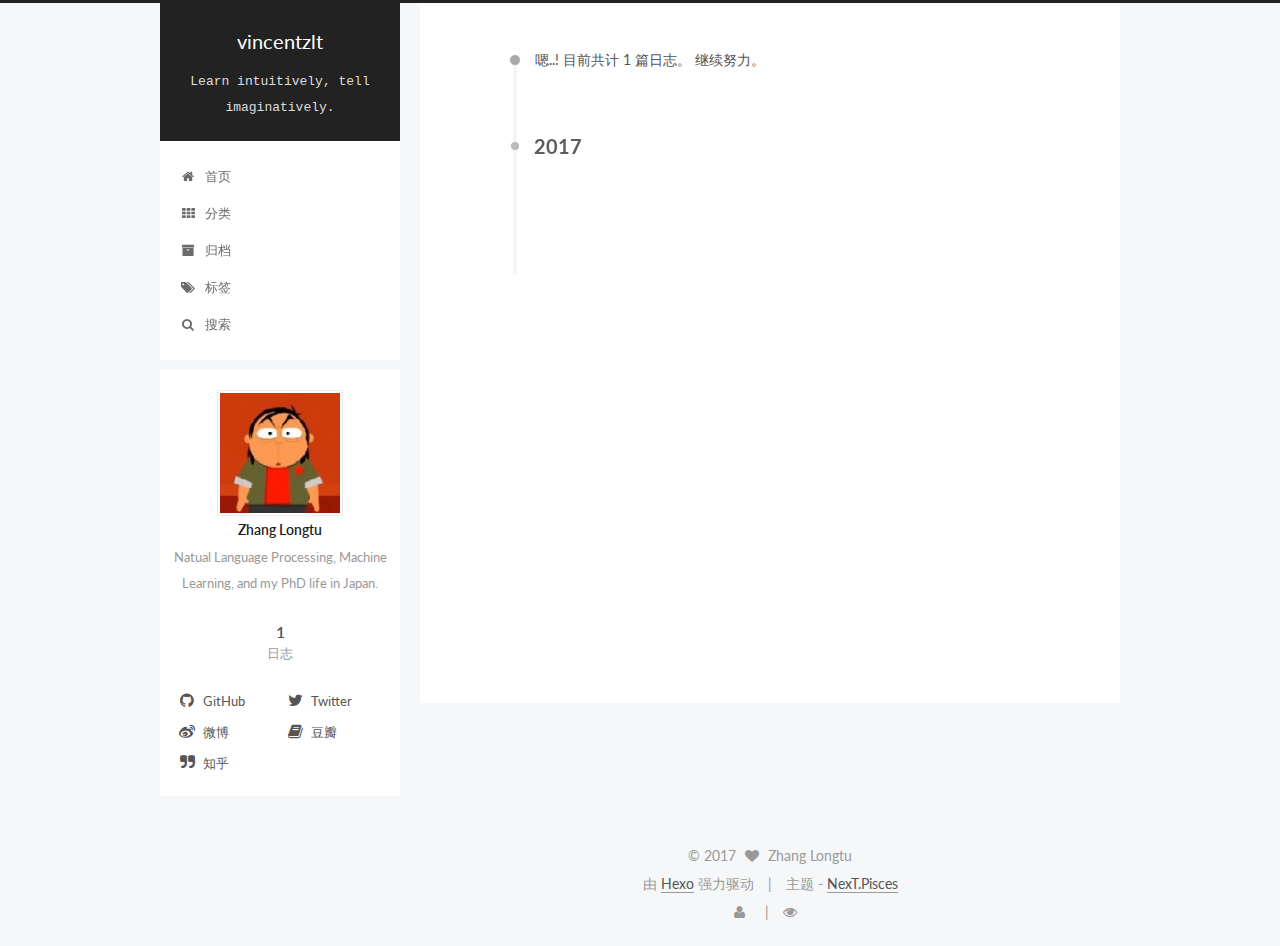
<file: archives/index.html>
<!doctype html>



  


<html class="theme-next pisces use-motion" lang="zh-Hans">
<head>
  <meta charset="UTF-8"/>
<meta http-equiv="X-UA-Compatible" content="IE=edge" />
<meta name="viewport" content="width=device-width, initial-scale=1, maximum-scale=1"/>



<meta http-equiv="Cache-Control" content="no-transform" />
<meta http-equiv="Cache-Control" content="no-siteapp" />



  <meta name="google-site-verification" content="70EiXYA3s26zvvsd4tl-lAMSLq3pWH1q5gF1-GOsga4" />










  
  
  <link href="/lib/fancybox/source/jquery.fancybox.css?v=2.1.5" rel="stylesheet" type="text/css" />




  
  
  
  

  
    
    
  

  

  

  

  

  
    
    
    <link href="//fonts.googleapis.com/css?family=Lato:300,300italic,400,400italic,700,700italic&subset=latin,latin-ext" rel="stylesheet" type="text/css">
  






<link href="/lib/font-awesome/css/font-awesome.min.css?v=4.6.2" rel="stylesheet" type="text/css" />

<link href="/css/main.css?v=5.1.0" rel="stylesheet" type="text/css" />


  <meta name="keywords" content="Machine Learning, Machine translation" />








  <link rel="shortcut icon" type="image/x-icon" href="/favicon.ico?v=5.1.0" />






<meta name="description" content="Natual Language Processing, Machine Learning, and my PhD life in Japan.">
<meta property="og:type" content="website">
<meta property="og:title" content="vincentzlt">
<meta property="og:url" content="http://vincentzlt.github.io/archives/index.html">
<meta property="og:site_name" content="vincentzlt">
<meta property="og:description" content="Natual Language Processing, Machine Learning, and my PhD life in Japan.">
<meta name="twitter:card" content="summary">
<meta name="twitter:title" content="vincentzlt">
<meta name="twitter:description" content="Natual Language Processing, Machine Learning, and my PhD life in Japan.">



<script type="text/javascript" id="hexo.configurations">
  var NexT = window.NexT || {};
  var CONFIG = {
    root: '/',
    scheme: 'Pisces',
    sidebar: {"position":"left","display":"post"},
    fancybox: true,
    motion: true,
    duoshuo: {
      userId: '6381397612850841000',
      author: 'Zhang Longtu'
    },
    algolia: {
      applicationID: '',
      apiKey: '',
      indexName: '',
      hits: {"per_page":10},
      labels: {"input_placeholder":"Search for Posts","hits_empty":"We didn't find any results for the search: ${query}","hits_stats":"${hits} results found in ${time} ms"}
    }
  };
</script>



  <link rel="canonical" href="http://vincentzlt.github.io/archives/"/>





  <title> 归档 | vincentzlt </title>
</head>

<body itemscope itemtype="http://schema.org/WebPage" lang="zh-Hans">

  


<script>
  (function(i,s,o,g,r,a,m){i['GoogleAnalyticsObject']=r;i[r]=i[r]||function(){
            (i[r].q=i[r].q||[]).push(arguments)},i[r].l=1*new Date();a=s.createElement(o),
          m=s.getElementsByTagName(o)[0];a.async=1;a.src=g;m.parentNode.insertBefore(a,m)
  })(window,document,'script','//www.google-analytics.com/analytics.js','ga');
  ga('create', '23215789-1', 'auto');
  ga('send', 'pageview');
</script>









  
  
    
  

  <div class="container one-collumn sidebar-position-left  page-archive  ">
    <div class="headband"></div>

    <header id="header" class="header" itemscope itemtype="http://schema.org/WPHeader">
      <div class="header-inner"><div class="site-meta ">
  

  <div class="custom-logo-site-title">
    <a href="/"  class="brand" rel="start">
      <span class="logo-line-before"><i></i></span>
      <span class="site-title">vincentzlt</span>
      <span class="logo-line-after"><i></i></span>
    </a>
  </div>
    
      <p class="site-subtitle">Learn intuitively, tell imaginatively.</p>
    
</div>

<div class="site-nav-toggle">
  <button>
    <span class="btn-bar"></span>
    <span class="btn-bar"></span>
    <span class="btn-bar"></span>
  </button>
</div>

<nav class="site-nav">
  

  
    <ul id="menu" class="menu">
      
        
        <li class="menu-item menu-item-home">
          <a href="/" rel="section">
            
              <i class="menu-item-icon fa fa-fw fa-home"></i> <br />
            
            首页
          </a>
        </li>
      
        
        <li class="menu-item menu-item-categories">
          <a href="/categories" rel="section">
            
              <i class="menu-item-icon fa fa-fw fa-th"></i> <br />
            
            分类
          </a>
        </li>
      
        
        <li class="menu-item menu-item-archives">
          <a href="/archives" rel="section">
            
              <i class="menu-item-icon fa fa-fw fa-archive"></i> <br />
            
            归档
          </a>
        </li>
      
        
        <li class="menu-item menu-item-tags">
          <a href="/tags" rel="section">
            
              <i class="menu-item-icon fa fa-fw fa-tags"></i> <br />
            
            标签
          </a>
        </li>
      

      
        <li class="menu-item menu-item-search">
          
            <a href="javascript:;" class="popup-trigger">
          
            
              <i class="menu-item-icon fa fa-search fa-fw"></i> <br />
            
            搜索
          </a>
        </li>
      
    </ul>
  

  
    <div class="site-search">
      
  <div class="popup">
 <span class="search-icon fa fa-search"></span>
 <input type="text" id="local-search-input" placeholder="search my blog...">
 <div id="local-search-result"></div>
 <span class="popup-btn-close">close</span>
</div>


    </div>
  
</nav>



 </div>
    </header>

    <main id="main" class="main">
      <div class="main-inner">
        <div class="content-wrap">
          <div id="content" class="content">
            

  <section id="posts" class="posts-collapse">
    <span class="archive-move-on"></span>

    <span class="archive-page-counter">
      
      
      
        
      
      嗯..! 目前共计 1 篇日志。 继续努力。
    </span>

    

      
      
      

      
        
        <div class="collection-title">
          <h2 class="archive-year motion-element" id="archive-year-2017">2017</h2>
        </div>
      
      

      

  <article class="post post-type-normal" itemscope itemtype="http://schema.org/Article">
    <header class="post-header">

      <h1 class="post-title">
        
            <a class="post-title-link" href="/2017/01/31/First-Post/" itemprop="url">
              
                <span itemprop="name">First Post</span>
              
            </a>
        
      </h1>

      <div class="post-meta">
        <time class="post-time" itemprop="dateCreated"
              datetime="2017-01-31T16:59:25+09:00"
              content="2017-01-31" >
          01-31
        </time>
      </div>

    </header>
  </article>



    

  </section>

  


          
          </div>
          


          

        </div>
        
          
  
  <div class="sidebar-toggle">
    <div class="sidebar-toggle-line-wrap">
      <span class="sidebar-toggle-line sidebar-toggle-line-first"></span>
      <span class="sidebar-toggle-line sidebar-toggle-line-middle"></span>
      <span class="sidebar-toggle-line sidebar-toggle-line-last"></span>
    </div>
  </div>

  <aside id="sidebar" class="sidebar">
    <div class="sidebar-inner">

      

      

      <section class="site-overview sidebar-panel sidebar-panel-active">
        <div class="site-author motion-element" itemprop="author" itemscope itemtype="http://schema.org/Person">
          <img class="site-author-image" itemprop="image"
               src="/images/avatar.jpg"
               alt="Zhang Longtu" />
          <p class="site-author-name" itemprop="name">Zhang Longtu</p>
          <p class="site-description motion-element" itemprop="description">Natual Language Processing, Machine Learning, and my PhD life in Japan.</p>
        </div>
        <nav class="site-state motion-element">
        
          
            <div class="site-state-item site-state-posts">
              <a href="/archives">
                <span class="site-state-item-count">1</span>
                <span class="site-state-item-name">日志</span>
              </a>
            </div>
          

          

          

        </nav>

        

        <div class="links-of-author motion-element">
          
            
              <span class="links-of-author-item">
                <a href="https://github.com/vincentzlt" target="_blank" title="GitHub">
                  
                    <i class="fa fa-fw fa-github"></i>
                  
                  GitHub
                </a>
              </span>
            
              <span class="links-of-author-item">
                <a href="https://twitter.com/vincentzlt" target="_blank" title="Twitter">
                  
                    <i class="fa fa-fw fa-twitter"></i>
                  
                  Twitter
                </a>
              </span>
            
              <span class="links-of-author-item">
                <a href="http://weibo.com/vincentzlt" target="_blank" title="微博">
                  
                    <i class="fa fa-fw fa-weibo"></i>
                  
                  微博
                </a>
              </span>
            
              <span class="links-of-author-item">
                <a href="http://douban.com/people/vincentzlt" target="_blank" title="豆瓣">
                  
                    <i class="fa fa-fw fa-book"></i>
                  
                  豆瓣
                </a>
              </span>
            
              <span class="links-of-author-item">
                <a href="http://www.zhihu.com/people/vincentzlt" target="_blank" title="知乎">
                  
                    <i class="fa fa-fw fa-quote-right"></i>
                  
                  知乎
                </a>
              </span>
            
          
        </div>

        
        

        
        

        


      </section>

      

    </div>
  </aside>


        
      </div>
    </main>

    <footer id="footer" class="footer">
      <div class="footer-inner">
        <div class="copyright" >
  
  &copy; 
  <span itemprop="copyrightYear">2017</span>
  <span class="with-love">
    <i class="fa fa-heart"></i>
  </span>
  <span class="author" itemprop="copyrightHolder">Zhang Longtu</span>
</div>


<div class="powered-by">
  由 <a class="theme-link" href="https://hexo.io">Hexo</a> 强力驱动
</div>

<div class="theme-info">
  主题 -
  <a class="theme-link" href="https://github.com/iissnan/hexo-theme-next">
    NexT.Pisces
  </a>
</div>


        

<div class="busuanzi-count">

  <script async src="https://dn-lbstatics.qbox.me/busuanzi/2.3/busuanzi.pure.mini.js"></script>

  
    <span class="site-uv"><i class="fa fa-user"></i><span class="busuanzi-value" id="busuanzi_value_site_uv"></span></span>
  

  
    <span class="site-pv"><i class="fa fa-eye"></i><span class="busuanzi-value" id="busuanzi_value_site_pv"></span></span>
  
  
</div>



        
      </div>
    </footer>

    <div class="back-to-top">
      <i class="fa fa-arrow-up"></i>
    </div>
  </div>

  

<script type="text/javascript">
  if (Object.prototype.toString.call(window.Promise) !== '[object Function]') {
    window.Promise = null;
  }
</script>









  




  
  <script type="text/javascript" src="/lib/jquery/index.js?v=2.1.3"></script>

  
  <script type="text/javascript" src="/lib/fastclick/lib/fastclick.min.js?v=1.0.6"></script>

  
  <script type="text/javascript" src="/lib/jquery_lazyload/jquery.lazyload.js?v=1.9.7"></script>

  
  <script type="text/javascript" src="/lib/velocity/velocity.min.js?v=1.2.1"></script>

  
  <script type="text/javascript" src="/lib/velocity/velocity.ui.min.js?v=1.2.1"></script>

  
  <script type="text/javascript" src="/lib/fancybox/source/jquery.fancybox.pack.js?v=2.1.5"></script>


  


  <script type="text/javascript" src="/js/src/utils.js?v=5.1.0"></script>

  <script type="text/javascript" src="/js/src/motion.js?v=5.1.0"></script>



  
  


  <script type="text/javascript" src="/js/src/affix.js?v=5.1.0"></script>

  <script type="text/javascript" src="/js/src/schemes/pisces.js?v=5.1.0"></script>



  
  
    <script type="text/javascript" id="motion.page.archive">
      $('.archive-year').velocity('transition.slideLeftIn');
    </script>
  


  


  <script type="text/javascript" src="/js/src/bootstrap.js?v=5.1.0"></script>



  

  
    
  

  <script type="text/javascript">
    var duoshuoQuery = {short_name:"vincentzlt"};
    (function() {
      var ds = document.createElement('script');
      ds.type = 'text/javascript';ds.async = true;
      ds.id = 'duoshuo-script';
      ds.src = (document.location.protocol == 'https:' ? 'https:' : 'http:') + '//static.duoshuo.com/embed.js';
      ds.charset = 'UTF-8';
      (document.getElementsByTagName('head')[0]
      || document.getElementsByTagName('body')[0]).appendChild(ds);
    })();
  </script>

  
    
      
      <script src="/lib/ua-parser-js/dist/ua-parser.min.js?v=0.7.9"></script>
      <script src="/js/src/hook-duoshuo.js?v=5.1.0"></script>
    
    
    <script src="/lib/ua-parser-js/dist/ua-parser.min.js?v=0.7.9"></script>
    <script src="/js/src/hook-duoshuo.js"></script>
  












  
  
  <script type="text/javascript">
    // Popup Window;
    var isfetched = false;
    // Search DB path;
    var search_path = "search.xml";
    if (search_path.length == 0) {
      search_path = "search.xml";
    }
    var path = "/" + search_path;
    // monitor main search box;

    function proceedsearch() {
      $("body").append('<div class="popoverlay">').css('overflow', 'hidden');
      $('.popup').toggle();
    }
    // search function;
    var searchFunc = function(path, search_id, content_id) {
      'use strict';
      $.ajax({
        url: path,
        dataType: "xml",
        async: true,
        success: function( xmlResponse ) {
          // get the contents from search data
          isfetched = true;
          $('.popup').detach().appendTo('.header-inner');
          var datas = $( "entry", xmlResponse ).map(function() {
            return {
              title: $( "title", this ).text(),
              content: $("content",this).text(),
              url: $( "url" , this).text()
            };
          }).get();
          var $input = document.getElementById(search_id);
          var $resultContent = document.getElementById(content_id);
          $input.addEventListener('input', function(){
            var matchcounts = 0;
            var str='<ul class=\"search-result-list\">';
            var keywords = this.value.trim().toLowerCase().split(/[\s\-]+/);
            $resultContent.innerHTML = "";
            if (this.value.trim().length > 1) {
              // perform local searching
              datas.forEach(function(data) {
                var isMatch = false;
                var content_index = [];
                var data_title = data.title.trim().toLowerCase();
                var data_content = data.content.trim().replace(/<[^>]+>/g,"").toLowerCase();
                var data_url = decodeURIComponent(data.url);
                var index_title = -1;
                var index_content = -1;
                var first_occur = -1;
                // only match artiles with not empty titles and contents
                if(data_title != '') {
                  keywords.forEach(function(keyword, i) {
                    index_title = data_title.indexOf(keyword);
                    index_content = data_content.indexOf(keyword);
                    if( index_title >= 0 || index_content >= 0 ){
                      isMatch = true;
                      if (i == 0) {
                        first_occur = index_content;
                      }
                    }

                  });
                }
                // show search results
                if (isMatch) {
                  matchcounts += 1;
                  str += "<li><a href='"+ data_url +"' class='search-result-title'>"+ data_title +"</a>";
                  var content = data.content.trim().replace(/<[^>]+>/g,"");
                  if (first_occur >= 0) {
                    // cut out 100 characters
                    var start = first_occur - 20;
                    var end = first_occur + 80;
                    if(start < 0){
                      start = 0;
                    }
                    if(start == 0){
                      end = 50;
                    }
                    if(end > content.length){
                      end = content.length;
                    }
                    var match_content = content.substring(start, end);
                    // highlight all keywords
                    keywords.forEach(function(keyword){
                      var regS = new RegExp(keyword, "gi");
                      match_content = match_content.replace(regS, "<b class=\"search-keyword\">"+keyword+"</b>");
                    });

                    str += "<p class=\"search-result\">" + match_content +"...</p>"
                  }
                  str += "</li>";
                }
              })};
            str += "</ul>";
            if (matchcounts == 0) { str = '<div id="no-result"><i class="fa fa-frown-o fa-5x" /></div>' }
            if (keywords == "") { str = '<div id="no-result"><i class="fa fa-search fa-5x" /></div>' }
            $resultContent.innerHTML = str;
          });
          proceedsearch();
        }
      });}

    // handle and trigger popup window;
    $('.popup-trigger').click(function(e) {
      e.stopPropagation();
      if (isfetched == false) {
        searchFunc(path, 'local-search-input', 'local-search-result');
      } else {
        proceedsearch();
      };
    });

    $('.popup-btn-close').click(function(e){
      $('.popup').hide();
      $(".popoverlay").remove();
      $('body').css('overflow', '');
    });
    $('.popup').click(function(e){
      e.stopPropagation();
    });
  </script>


  

  

  

  


</body>
</html>
</file>
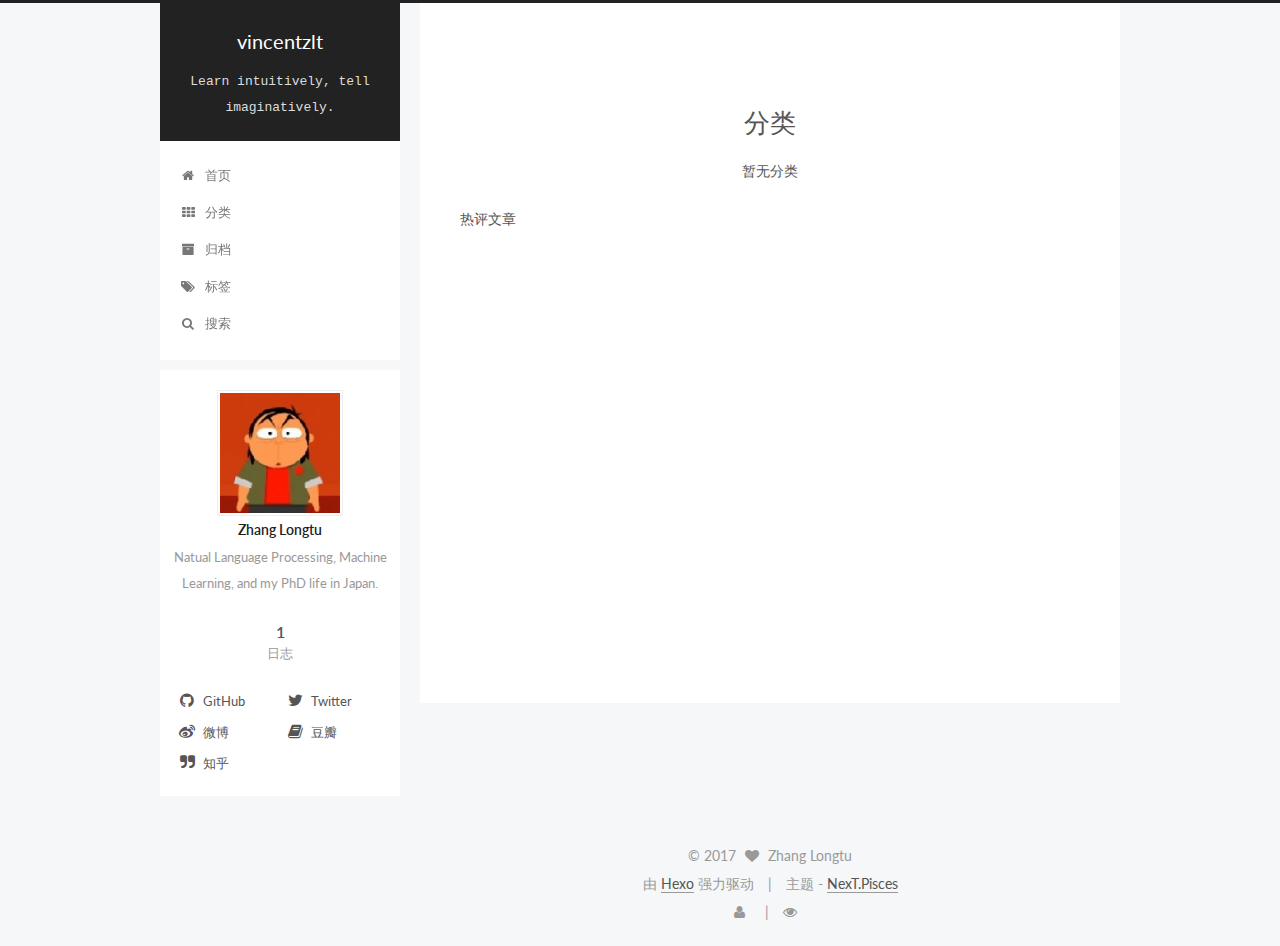
<file: categories/index.html>
<!doctype html>



  


<html class="theme-next pisces use-motion" lang="zh-Hans">
<head>
  <meta charset="UTF-8"/>
<meta http-equiv="X-UA-Compatible" content="IE=edge" />
<meta name="viewport" content="width=device-width, initial-scale=1, maximum-scale=1"/>



<meta http-equiv="Cache-Control" content="no-transform" />
<meta http-equiv="Cache-Control" content="no-siteapp" />



  <meta name="google-site-verification" content="70EiXYA3s26zvvsd4tl-lAMSLq3pWH1q5gF1-GOsga4" />










  
  
  <link href="/lib/fancybox/source/jquery.fancybox.css?v=2.1.5" rel="stylesheet" type="text/css" />




  
  
  
  

  
    
    
  

  

  

  

  

  
    
    
    <link href="//fonts.googleapis.com/css?family=Lato:300,300italic,400,400italic,700,700italic&subset=latin,latin-ext" rel="stylesheet" type="text/css">
  






<link href="/lib/font-awesome/css/font-awesome.min.css?v=4.6.2" rel="stylesheet" type="text/css" />

<link href="/css/main.css?v=5.1.0" rel="stylesheet" type="text/css" />


  <meta name="keywords" content="Machine Learning, Machine translation" />








  <link rel="shortcut icon" type="image/x-icon" href="/favicon.ico?v=5.1.0" />






<meta name="description" content="Natual Language Processing, Machine Learning, and my PhD life in Japan.">
<meta property="og:type" content="website">
<meta property="og:title" content="分类">
<meta property="og:url" content="http://vincentzlt.github.io/categories/index.html">
<meta property="og:site_name" content="vincentzlt">
<meta property="og:description" content="Natual Language Processing, Machine Learning, and my PhD life in Japan.">
<meta property="og:updated_time" content="2017-01-30T23:47:43.000Z">
<meta name="twitter:card" content="summary">
<meta name="twitter:title" content="分类">
<meta name="twitter:description" content="Natual Language Processing, Machine Learning, and my PhD life in Japan.">



<script type="text/javascript" id="hexo.configurations">
  var NexT = window.NexT || {};
  var CONFIG = {
    root: '/',
    scheme: 'Pisces',
    sidebar: {"position":"left","display":"post"},
    fancybox: true,
    motion: true,
    duoshuo: {
      userId: '6381397612850841000',
      author: 'Zhang Longtu'
    },
    algolia: {
      applicationID: '',
      apiKey: '',
      indexName: '',
      hits: {"per_page":10},
      labels: {"input_placeholder":"Search for Posts","hits_empty":"We didn't find any results for the search: ${query}","hits_stats":"${hits} results found in ${time} ms"}
    }
  };
</script>



  <link rel="canonical" href="http://vincentzlt.github.io/categories/"/>





  <title>
  

  
    分类 | vincentzlt
  
</title>
</head>

<body itemscope itemtype="http://schema.org/WebPage" lang="zh-Hans">

  


<script>
  (function(i,s,o,g,r,a,m){i['GoogleAnalyticsObject']=r;i[r]=i[r]||function(){
            (i[r].q=i[r].q||[]).push(arguments)},i[r].l=1*new Date();a=s.createElement(o),
          m=s.getElementsByTagName(o)[0];a.async=1;a.src=g;m.parentNode.insertBefore(a,m)
  })(window,document,'script','//www.google-analytics.com/analytics.js','ga');
  ga('create', '23215789-1', 'auto');
  ga('send', 'pageview');
</script>









  
  
    
  

  <div class="container one-collumn sidebar-position-left  ">
    <div class="headband"></div>

    <header id="header" class="header" itemscope itemtype="http://schema.org/WPHeader">
      <div class="header-inner"><div class="site-meta ">
  

  <div class="custom-logo-site-title">
    <a href="/"  class="brand" rel="start">
      <span class="logo-line-before"><i></i></span>
      <span class="site-title">vincentzlt</span>
      <span class="logo-line-after"><i></i></span>
    </a>
  </div>
    
      <p class="site-subtitle">Learn intuitively, tell imaginatively.</p>
    
</div>

<div class="site-nav-toggle">
  <button>
    <span class="btn-bar"></span>
    <span class="btn-bar"></span>
    <span class="btn-bar"></span>
  </button>
</div>

<nav class="site-nav">
  

  
    <ul id="menu" class="menu">
      
        
        <li class="menu-item menu-item-home">
          <a href="/" rel="section">
            
              <i class="menu-item-icon fa fa-fw fa-home"></i> <br />
            
            首页
          </a>
        </li>
      
        
        <li class="menu-item menu-item-categories">
          <a href="/categories" rel="section">
            
              <i class="menu-item-icon fa fa-fw fa-th"></i> <br />
            
            分类
          </a>
        </li>
      
        
        <li class="menu-item menu-item-archives">
          <a href="/archives" rel="section">
            
              <i class="menu-item-icon fa fa-fw fa-archive"></i> <br />
            
            归档
          </a>
        </li>
      
        
        <li class="menu-item menu-item-tags">
          <a href="/tags" rel="section">
            
              <i class="menu-item-icon fa fa-fw fa-tags"></i> <br />
            
            标签
          </a>
        </li>
      

      
        <li class="menu-item menu-item-search">
          
            <a href="javascript:;" class="popup-trigger">
          
            
              <i class="menu-item-icon fa fa-search fa-fw"></i> <br />
            
            搜索
          </a>
        </li>
      
    </ul>
  

  
    <div class="site-search">
      
  <div class="popup">
 <span class="search-icon fa fa-search"></span>
 <input type="text" id="local-search-input" placeholder="search my blog...">
 <div id="local-search-result"></div>
 <span class="popup-btn-close">close</span>
</div>


    </div>
  
</nav>



 </div>
    </header>

    <main id="main" class="main">
      <div class="main-inner">
        <div class="content-wrap">
          <div id="content" class="content">
            

  <div id="posts" class="posts-expand">
  <header class="post-header">

	<h2 class="post-title" itemprop="name headline">分类</h2>



</header>

    
    
      <div class="category-all-page">
        <div class="category-all-title">
            暂无分类
        </div>
        <div class="category-all">
          
        </div>
      </div>
    
  </div>

          
          </div>
          

  <p>热评文章</p>
  <div class="ds-top-threads" data-range="weekly" data-num-items="4"></div>


          

        </div>
        
          
  
  <div class="sidebar-toggle">
    <div class="sidebar-toggle-line-wrap">
      <span class="sidebar-toggle-line sidebar-toggle-line-first"></span>
      <span class="sidebar-toggle-line sidebar-toggle-line-middle"></span>
      <span class="sidebar-toggle-line sidebar-toggle-line-last"></span>
    </div>
  </div>

  <aside id="sidebar" class="sidebar">
    <div class="sidebar-inner">

      

      

      <section class="site-overview sidebar-panel sidebar-panel-active">
        <div class="site-author motion-element" itemprop="author" itemscope itemtype="http://schema.org/Person">
          <img class="site-author-image" itemprop="image"
               src="/images/avatar.jpg"
               alt="Zhang Longtu" />
          <p class="site-author-name" itemprop="name">Zhang Longtu</p>
          <p class="site-description motion-element" itemprop="description">Natual Language Processing, Machine Learning, and my PhD life in Japan.</p>
        </div>
        <nav class="site-state motion-element">
        
          
            <div class="site-state-item site-state-posts">
              <a href="/archives">
                <span class="site-state-item-count">1</span>
                <span class="site-state-item-name">日志</span>
              </a>
            </div>
          

          

          

        </nav>

        

        <div class="links-of-author motion-element">
          
            
              <span class="links-of-author-item">
                <a href="https://github.com/vincentzlt" target="_blank" title="GitHub">
                  
                    <i class="fa fa-fw fa-github"></i>
                  
                  GitHub
                </a>
              </span>
            
              <span class="links-of-author-item">
                <a href="https://twitter.com/vincentzlt" target="_blank" title="Twitter">
                  
                    <i class="fa fa-fw fa-twitter"></i>
                  
                  Twitter
                </a>
              </span>
            
              <span class="links-of-author-item">
                <a href="http://weibo.com/vincentzlt" target="_blank" title="微博">
                  
                    <i class="fa fa-fw fa-weibo"></i>
                  
                  微博
                </a>
              </span>
            
              <span class="links-of-author-item">
                <a href="http://douban.com/people/vincentzlt" target="_blank" title="豆瓣">
                  
                    <i class="fa fa-fw fa-book"></i>
                  
                  豆瓣
                </a>
              </span>
            
              <span class="links-of-author-item">
                <a href="http://www.zhihu.com/people/vincentzlt" target="_blank" title="知乎">
                  
                    <i class="fa fa-fw fa-quote-right"></i>
                  
                  知乎
                </a>
              </span>
            
          
        </div>

        
        

        
        

        


      </section>

      

    </div>
  </aside>


        
      </div>
    </main>

    <footer id="footer" class="footer">
      <div class="footer-inner">
        <div class="copyright" >
  
  &copy; 
  <span itemprop="copyrightYear">2017</span>
  <span class="with-love">
    <i class="fa fa-heart"></i>
  </span>
  <span class="author" itemprop="copyrightHolder">Zhang Longtu</span>
</div>


<div class="powered-by">
  由 <a class="theme-link" href="https://hexo.io">Hexo</a> 强力驱动
</div>

<div class="theme-info">
  主题 -
  <a class="theme-link" href="https://github.com/iissnan/hexo-theme-next">
    NexT.Pisces
  </a>
</div>


        

<div class="busuanzi-count">

  <script async src="https://dn-lbstatics.qbox.me/busuanzi/2.3/busuanzi.pure.mini.js"></script>

  
    <span class="site-uv"><i class="fa fa-user"></i><span class="busuanzi-value" id="busuanzi_value_site_uv"></span></span>
  

  
    <span class="site-pv"><i class="fa fa-eye"></i><span class="busuanzi-value" id="busuanzi_value_site_pv"></span></span>
  
  
</div>



        
      </div>
    </footer>

    <div class="back-to-top">
      <i class="fa fa-arrow-up"></i>
    </div>
  </div>

  

<script type="text/javascript">
  if (Object.prototype.toString.call(window.Promise) !== '[object Function]') {
    window.Promise = null;
  }
</script>









  




  
  <script type="text/javascript" src="/lib/jquery/index.js?v=2.1.3"></script>

  
  <script type="text/javascript" src="/lib/fastclick/lib/fastclick.min.js?v=1.0.6"></script>

  
  <script type="text/javascript" src="/lib/jquery_lazyload/jquery.lazyload.js?v=1.9.7"></script>

  
  <script type="text/javascript" src="/lib/velocity/velocity.min.js?v=1.2.1"></script>

  
  <script type="text/javascript" src="/lib/velocity/velocity.ui.min.js?v=1.2.1"></script>

  
  <script type="text/javascript" src="/lib/fancybox/source/jquery.fancybox.pack.js?v=2.1.5"></script>


  


  <script type="text/javascript" src="/js/src/utils.js?v=5.1.0"></script>

  <script type="text/javascript" src="/js/src/motion.js?v=5.1.0"></script>



  
  


  <script type="text/javascript" src="/js/src/affix.js?v=5.1.0"></script>

  <script type="text/javascript" src="/js/src/schemes/pisces.js?v=5.1.0"></script>



  

  


  <script type="text/javascript" src="/js/src/bootstrap.js?v=5.1.0"></script>



  

  
    
  

  <script type="text/javascript">
    var duoshuoQuery = {short_name:"vincentzlt"};
    (function() {
      var ds = document.createElement('script');
      ds.type = 'text/javascript';ds.async = true;
      ds.id = 'duoshuo-script';
      ds.src = (document.location.protocol == 'https:' ? 'https:' : 'http:') + '//static.duoshuo.com/embed.js';
      ds.charset = 'UTF-8';
      (document.getElementsByTagName('head')[0]
      || document.getElementsByTagName('body')[0]).appendChild(ds);
    })();
  </script>

  
    
      
      <script src="/lib/ua-parser-js/dist/ua-parser.min.js?v=0.7.9"></script>
      <script src="/js/src/hook-duoshuo.js?v=5.1.0"></script>
    
    
    <script src="/lib/ua-parser-js/dist/ua-parser.min.js?v=0.7.9"></script>
    <script src="/js/src/hook-duoshuo.js"></script>
  












  
  
  <script type="text/javascript">
    // Popup Window;
    var isfetched = false;
    // Search DB path;
    var search_path = "search.xml";
    if (search_path.length == 0) {
      search_path = "search.xml";
    }
    var path = "/" + search_path;
    // monitor main search box;

    function proceedsearch() {
      $("body").append('<div class="popoverlay">').css('overflow', 'hidden');
      $('.popup').toggle();
    }
    // search function;
    var searchFunc = function(path, search_id, content_id) {
      'use strict';
      $.ajax({
        url: path,
        dataType: "xml",
        async: true,
        success: function( xmlResponse ) {
          // get the contents from search data
          isfetched = true;
          $('.popup').detach().appendTo('.header-inner');
          var datas = $( "entry", xmlResponse ).map(function() {
            return {
              title: $( "title", this ).text(),
              content: $("content",this).text(),
              url: $( "url" , this).text()
            };
          }).get();
          var $input = document.getElementById(search_id);
          var $resultContent = document.getElementById(content_id);
          $input.addEventListener('input', function(){
            var matchcounts = 0;
            var str='<ul class=\"search-result-list\">';
            var keywords = this.value.trim().toLowerCase().split(/[\s\-]+/);
            $resultContent.innerHTML = "";
            if (this.value.trim().length > 1) {
              // perform local searching
              datas.forEach(function(data) {
                var isMatch = false;
                var content_index = [];
                var data_title = data.title.trim().toLowerCase();
                var data_content = data.content.trim().replace(/<[^>]+>/g,"").toLowerCase();
                var data_url = decodeURIComponent(data.url);
                var index_title = -1;
                var index_content = -1;
                var first_occur = -1;
                // only match artiles with not empty titles and contents
                if(data_title != '') {
                  keywords.forEach(function(keyword, i) {
                    index_title = data_title.indexOf(keyword);
                    index_content = data_content.indexOf(keyword);
                    if( index_title >= 0 || index_content >= 0 ){
                      isMatch = true;
                      if (i == 0) {
                        first_occur = index_content;
                      }
                    }

                  });
                }
                // show search results
                if (isMatch) {
                  matchcounts += 1;
                  str += "<li><a href='"+ data_url +"' class='search-result-title'>"+ data_title +"</a>";
                  var content = data.content.trim().replace(/<[^>]+>/g,"");
                  if (first_occur >= 0) {
                    // cut out 100 characters
                    var start = first_occur - 20;
                    var end = first_occur + 80;
                    if(start < 0){
                      start = 0;
                    }
                    if(start == 0){
                      end = 50;
                    }
                    if(end > content.length){
                      end = content.length;
                    }
                    var match_content = content.substring(start, end);
                    // highlight all keywords
                    keywords.forEach(function(keyword){
                      var regS = new RegExp(keyword, "gi");
                      match_content = match_content.replace(regS, "<b class=\"search-keyword\">"+keyword+"</b>");
                    });

                    str += "<p class=\"search-result\">" + match_content +"...</p>"
                  }
                  str += "</li>";
                }
              })};
            str += "</ul>";
            if (matchcounts == 0) { str = '<div id="no-result"><i class="fa fa-frown-o fa-5x" /></div>' }
            if (keywords == "") { str = '<div id="no-result"><i class="fa fa-search fa-5x" /></div>' }
            $resultContent.innerHTML = str;
          });
          proceedsearch();
        }
      });}

    // handle and trigger popup window;
    $('.popup-trigger').click(function(e) {
      e.stopPropagation();
      if (isfetched == false) {
        searchFunc(path, 'local-search-input', 'local-search-result');
      } else {
        proceedsearch();
      };
    });

    $('.popup-btn-close').click(function(e){
      $('.popup').hide();
      $(".popoverlay").remove();
      $('body').css('overflow', '');
    });
    $('.popup').click(function(e){
      e.stopPropagation();
    });
  </script>


  

  

  

  


</body>
</html>
</file>
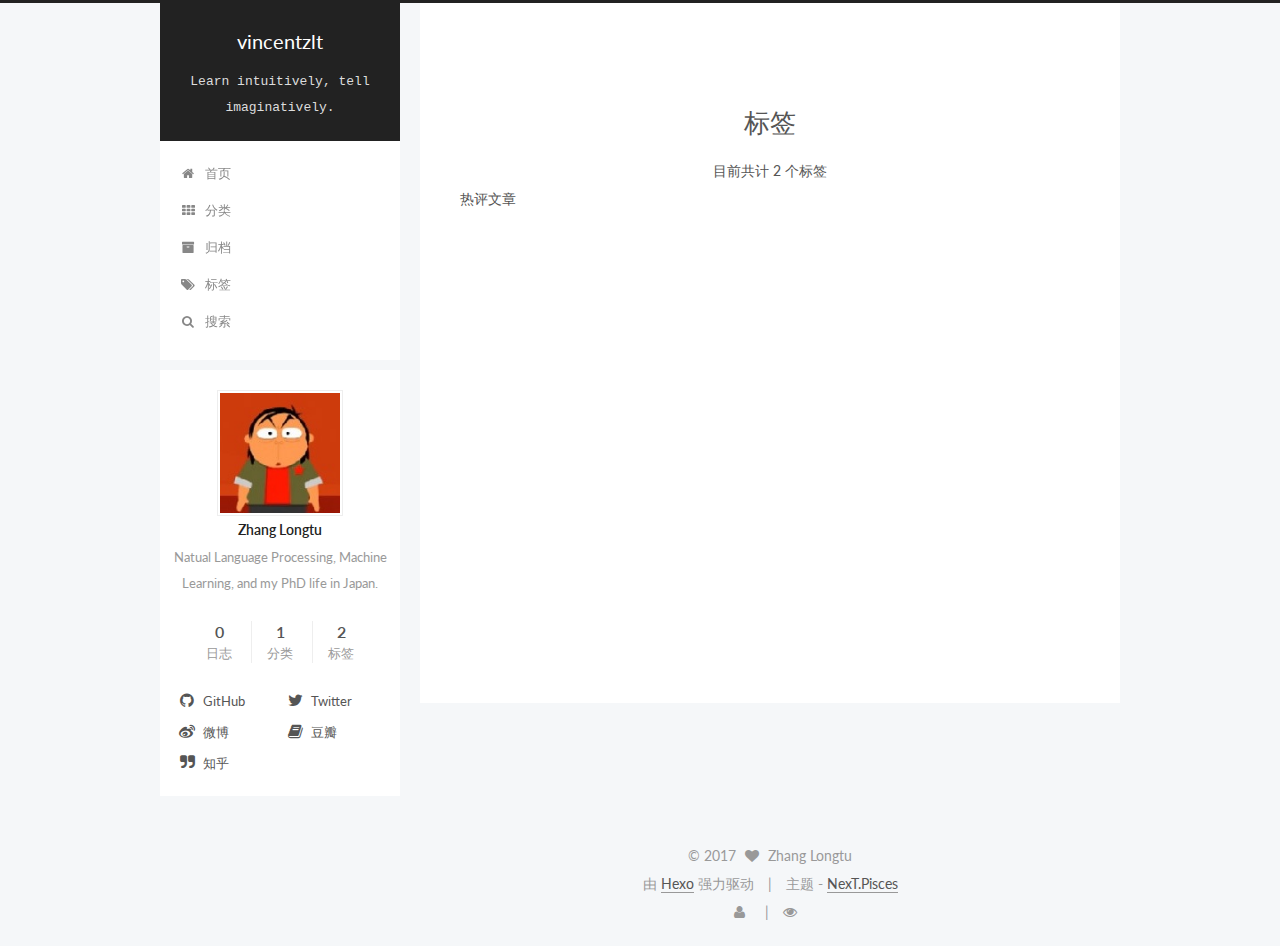
<file: tags/index.html>
<!doctype html>



  


<html class="theme-next pisces use-motion" lang="zh-Hans">
<head>
  <meta charset="UTF-8"/>
<meta http-equiv="X-UA-Compatible" content="IE=edge" />
<meta name="viewport" content="width=device-width, initial-scale=1, maximum-scale=1"/>



<meta http-equiv="Cache-Control" content="no-transform" />
<meta http-equiv="Cache-Control" content="no-siteapp" />



  <meta name="google-site-verification" content="70EiXYA3s26zvvsd4tl-lAMSLq3pWH1q5gF1-GOsga4" />










  
  
  <link href="/lib/fancybox/source/jquery.fancybox.css?v=2.1.5" rel="stylesheet" type="text/css" />




  
  
  
  

  
    
    
  

  

  

  

  

  
    
    
    <link href="//fonts.googleapis.com/css?family=Lato:300,300italic,400,400italic,700,700italic&subset=latin,latin-ext" rel="stylesheet" type="text/css">
  






<link href="/lib/font-awesome/css/font-awesome.min.css?v=4.6.2" rel="stylesheet" type="text/css" />

<link href="/css/main.css?v=5.1.0" rel="stylesheet" type="text/css" />


  <meta name="keywords" content="Machine Learning, Machine translation" />








  <link rel="shortcut icon" type="image/x-icon" href="/favicon.ico?v=5.1.0" />






<meta name="description" content="Natual Language Processing, Machine Learning, and my PhD life in Japan.">
<meta property="og:type" content="website">
<meta property="og:title" content="标签">
<meta property="og:url" content="http://vincentzlt.github.io/tags/index.html">
<meta property="og:site_name" content="vincentzlt">
<meta property="og:description" content="Natual Language Processing, Machine Learning, and my PhD life in Japan.">
<meta property="og:updated_time" content="2017-01-30T23:41:35.000Z">
<meta name="twitter:card" content="summary">
<meta name="twitter:title" content="标签">
<meta name="twitter:description" content="Natual Language Processing, Machine Learning, and my PhD life in Japan.">



<script type="text/javascript" id="hexo.configurations">
  var NexT = window.NexT || {};
  var CONFIG = {
    root: '/',
    scheme: 'Pisces',
    sidebar: {"position":"left","display":"post"},
    fancybox: true,
    motion: true,
    duoshuo: {
      userId: '6381397612850841000',
      author: 'Zhang Longtu'
    },
    algolia: {
      applicationID: '',
      apiKey: '',
      indexName: '',
      hits: {"per_page":10},
      labels: {"input_placeholder":"Search for Posts","hits_empty":"We didn't find any results for the search: ${query}","hits_stats":"${hits} results found in ${time} ms"}
    }
  };
</script>



  <link rel="canonical" href="http://vincentzlt.github.io/tags/"/>





  <title>
  

  
    标签 | vincentzlt
  
</title>
</head>

<body itemscope itemtype="http://schema.org/WebPage" lang="zh-Hans">

  


<script>
  (function(i,s,o,g,r,a,m){i['GoogleAnalyticsObject']=r;i[r]=i[r]||function(){
            (i[r].q=i[r].q||[]).push(arguments)},i[r].l=1*new Date();a=s.createElement(o),
          m=s.getElementsByTagName(o)[0];a.async=1;a.src=g;m.parentNode.insertBefore(a,m)
  })(window,document,'script','//www.google-analytics.com/analytics.js','ga');
  ga('create', '23215789-1', 'auto');
  ga('send', 'pageview');
</script>









  
  
    
  

  <div class="container one-collumn sidebar-position-left  ">
    <div class="headband"></div>

    <header id="header" class="header" itemscope itemtype="http://schema.org/WPHeader">
      <div class="header-inner"><div class="site-meta ">
  

  <div class="custom-logo-site-title">
    <a href="/"  class="brand" rel="start">
      <span class="logo-line-before"><i></i></span>
      <span class="site-title">vincentzlt</span>
      <span class="logo-line-after"><i></i></span>
    </a>
  </div>
    
      <p class="site-subtitle">Learn intuitively, tell imaginatively.</p>
    
</div>

<div class="site-nav-toggle">
  <button>
    <span class="btn-bar"></span>
    <span class="btn-bar"></span>
    <span class="btn-bar"></span>
  </button>
</div>

<nav class="site-nav">
  

  
    <ul id="menu" class="menu">
      
        
        <li class="menu-item menu-item-home">
          <a href="/" rel="section">
            
              <i class="menu-item-icon fa fa-fw fa-home"></i> <br />
            
            首页
          </a>
        </li>
      
        
        <li class="menu-item menu-item-categories">
          <a href="/categories" rel="section">
            
              <i class="menu-item-icon fa fa-fw fa-th"></i> <br />
            
            分类
          </a>
        </li>
      
        
        <li class="menu-item menu-item-archives">
          <a href="/archives" rel="section">
            
              <i class="menu-item-icon fa fa-fw fa-archive"></i> <br />
            
            归档
          </a>
        </li>
      
        
        <li class="menu-item menu-item-tags">
          <a href="/tags" rel="section">
            
              <i class="menu-item-icon fa fa-fw fa-tags"></i> <br />
            
            标签
          </a>
        </li>
      

      
        <li class="menu-item menu-item-search">
          
            <a href="javascript:;" class="popup-trigger">
          
            
              <i class="menu-item-icon fa fa-search fa-fw"></i> <br />
            
            搜索
          </a>
        </li>
      
    </ul>
  

  
    <div class="site-search">
      
  <div class="popup">
 <span class="search-icon fa fa-search"></span>
 <input type="text" id="local-search-input" placeholder="search my blog...">
 <div id="local-search-result"></div>
 <span class="popup-btn-close">close</span>
</div>


    </div>
  
</nav>



 </div>
    </header>

    <main id="main" class="main">
      <div class="main-inner">
        <div class="content-wrap">
          <div id="content" class="content">
            

  <div id="posts" class="posts-expand">
  <header class="post-header">

	<h2 class="post-title" itemprop="name headline">标签</h2>



</header>

    
    
      <div class="tag-cloud">
        <div class="tag-cloud-title">
            目前共计 2 个标签
        </div>
        <div class="tag-cloud-tags">
          
        </div>
      </div>
    
  </div>

          
          </div>
          

  <p>热评文章</p>
  <div class="ds-top-threads" data-range="weekly" data-num-items="4"></div>


          

        </div>
        
          
  
  <div class="sidebar-toggle">
    <div class="sidebar-toggle-line-wrap">
      <span class="sidebar-toggle-line sidebar-toggle-line-first"></span>
      <span class="sidebar-toggle-line sidebar-toggle-line-middle"></span>
      <span class="sidebar-toggle-line sidebar-toggle-line-last"></span>
    </div>
  </div>

  <aside id="sidebar" class="sidebar">
    <div class="sidebar-inner">

      

      

      <section class="site-overview sidebar-panel sidebar-panel-active">
        <div class="site-author motion-element" itemprop="author" itemscope itemtype="http://schema.org/Person">
          <img class="site-author-image" itemprop="image"
               src="/images/avatar.jpg"
               alt="Zhang Longtu" />
          <p class="site-author-name" itemprop="name">Zhang Longtu</p>
          <p class="site-description motion-element" itemprop="description">Natual Language Processing, Machine Learning, and my PhD life in Japan.</p>
        </div>
        <nav class="site-state motion-element">
        
          
            <div class="site-state-item site-state-posts">
              <a href="/archives">
                <span class="site-state-item-count">0</span>
                <span class="site-state-item-name">日志</span>
              </a>
            </div>
          

          
            <div class="site-state-item site-state-categories">
              <a href="/categories">
                <span class="site-state-item-count">1</span>
                <span class="site-state-item-name">分类</span>
              </a>
            </div>
          

          
            <div class="site-state-item site-state-tags">
              <a href="/tags">
                <span class="site-state-item-count">2</span>
                <span class="site-state-item-name">标签</span>
              </a>
            </div>
          

        </nav>

        

        <div class="links-of-author motion-element">
          
            
              <span class="links-of-author-item">
                <a href="https://github.com/vincentzlt" target="_blank" title="GitHub">
                  
                    <i class="fa fa-fw fa-github"></i>
                  
                  GitHub
                </a>
              </span>
            
              <span class="links-of-author-item">
                <a href="https://twitter.com/vincentzlt" target="_blank" title="Twitter">
                  
                    <i class="fa fa-fw fa-twitter"></i>
                  
                  Twitter
                </a>
              </span>
            
              <span class="links-of-author-item">
                <a href="http://weibo.com/vincentzlt" target="_blank" title="微博">
                  
                    <i class="fa fa-fw fa-weibo"></i>
                  
                  微博
                </a>
              </span>
            
              <span class="links-of-author-item">
                <a href="http://douban.com/people/vincentzlt" target="_blank" title="豆瓣">
                  
                    <i class="fa fa-fw fa-book"></i>
                  
                  豆瓣
                </a>
              </span>
            
              <span class="links-of-author-item">
                <a href="http://www.zhihu.com/people/vincentzlt" target="_blank" title="知乎">
                  
                    <i class="fa fa-fw fa-quote-right"></i>
                  
                  知乎
                </a>
              </span>
            
          
        </div>

        
        

        
        

        


      </section>

      

    </div>
  </aside>


        
      </div>
    </main>

    <footer id="footer" class="footer">
      <div class="footer-inner">
        <div class="copyright" >
  
  &copy; 
  <span itemprop="copyrightYear">2017</span>
  <span class="with-love">
    <i class="fa fa-heart"></i>
  </span>
  <span class="author" itemprop="copyrightHolder">Zhang Longtu</span>
</div>


<div class="powered-by">
  由 <a class="theme-link" href="https://hexo.io">Hexo</a> 强力驱动
</div>

<div class="theme-info">
  主题 -
  <a class="theme-link" href="https://github.com/iissnan/hexo-theme-next">
    NexT.Pisces
  </a>
</div>


        

<div class="busuanzi-count">

  <script async src="https://dn-lbstatics.qbox.me/busuanzi/2.3/busuanzi.pure.mini.js"></script>

  
    <span class="site-uv"><i class="fa fa-user"></i><span class="busuanzi-value" id="busuanzi_value_site_uv"></span></span>
  

  
    <span class="site-pv"><i class="fa fa-eye"></i><span class="busuanzi-value" id="busuanzi_value_site_pv"></span></span>
  
  
</div>



        
      </div>
    </footer>

    <div class="back-to-top">
      <i class="fa fa-arrow-up"></i>
    </div>
  </div>

  

<script type="text/javascript">
  if (Object.prototype.toString.call(window.Promise) !== '[object Function]') {
    window.Promise = null;
  }
</script>









  




  
  <script type="text/javascript" src="/lib/jquery/index.js?v=2.1.3"></script>

  
  <script type="text/javascript" src="/lib/fastclick/lib/fastclick.min.js?v=1.0.6"></script>

  
  <script type="text/javascript" src="/lib/jquery_lazyload/jquery.lazyload.js?v=1.9.7"></script>

  
  <script type="text/javascript" src="/lib/velocity/velocity.min.js?v=1.2.1"></script>

  
  <script type="text/javascript" src="/lib/velocity/velocity.ui.min.js?v=1.2.1"></script>

  
  <script type="text/javascript" src="/lib/fancybox/source/jquery.fancybox.pack.js?v=2.1.5"></script>


  


  <script type="text/javascript" src="/js/src/utils.js?v=5.1.0"></script>

  <script type="text/javascript" src="/js/src/motion.js?v=5.1.0"></script>



  
  


  <script type="text/javascript" src="/js/src/affix.js?v=5.1.0"></script>

  <script type="text/javascript" src="/js/src/schemes/pisces.js?v=5.1.0"></script>



  

  


  <script type="text/javascript" src="/js/src/bootstrap.js?v=5.1.0"></script>



  

  
    
  

  <script type="text/javascript">
    var duoshuoQuery = {short_name:"vincentzlt"};
    (function() {
      var ds = document.createElement('script');
      ds.type = 'text/javascript';ds.async = true;
      ds.id = 'duoshuo-script';
      ds.src = (document.location.protocol == 'https:' ? 'https:' : 'http:') + '//static.duoshuo.com/embed.js';
      ds.charset = 'UTF-8';
      (document.getElementsByTagName('head')[0]
      || document.getElementsByTagName('body')[0]).appendChild(ds);
    })();
  </script>

  
    
      
      <script src="/lib/ua-parser-js/dist/ua-parser.min.js?v=0.7.9"></script>
      <script src="/js/src/hook-duoshuo.js?v=5.1.0"></script>
    
    
    <script src="/lib/ua-parser-js/dist/ua-parser.min.js?v=0.7.9"></script>
    <script src="/js/src/hook-duoshuo.js"></script>
  












  
  
  <script type="text/javascript">
    // Popup Window;
    var isfetched = false;
    // Search DB path;
    var search_path = "search.xml";
    if (search_path.length == 0) {
      search_path = "search.xml";
    }
    var path = "/" + search_path;
    // monitor main search box;

    function proceedsearch() {
      $("body").append('<div class="popoverlay">').css('overflow', 'hidden');
      $('.popup').toggle();
    }
    // search function;
    var searchFunc = function(path, search_id, content_id) {
      'use strict';
      $.ajax({
        url: path,
        dataType: "xml",
        async: true,
        success: function( xmlResponse ) {
          // get the contents from search data
          isfetched = true;
          $('.popup').detach().appendTo('.header-inner');
          var datas = $( "entry", xmlResponse ).map(function() {
            return {
              title: $( "title", this ).text(),
              content: $("content",this).text(),
              url: $( "url" , this).text()
            };
          }).get();
          var $input = document.getElementById(search_id);
          var $resultContent = document.getElementById(content_id);
          $input.addEventListener('input', function(){
            var matchcounts = 0;
            var str='<ul class=\"search-result-list\">';
            var keywords = this.value.trim().toLowerCase().split(/[\s\-]+/);
            $resultContent.innerHTML = "";
            if (this.value.trim().length > 1) {
              // perform local searching
              datas.forEach(function(data) {
                var isMatch = false;
                var content_index = [];
                var data_title = data.title.trim().toLowerCase();
                var data_content = data.content.trim().replace(/<[^>]+>/g,"").toLowerCase();
                var data_url = decodeURIComponent(data.url);
                var index_title = -1;
                var index_content = -1;
                var first_occur = -1;
                // only match artiles with not empty titles and contents
                if(data_title != '') {
                  keywords.forEach(function(keyword, i) {
                    index_title = data_title.indexOf(keyword);
                    index_content = data_content.indexOf(keyword);
                    if( index_title >= 0 || index_content >= 0 ){
                      isMatch = true;
                      if (i == 0) {
                        first_occur = index_content;
                      }
                    }

                  });
                }
                // show search results
                if (isMatch) {
                  matchcounts += 1;
                  str += "<li><a href='"+ data_url +"' class='search-result-title'>"+ data_title +"</a>";
                  var content = data.content.trim().replace(/<[^>]+>/g,"");
                  if (first_occur >= 0) {
                    // cut out 100 characters
                    var start = first_occur - 20;
                    var end = first_occur + 80;
                    if(start < 0){
                      start = 0;
                    }
                    if(start == 0){
                      end = 50;
                    }
                    if(end > content.length){
                      end = content.length;
                    }
                    var match_content = content.substring(start, end);
                    // highlight all keywords
                    keywords.forEach(function(keyword){
                      var regS = new RegExp(keyword, "gi");
                      match_content = match_content.replace(regS, "<b class=\"search-keyword\">"+keyword+"</b>");
                    });

                    str += "<p class=\"search-result\">" + match_content +"...</p>"
                  }
                  str += "</li>";
                }
              })};
            str += "</ul>";
            if (matchcounts == 0) { str = '<div id="no-result"><i class="fa fa-frown-o fa-5x" /></div>' }
            if (keywords == "") { str = '<div id="no-result"><i class="fa fa-search fa-5x" /></div>' }
            $resultContent.innerHTML = str;
          });
          proceedsearch();
        }
      });}

    // handle and trigger popup window;
    $('.popup-trigger').click(function(e) {
      e.stopPropagation();
      if (isfetched == false) {
        searchFunc(path, 'local-search-input', 'local-search-result');
      } else {
        proceedsearch();
      };
    });

    $('.popup-btn-close').click(function(e){
      $('.popup').hide();
      $(".popoverlay").remove();
      $('body').css('overflow', '');
    });
    $('.popup').click(function(e){
      e.stopPropagation();
    });
  </script>


  

  

  

  


</body>
</html>
</file>
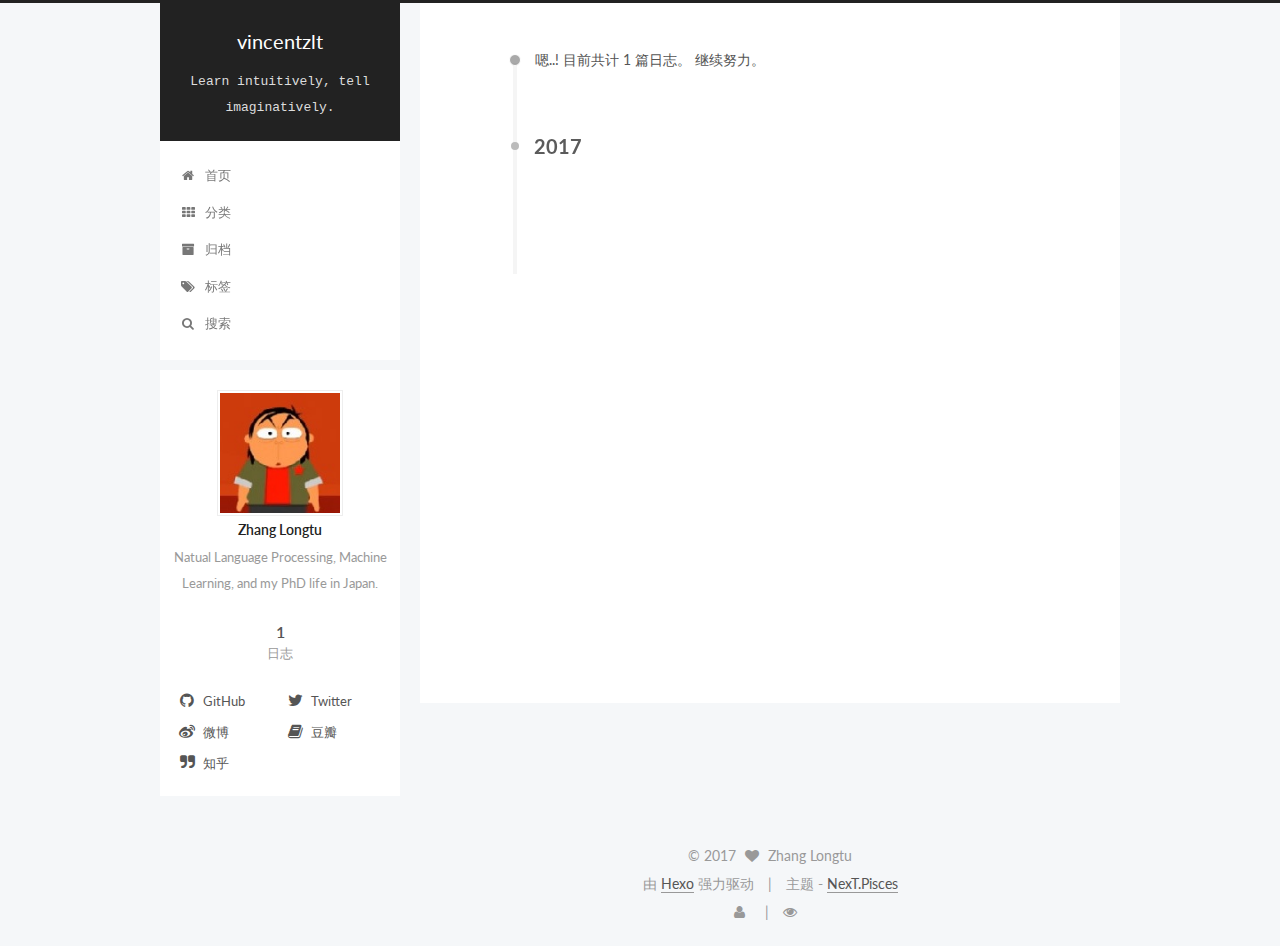
<file: archives/2017/index.html>
<!doctype html>



  


<html class="theme-next pisces use-motion" lang="zh-Hans">
<head>
  <meta charset="UTF-8"/>
<meta http-equiv="X-UA-Compatible" content="IE=edge" />
<meta name="viewport" content="width=device-width, initial-scale=1, maximum-scale=1"/>



<meta http-equiv="Cache-Control" content="no-transform" />
<meta http-equiv="Cache-Control" content="no-siteapp" />



  <meta name="google-site-verification" content="70EiXYA3s26zvvsd4tl-lAMSLq3pWH1q5gF1-GOsga4" />










  
  
  <link href="/lib/fancybox/source/jquery.fancybox.css?v=2.1.5" rel="stylesheet" type="text/css" />




  
  
  
  

  
    
    
  

  

  

  

  

  
    
    
    <link href="//fonts.googleapis.com/css?family=Lato:300,300italic,400,400italic,700,700italic&subset=latin,latin-ext" rel="stylesheet" type="text/css">
  






<link href="/lib/font-awesome/css/font-awesome.min.css?v=4.6.2" rel="stylesheet" type="text/css" />

<link href="/css/main.css?v=5.1.0" rel="stylesheet" type="text/css" />


  <meta name="keywords" content="Machine Learning, Machine translation" />








  <link rel="shortcut icon" type="image/x-icon" href="/favicon.ico?v=5.1.0" />






<meta name="description" content="Natual Language Processing, Machine Learning, and my PhD life in Japan.">
<meta property="og:type" content="website">
<meta property="og:title" content="vincentzlt">
<meta property="og:url" content="http://vincentzlt.github.io/archives/2017/index.html">
<meta property="og:site_name" content="vincentzlt">
<meta property="og:description" content="Natual Language Processing, Machine Learning, and my PhD life in Japan.">
<meta name="twitter:card" content="summary">
<meta name="twitter:title" content="vincentzlt">
<meta name="twitter:description" content="Natual Language Processing, Machine Learning, and my PhD life in Japan.">



<script type="text/javascript" id="hexo.configurations">
  var NexT = window.NexT || {};
  var CONFIG = {
    root: '/',
    scheme: 'Pisces',
    sidebar: {"position":"left","display":"post"},
    fancybox: true,
    motion: true,
    duoshuo: {
      userId: '6381397612850841000',
      author: 'Zhang Longtu'
    },
    algolia: {
      applicationID: '',
      apiKey: '',
      indexName: '',
      hits: {"per_page":10},
      labels: {"input_placeholder":"Search for Posts","hits_empty":"We didn't find any results for the search: ${query}","hits_stats":"${hits} results found in ${time} ms"}
    }
  };
</script>



  <link rel="canonical" href="http://vincentzlt.github.io/archives/2017/"/>





  <title> 归档 | vincentzlt </title>
</head>

<body itemscope itemtype="http://schema.org/WebPage" lang="zh-Hans">

  


<script>
  (function(i,s,o,g,r,a,m){i['GoogleAnalyticsObject']=r;i[r]=i[r]||function(){
            (i[r].q=i[r].q||[]).push(arguments)},i[r].l=1*new Date();a=s.createElement(o),
          m=s.getElementsByTagName(o)[0];a.async=1;a.src=g;m.parentNode.insertBefore(a,m)
  })(window,document,'script','//www.google-analytics.com/analytics.js','ga');
  ga('create', '23215789-1', 'auto');
  ga('send', 'pageview');
</script>









  
  
    
  

  <div class="container one-collumn sidebar-position-left  page-archive  ">
    <div class="headband"></div>

    <header id="header" class="header" itemscope itemtype="http://schema.org/WPHeader">
      <div class="header-inner"><div class="site-meta ">
  

  <div class="custom-logo-site-title">
    <a href="/"  class="brand" rel="start">
      <span class="logo-line-before"><i></i></span>
      <span class="site-title">vincentzlt</span>
      <span class="logo-line-after"><i></i></span>
    </a>
  </div>
    
      <p class="site-subtitle">Learn intuitively, tell imaginatively.</p>
    
</div>

<div class="site-nav-toggle">
  <button>
    <span class="btn-bar"></span>
    <span class="btn-bar"></span>
    <span class="btn-bar"></span>
  </button>
</div>

<nav class="site-nav">
  

  
    <ul id="menu" class="menu">
      
        
        <li class="menu-item menu-item-home">
          <a href="/" rel="section">
            
              <i class="menu-item-icon fa fa-fw fa-home"></i> <br />
            
            首页
          </a>
        </li>
      
        
        <li class="menu-item menu-item-categories">
          <a href="/categories" rel="section">
            
              <i class="menu-item-icon fa fa-fw fa-th"></i> <br />
            
            分类
          </a>
        </li>
      
        
        <li class="menu-item menu-item-archives">
          <a href="/archives" rel="section">
            
              <i class="menu-item-icon fa fa-fw fa-archive"></i> <br />
            
            归档
          </a>
        </li>
      
        
        <li class="menu-item menu-item-tags">
          <a href="/tags" rel="section">
            
              <i class="menu-item-icon fa fa-fw fa-tags"></i> <br />
            
            标签
          </a>
        </li>
      

      
        <li class="menu-item menu-item-search">
          
            <a href="javascript:;" class="popup-trigger">
          
            
              <i class="menu-item-icon fa fa-search fa-fw"></i> <br />
            
            搜索
          </a>
        </li>
      
    </ul>
  

  
    <div class="site-search">
      
  <div class="popup">
 <span class="search-icon fa fa-search"></span>
 <input type="text" id="local-search-input" placeholder="search my blog...">
 <div id="local-search-result"></div>
 <span class="popup-btn-close">close</span>
</div>


    </div>
  
</nav>



 </div>
    </header>

    <main id="main" class="main">
      <div class="main-inner">
        <div class="content-wrap">
          <div id="content" class="content">
            

  <section id="posts" class="posts-collapse">
    <span class="archive-move-on"></span>

    <span class="archive-page-counter">
      
      
      
        
      
      嗯..! 目前共计 1 篇日志。 继续努力。
    </span>

    

      
      
      

      
        
        <div class="collection-title">
          <h2 class="archive-year motion-element" id="archive-year-2017">2017</h2>
        </div>
      
      

      

  <article class="post post-type-normal" itemscope itemtype="http://schema.org/Article">
    <header class="post-header">

      <h1 class="post-title">
        
            <a class="post-title-link" href="/2017/01/31/First-Post/" itemprop="url">
              
                <span itemprop="name">First Post</span>
              
            </a>
        
      </h1>

      <div class="post-meta">
        <time class="post-time" itemprop="dateCreated"
              datetime="2017-01-31T16:59:25+09:00"
              content="2017-01-31" >
          01-31
        </time>
      </div>

    </header>
  </article>



    

  </section>

  


          
          </div>
          


          

        </div>
        
          
  
  <div class="sidebar-toggle">
    <div class="sidebar-toggle-line-wrap">
      <span class="sidebar-toggle-line sidebar-toggle-line-first"></span>
      <span class="sidebar-toggle-line sidebar-toggle-line-middle"></span>
      <span class="sidebar-toggle-line sidebar-toggle-line-last"></span>
    </div>
  </div>

  <aside id="sidebar" class="sidebar">
    <div class="sidebar-inner">

      

      

      <section class="site-overview sidebar-panel sidebar-panel-active">
        <div class="site-author motion-element" itemprop="author" itemscope itemtype="http://schema.org/Person">
          <img class="site-author-image" itemprop="image"
               src="/images/avatar.jpg"
               alt="Zhang Longtu" />
          <p class="site-author-name" itemprop="name">Zhang Longtu</p>
          <p class="site-description motion-element" itemprop="description">Natual Language Processing, Machine Learning, and my PhD life in Japan.</p>
        </div>
        <nav class="site-state motion-element">
        
          
            <div class="site-state-item site-state-posts">
              <a href="/archives">
                <span class="site-state-item-count">1</span>
                <span class="site-state-item-name">日志</span>
              </a>
            </div>
          

          

          

        </nav>

        

        <div class="links-of-author motion-element">
          
            
              <span class="links-of-author-item">
                <a href="https://github.com/vincentzlt" target="_blank" title="GitHub">
                  
                    <i class="fa fa-fw fa-github"></i>
                  
                  GitHub
                </a>
              </span>
            
              <span class="links-of-author-item">
                <a href="https://twitter.com/vincentzlt" target="_blank" title="Twitter">
                  
                    <i class="fa fa-fw fa-twitter"></i>
                  
                  Twitter
                </a>
              </span>
            
              <span class="links-of-author-item">
                <a href="http://weibo.com/vincentzlt" target="_blank" title="微博">
                  
                    <i class="fa fa-fw fa-weibo"></i>
                  
                  微博
                </a>
              </span>
            
              <span class="links-of-author-item">
                <a href="http://douban.com/people/vincentzlt" target="_blank" title="豆瓣">
                  
                    <i class="fa fa-fw fa-book"></i>
                  
                  豆瓣
                </a>
              </span>
            
              <span class="links-of-author-item">
                <a href="http://www.zhihu.com/people/vincentzlt" target="_blank" title="知乎">
                  
                    <i class="fa fa-fw fa-quote-right"></i>
                  
                  知乎
                </a>
              </span>
            
          
        </div>

        
        

        
        

        


      </section>

      

    </div>
  </aside>


        
      </div>
    </main>

    <footer id="footer" class="footer">
      <div class="footer-inner">
        <div class="copyright" >
  
  &copy; 
  <span itemprop="copyrightYear">2017</span>
  <span class="with-love">
    <i class="fa fa-heart"></i>
  </span>
  <span class="author" itemprop="copyrightHolder">Zhang Longtu</span>
</div>


<div class="powered-by">
  由 <a class="theme-link" href="https://hexo.io">Hexo</a> 强力驱动
</div>

<div class="theme-info">
  主题 -
  <a class="theme-link" href="https://github.com/iissnan/hexo-theme-next">
    NexT.Pisces
  </a>
</div>


        

<div class="busuanzi-count">

  <script async src="https://dn-lbstatics.qbox.me/busuanzi/2.3/busuanzi.pure.mini.js"></script>

  
    <span class="site-uv"><i class="fa fa-user"></i><span class="busuanzi-value" id="busuanzi_value_site_uv"></span></span>
  

  
    <span class="site-pv"><i class="fa fa-eye"></i><span class="busuanzi-value" id="busuanzi_value_site_pv"></span></span>
  
  
</div>



        
      </div>
    </footer>

    <div class="back-to-top">
      <i class="fa fa-arrow-up"></i>
    </div>
  </div>

  

<script type="text/javascript">
  if (Object.prototype.toString.call(window.Promise) !== '[object Function]') {
    window.Promise = null;
  }
</script>









  




  
  <script type="text/javascript" src="/lib/jquery/index.js?v=2.1.3"></script>

  
  <script type="text/javascript" src="/lib/fastclick/lib/fastclick.min.js?v=1.0.6"></script>

  
  <script type="text/javascript" src="/lib/jquery_lazyload/jquery.lazyload.js?v=1.9.7"></script>

  
  <script type="text/javascript" src="/lib/velocity/velocity.min.js?v=1.2.1"></script>

  
  <script type="text/javascript" src="/lib/velocity/velocity.ui.min.js?v=1.2.1"></script>

  
  <script type="text/javascript" src="/lib/fancybox/source/jquery.fancybox.pack.js?v=2.1.5"></script>


  


  <script type="text/javascript" src="/js/src/utils.js?v=5.1.0"></script>

  <script type="text/javascript" src="/js/src/motion.js?v=5.1.0"></script>



  
  


  <script type="text/javascript" src="/js/src/affix.js?v=5.1.0"></script>

  <script type="text/javascript" src="/js/src/schemes/pisces.js?v=5.1.0"></script>



  
  
    <script type="text/javascript" id="motion.page.archive">
      $('.archive-year').velocity('transition.slideLeftIn');
    </script>
  


  


  <script type="text/javascript" src="/js/src/bootstrap.js?v=5.1.0"></script>



  

  
    
  

  <script type="text/javascript">
    var duoshuoQuery = {short_name:"vincentzlt"};
    (function() {
      var ds = document.createElement('script');
      ds.type = 'text/javascript';ds.async = true;
      ds.id = 'duoshuo-script';
      ds.src = (document.location.protocol == 'https:' ? 'https:' : 'http:') + '//static.duoshuo.com/embed.js';
      ds.charset = 'UTF-8';
      (document.getElementsByTagName('head')[0]
      || document.getElementsByTagName('body')[0]).appendChild(ds);
    })();
  </script>

  
    
      
      <script src="/lib/ua-parser-js/dist/ua-parser.min.js?v=0.7.9"></script>
      <script src="/js/src/hook-duoshuo.js?v=5.1.0"></script>
    
    
    <script src="/lib/ua-parser-js/dist/ua-parser.min.js?v=0.7.9"></script>
    <script src="/js/src/hook-duoshuo.js"></script>
  












  
  
  <script type="text/javascript">
    // Popup Window;
    var isfetched = false;
    // Search DB path;
    var search_path = "search.xml";
    if (search_path.length == 0) {
      search_path = "search.xml";
    }
    var path = "/" + search_path;
    // monitor main search box;

    function proceedsearch() {
      $("body").append('<div class="popoverlay">').css('overflow', 'hidden');
      $('.popup').toggle();
    }
    // search function;
    var searchFunc = function(path, search_id, content_id) {
      'use strict';
      $.ajax({
        url: path,
        dataType: "xml",
        async: true,
        success: function( xmlResponse ) {
          // get the contents from search data
          isfetched = true;
          $('.popup').detach().appendTo('.header-inner');
          var datas = $( "entry", xmlResponse ).map(function() {
            return {
              title: $( "title", this ).text(),
              content: $("content",this).text(),
              url: $( "url" , this).text()
            };
          }).get();
          var $input = document.getElementById(search_id);
          var $resultContent = document.getElementById(content_id);
          $input.addEventListener('input', function(){
            var matchcounts = 0;
            var str='<ul class=\"search-result-list\">';
            var keywords = this.value.trim().toLowerCase().split(/[\s\-]+/);
            $resultContent.innerHTML = "";
            if (this.value.trim().length > 1) {
              // perform local searching
              datas.forEach(function(data) {
                var isMatch = false;
                var content_index = [];
                var data_title = data.title.trim().toLowerCase();
                var data_content = data.content.trim().replace(/<[^>]+>/g,"").toLowerCase();
                var data_url = decodeURIComponent(data.url);
                var index_title = -1;
                var index_content = -1;
                var first_occur = -1;
                // only match artiles with not empty titles and contents
                if(data_title != '') {
                  keywords.forEach(function(keyword, i) {
                    index_title = data_title.indexOf(keyword);
                    index_content = data_content.indexOf(keyword);
                    if( index_title >= 0 || index_content >= 0 ){
                      isMatch = true;
                      if (i == 0) {
                        first_occur = index_content;
                      }
                    }

                  });
                }
                // show search results
                if (isMatch) {
                  matchcounts += 1;
                  str += "<li><a href='"+ data_url +"' class='search-result-title'>"+ data_title +"</a>";
                  var content = data.content.trim().replace(/<[^>]+>/g,"");
                  if (first_occur >= 0) {
                    // cut out 100 characters
                    var start = first_occur - 20;
                    var end = first_occur + 80;
                    if(start < 0){
                      start = 0;
                    }
                    if(start == 0){
                      end = 50;
                    }
                    if(end > content.length){
                      end = content.length;
                    }
                    var match_content = content.substring(start, end);
                    // highlight all keywords
                    keywords.forEach(function(keyword){
                      var regS = new RegExp(keyword, "gi");
                      match_content = match_content.replace(regS, "<b class=\"search-keyword\">"+keyword+"</b>");
                    });

                    str += "<p class=\"search-result\">" + match_content +"...</p>"
                  }
                  str += "</li>";
                }
              })};
            str += "</ul>";
            if (matchcounts == 0) { str = '<div id="no-result"><i class="fa fa-frown-o fa-5x" /></div>' }
            if (keywords == "") { str = '<div id="no-result"><i class="fa fa-search fa-5x" /></div>' }
            $resultContent.innerHTML = str;
          });
          proceedsearch();
        }
      });}

    // handle and trigger popup window;
    $('.popup-trigger').click(function(e) {
      e.stopPropagation();
      if (isfetched == false) {
        searchFunc(path, 'local-search-input', 'local-search-result');
      } else {
        proceedsearch();
      };
    });

    $('.popup-btn-close').click(function(e){
      $('.popup').hide();
      $(".popoverlay").remove();
      $('body').css('overflow', '');
    });
    $('.popup').click(function(e){
      e.stopPropagation();
    });
  </script>


  

  

  

  


</body>
</html>
</file>
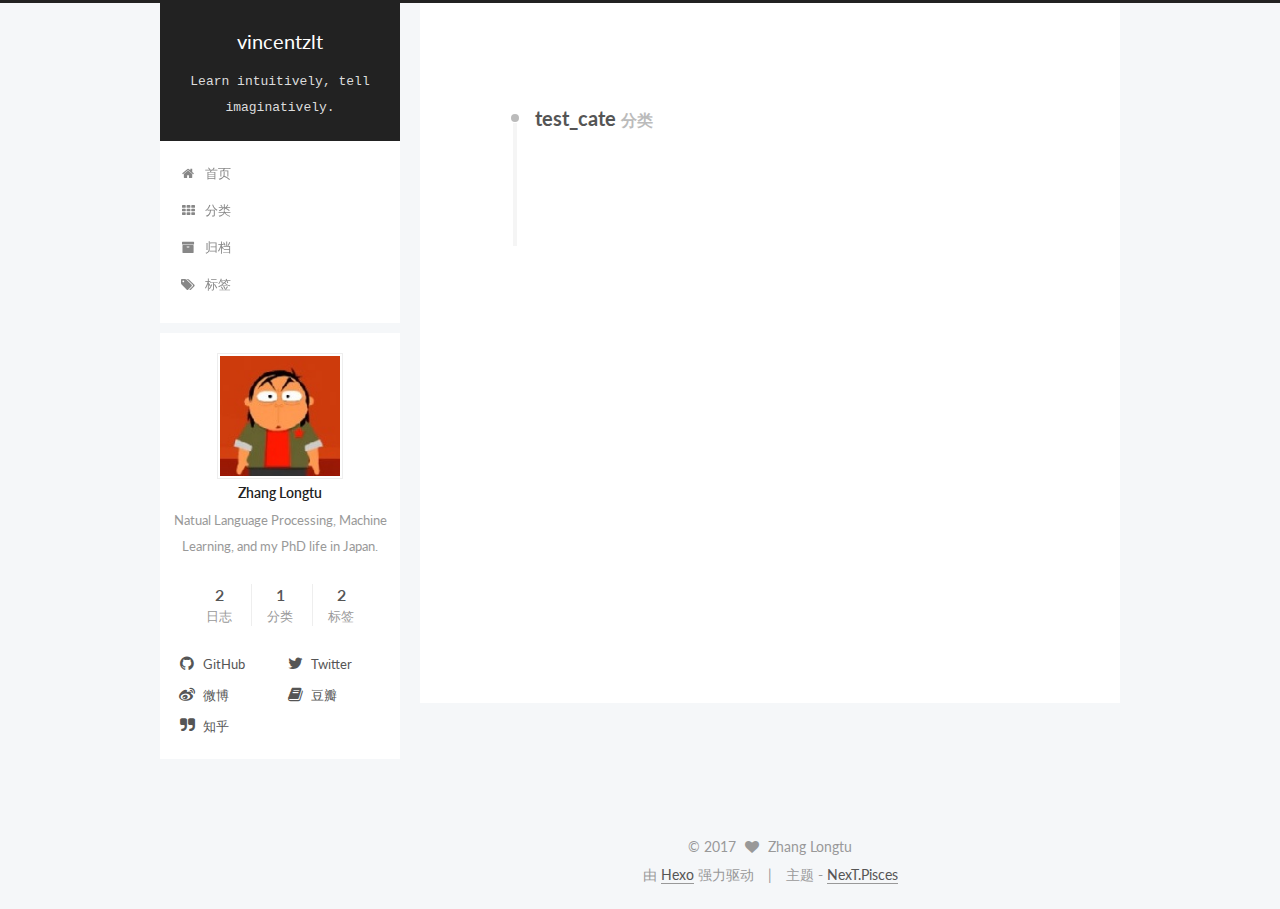
<file: categories/test-cate/index.html>
<!doctype html>



  


<html class="theme-next pisces use-motion" lang="zh-Hans">
<head>
  <meta charset="UTF-8"/>
<meta http-equiv="X-UA-Compatible" content="IE=edge" />
<meta name="viewport" content="width=device-width, initial-scale=1, maximum-scale=1"/>



<meta http-equiv="Cache-Control" content="no-transform" />
<meta http-equiv="Cache-Control" content="no-siteapp" />












  
  
  <link href="/lib/fancybox/source/jquery.fancybox.css?v=2.1.5" rel="stylesheet" type="text/css" />




  
  
  
  

  
    
    
  

  

  

  

  

  
    
    
    <link href="//fonts.googleapis.com/css?family=Lato:300,300italic,400,400italic,700,700italic&subset=latin,latin-ext" rel="stylesheet" type="text/css">
  






<link href="/lib/font-awesome/css/font-awesome.min.css?v=4.6.2" rel="stylesheet" type="text/css" />

<link href="/css/main.css?v=5.1.0" rel="stylesheet" type="text/css" />


  <meta name="keywords" content="Machine Learning, Machine translation" />








  <link rel="shortcut icon" type="image/x-icon" href="/favicon.ico?v=5.1.0" />






<meta name="description" content="Natual Language Processing, Machine Learning, and my PhD life in Japan.">
<meta property="og:type" content="website">
<meta property="og:title" content="vincentzlt">
<meta property="og:url" content="http://vincentzlt.github.io/categories/test-cate/index.html">
<meta property="og:site_name" content="vincentzlt">
<meta property="og:description" content="Natual Language Processing, Machine Learning, and my PhD life in Japan.">
<meta name="twitter:card" content="summary">
<meta name="twitter:title" content="vincentzlt">
<meta name="twitter:description" content="Natual Language Processing, Machine Learning, and my PhD life in Japan.">



<script type="text/javascript" id="hexo.configurations">
  var NexT = window.NexT || {};
  var CONFIG = {
    root: '/',
    scheme: 'Pisces',
    sidebar: {"position":"left","display":"post"},
    fancybox: true,
    motion: true,
    duoshuo: {
      userId: '6381397612850841000',
      author: 'Zhang Longtu'
    },
    algolia: {
      applicationID: '',
      apiKey: '',
      indexName: '',
      hits: {"per_page":10},
      labels: {"input_placeholder":"Search for Posts","hits_empty":"We didn't find any results for the search: ${query}","hits_stats":"${hits} results found in ${time} ms"}
    }
  };
</script>



  <link rel="canonical" href="http://vincentzlt.github.io/categories/test-cate/"/>





  <title> 分类: test_cate | vincentzlt </title>
</head>

<body itemscope itemtype="http://schema.org/WebPage" lang="zh-Hans">

  


<script>
  (function(i,s,o,g,r,a,m){i['GoogleAnalyticsObject']=r;i[r]=i[r]||function(){
            (i[r].q=i[r].q||[]).push(arguments)},i[r].l=1*new Date();a=s.createElement(o),
          m=s.getElementsByTagName(o)[0];a.async=1;a.src=g;m.parentNode.insertBefore(a,m)
  })(window,document,'script','//www.google-analytics.com/analytics.js','ga');
  ga('create', '23215789-1', 'auto');
  ga('send', 'pageview');
</script>









  
  
    
  

  <div class="container one-collumn sidebar-position-left  ">
    <div class="headband"></div>

    <header id="header" class="header" itemscope itemtype="http://schema.org/WPHeader">
      <div class="header-inner"><div class="site-meta ">
  

  <div class="custom-logo-site-title">
    <a href="/"  class="brand" rel="start">
      <span class="logo-line-before"><i></i></span>
      <span class="site-title">vincentzlt</span>
      <span class="logo-line-after"><i></i></span>
    </a>
  </div>
    
      <p class="site-subtitle">Learn intuitively, tell imaginatively.</p>
    
</div>

<div class="site-nav-toggle">
  <button>
    <span class="btn-bar"></span>
    <span class="btn-bar"></span>
    <span class="btn-bar"></span>
  </button>
</div>

<nav class="site-nav">
  

  
    <ul id="menu" class="menu">
      
        
        <li class="menu-item menu-item-home">
          <a href="/" rel="section">
            
              <i class="menu-item-icon fa fa-fw fa-home"></i> <br />
            
            首页
          </a>
        </li>
      
        
        <li class="menu-item menu-item-categories">
          <a href="/categories" rel="section">
            
              <i class="menu-item-icon fa fa-fw fa-th"></i> <br />
            
            分类
          </a>
        </li>
      
        
        <li class="menu-item menu-item-archives">
          <a href="/archives" rel="section">
            
              <i class="menu-item-icon fa fa-fw fa-archive"></i> <br />
            
            归档
          </a>
        </li>
      
        
        <li class="menu-item menu-item-tags">
          <a href="/tags" rel="section">
            
              <i class="menu-item-icon fa fa-fw fa-tags"></i> <br />
            
            标签
          </a>
        </li>
      

      
    </ul>
  

  
</nav>



 </div>
    </header>

    <main id="main" class="main">
      <div class="main-inner">
        <div class="content-wrap">
          <div id="content" class="content">
            

  <section id="posts" class="posts-collapse">
    <div class="collection-title">
      <h2 >
        test_cate
        <small>分类</small>
      </h2>
    </div>

    
      

  <article class="post post-type-normal" itemscope itemtype="http://schema.org/Article">
    <header class="post-header">

      <h1 class="post-title">
        
            <a class="post-title-link" href="/2017/01/31/firstpost/" itemprop="url">
              
                <span itemprop="name">firstpost</span>
              
            </a>
        
      </h1>

      <div class="post-meta">
        <time class="post-time" itemprop="dateCreated"
              datetime="2017-01-31T08:29:12+09:00"
              content="2017-01-31" >
          01-31
        </time>
      </div>

    </header>
  </article>


    
  </section>

  


          
          </div>
          


          

        </div>
        
          
  
  <div class="sidebar-toggle">
    <div class="sidebar-toggle-line-wrap">
      <span class="sidebar-toggle-line sidebar-toggle-line-first"></span>
      <span class="sidebar-toggle-line sidebar-toggle-line-middle"></span>
      <span class="sidebar-toggle-line sidebar-toggle-line-last"></span>
    </div>
  </div>

  <aside id="sidebar" class="sidebar">
    <div class="sidebar-inner">

      

      

      <section class="site-overview sidebar-panel sidebar-panel-active">
        <div class="site-author motion-element" itemprop="author" itemscope itemtype="http://schema.org/Person">
          <img class="site-author-image" itemprop="image"
               src="/images/avatar.jpg"
               alt="Zhang Longtu" />
          <p class="site-author-name" itemprop="name">Zhang Longtu</p>
          <p class="site-description motion-element" itemprop="description">Natual Language Processing, Machine Learning, and my PhD life in Japan.</p>
        </div>
        <nav class="site-state motion-element">
        
          
            <div class="site-state-item site-state-posts">
              <a href="/archives">
                <span class="site-state-item-count">2</span>
                <span class="site-state-item-name">日志</span>
              </a>
            </div>
          

          
            <div class="site-state-item site-state-categories">
              <a href="/categories">
                <span class="site-state-item-count">1</span>
                <span class="site-state-item-name">分类</span>
              </a>
            </div>
          

          
            <div class="site-state-item site-state-tags">
              <a href="/tags">
                <span class="site-state-item-count">2</span>
                <span class="site-state-item-name">标签</span>
              </a>
            </div>
          

        </nav>

        

        <div class="links-of-author motion-element">
          
            
              <span class="links-of-author-item">
                <a href="https://github.com/vincentzlt" target="_blank" title="GitHub">
                  
                    <i class="fa fa-fw fa-github"></i>
                  
                  GitHub
                </a>
              </span>
            
              <span class="links-of-author-item">
                <a href="https://twitter.com/vincentzlt" target="_blank" title="Twitter">
                  
                    <i class="fa fa-fw fa-twitter"></i>
                  
                  Twitter
                </a>
              </span>
            
              <span class="links-of-author-item">
                <a href="http://weibo.com/vincentzlt" target="_blank" title="微博">
                  
                    <i class="fa fa-fw fa-weibo"></i>
                  
                  微博
                </a>
              </span>
            
              <span class="links-of-author-item">
                <a href="http://douban.com/people/vincentzlt" target="_blank" title="豆瓣">
                  
                    <i class="fa fa-fw fa-book"></i>
                  
                  豆瓣
                </a>
              </span>
            
              <span class="links-of-author-item">
                <a href="http://www.zhihu.com/people/vincentzlt" target="_blank" title="知乎">
                  
                    <i class="fa fa-fw fa-quote-right"></i>
                  
                  知乎
                </a>
              </span>
            
          
        </div>

        
        

        
        

        


      </section>

      

    </div>
  </aside>


        
      </div>
    </main>

    <footer id="footer" class="footer">
      <div class="footer-inner">
        <div class="copyright" >
  
  &copy; 
  <span itemprop="copyrightYear">2017</span>
  <span class="with-love">
    <i class="fa fa-heart"></i>
  </span>
  <span class="author" itemprop="copyrightHolder">Zhang Longtu</span>
</div>


<div class="powered-by">
  由 <a class="theme-link" href="https://hexo.io">Hexo</a> 强力驱动
</div>

<div class="theme-info">
  主题 -
  <a class="theme-link" href="https://github.com/iissnan/hexo-theme-next">
    NexT.Pisces
  </a>
</div>


        

        
      </div>
    </footer>

    <div class="back-to-top">
      <i class="fa fa-arrow-up"></i>
    </div>
  </div>

  

<script type="text/javascript">
  if (Object.prototype.toString.call(window.Promise) !== '[object Function]') {
    window.Promise = null;
  }
</script>









  




  
  <script type="text/javascript" src="/lib/jquery/index.js?v=2.1.3"></script>

  
  <script type="text/javascript" src="/lib/fastclick/lib/fastclick.min.js?v=1.0.6"></script>

  
  <script type="text/javascript" src="/lib/jquery_lazyload/jquery.lazyload.js?v=1.9.7"></script>

  
  <script type="text/javascript" src="/lib/velocity/velocity.min.js?v=1.2.1"></script>

  
  <script type="text/javascript" src="/lib/velocity/velocity.ui.min.js?v=1.2.1"></script>

  
  <script type="text/javascript" src="/lib/fancybox/source/jquery.fancybox.pack.js?v=2.1.5"></script>


  


  <script type="text/javascript" src="/js/src/utils.js?v=5.1.0"></script>

  <script type="text/javascript" src="/js/src/motion.js?v=5.1.0"></script>



  
  


  <script type="text/javascript" src="/js/src/affix.js?v=5.1.0"></script>

  <script type="text/javascript" src="/js/src/schemes/pisces.js?v=5.1.0"></script>



  

  


  <script type="text/javascript" src="/js/src/bootstrap.js?v=5.1.0"></script>



  

  
    
  

  <script type="text/javascript">
    var duoshuoQuery = {short_name:"vincentzlt"};
    (function() {
      var ds = document.createElement('script');
      ds.type = 'text/javascript';ds.async = true;
      ds.id = 'duoshuo-script';
      ds.src = (document.location.protocol == 'https:' ? 'https:' : 'http:') + '//static.duoshuo.com/embed.js';
      ds.charset = 'UTF-8';
      (document.getElementsByTagName('head')[0]
      || document.getElementsByTagName('body')[0]).appendChild(ds);
    })();
  </script>

  
    
      
      <script src="/lib/ua-parser-js/dist/ua-parser.min.js?v=0.7.9"></script>
      <script src="/js/src/hook-duoshuo.js?v=5.1.0"></script>
    
    
    <script src="/lib/ua-parser-js/dist/ua-parser.min.js?v=0.7.9"></script>
    <script src="/js/src/hook-duoshuo.js"></script>
  












  
  

  

  

  

  


</body>
</html>
</file>
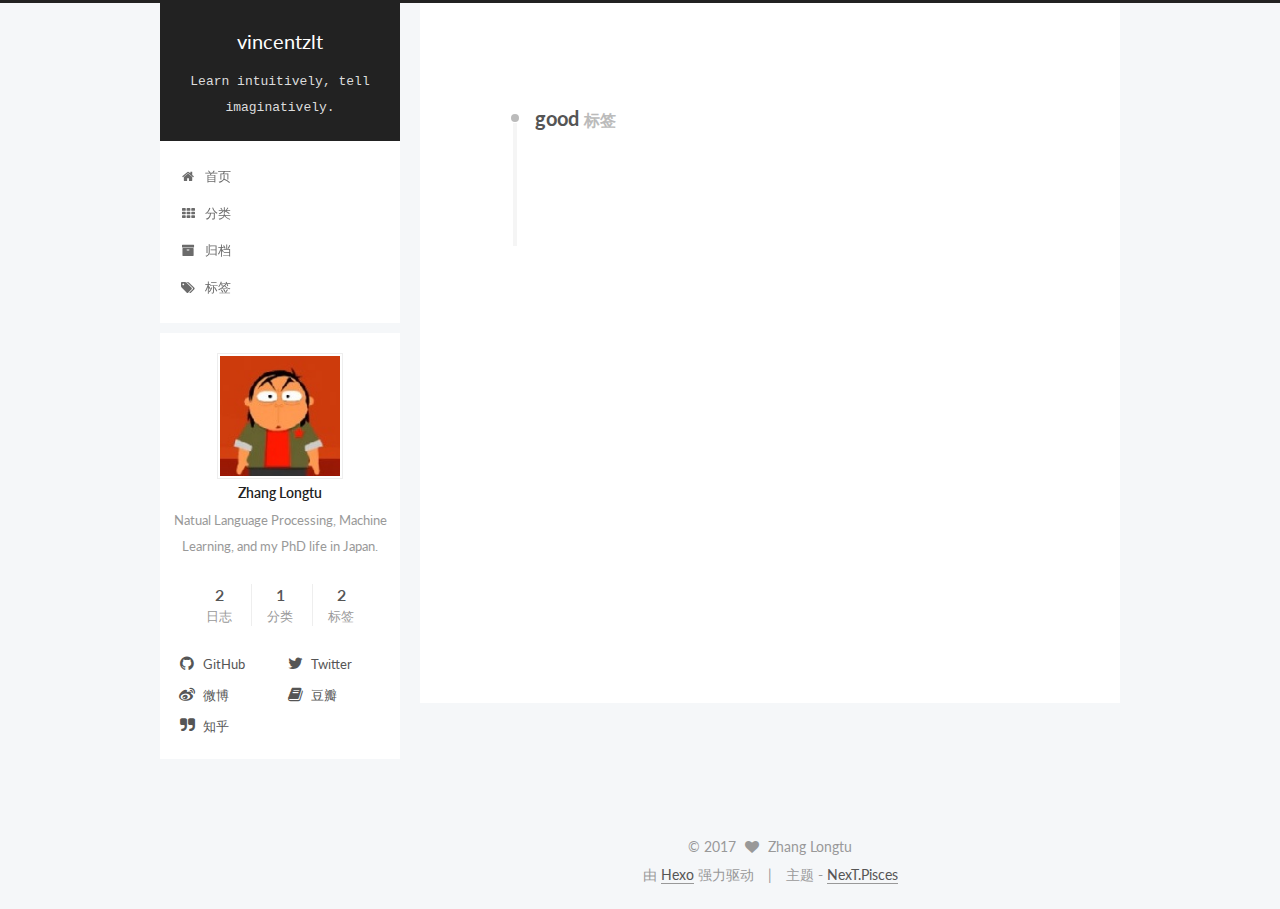
<file: tags/good/index.html>
<!doctype html>



  


<html class="theme-next pisces use-motion" lang="zh-Hans">
<head>
  <meta charset="UTF-8"/>
<meta http-equiv="X-UA-Compatible" content="IE=edge" />
<meta name="viewport" content="width=device-width, initial-scale=1, maximum-scale=1"/>



<meta http-equiv="Cache-Control" content="no-transform" />
<meta http-equiv="Cache-Control" content="no-siteapp" />












  
  
  <link href="/lib/fancybox/source/jquery.fancybox.css?v=2.1.5" rel="stylesheet" type="text/css" />




  
  
  
  

  
    
    
  

  

  

  

  

  
    
    
    <link href="//fonts.googleapis.com/css?family=Lato:300,300italic,400,400italic,700,700italic&subset=latin,latin-ext" rel="stylesheet" type="text/css">
  






<link href="/lib/font-awesome/css/font-awesome.min.css?v=4.6.2" rel="stylesheet" type="text/css" />

<link href="/css/main.css?v=5.1.0" rel="stylesheet" type="text/css" />


  <meta name="keywords" content="Machine Learning, Machine translation" />








  <link rel="shortcut icon" type="image/x-icon" href="/favicon.ico?v=5.1.0" />






<meta name="description" content="Natual Language Processing, Machine Learning, and my PhD life in Japan.">
<meta property="og:type" content="website">
<meta property="og:title" content="vincentzlt">
<meta property="og:url" content="http://vincentzlt.github.io/tags/good/index.html">
<meta property="og:site_name" content="vincentzlt">
<meta property="og:description" content="Natual Language Processing, Machine Learning, and my PhD life in Japan.">
<meta name="twitter:card" content="summary">
<meta name="twitter:title" content="vincentzlt">
<meta name="twitter:description" content="Natual Language Processing, Machine Learning, and my PhD life in Japan.">



<script type="text/javascript" id="hexo.configurations">
  var NexT = window.NexT || {};
  var CONFIG = {
    root: '/',
    scheme: 'Pisces',
    sidebar: {"position":"left","display":"post"},
    fancybox: true,
    motion: true,
    duoshuo: {
      userId: '6381397612850841000',
      author: 'Zhang Longtu'
    },
    algolia: {
      applicationID: '',
      apiKey: '',
      indexName: '',
      hits: {"per_page":10},
      labels: {"input_placeholder":"Search for Posts","hits_empty":"We didn't find any results for the search: ${query}","hits_stats":"${hits} results found in ${time} ms"}
    }
  };
</script>



  <link rel="canonical" href="http://vincentzlt.github.io/tags/good/"/>





  <title> 标签: good | vincentzlt </title>
</head>

<body itemscope itemtype="http://schema.org/WebPage" lang="zh-Hans">

  


<script>
  (function(i,s,o,g,r,a,m){i['GoogleAnalyticsObject']=r;i[r]=i[r]||function(){
            (i[r].q=i[r].q||[]).push(arguments)},i[r].l=1*new Date();a=s.createElement(o),
          m=s.getElementsByTagName(o)[0];a.async=1;a.src=g;m.parentNode.insertBefore(a,m)
  })(window,document,'script','//www.google-analytics.com/analytics.js','ga');
  ga('create', '23215789-1', 'auto');
  ga('send', 'pageview');
</script>









  
  
    
  

  <div class="container one-collumn sidebar-position-left  ">
    <div class="headband"></div>

    <header id="header" class="header" itemscope itemtype="http://schema.org/WPHeader">
      <div class="header-inner"><div class="site-meta ">
  

  <div class="custom-logo-site-title">
    <a href="/"  class="brand" rel="start">
      <span class="logo-line-before"><i></i></span>
      <span class="site-title">vincentzlt</span>
      <span class="logo-line-after"><i></i></span>
    </a>
  </div>
    
      <p class="site-subtitle">Learn intuitively, tell imaginatively.</p>
    
</div>

<div class="site-nav-toggle">
  <button>
    <span class="btn-bar"></span>
    <span class="btn-bar"></span>
    <span class="btn-bar"></span>
  </button>
</div>

<nav class="site-nav">
  

  
    <ul id="menu" class="menu">
      
        
        <li class="menu-item menu-item-home">
          <a href="/" rel="section">
            
              <i class="menu-item-icon fa fa-fw fa-home"></i> <br />
            
            首页
          </a>
        </li>
      
        
        <li class="menu-item menu-item-categories">
          <a href="/categories" rel="section">
            
              <i class="menu-item-icon fa fa-fw fa-th"></i> <br />
            
            分类
          </a>
        </li>
      
        
        <li class="menu-item menu-item-archives">
          <a href="/archives" rel="section">
            
              <i class="menu-item-icon fa fa-fw fa-archive"></i> <br />
            
            归档
          </a>
        </li>
      
        
        <li class="menu-item menu-item-tags">
          <a href="/tags" rel="section">
            
              <i class="menu-item-icon fa fa-fw fa-tags"></i> <br />
            
            标签
          </a>
        </li>
      

      
    </ul>
  

  
</nav>



 </div>
    </header>

    <main id="main" class="main">
      <div class="main-inner">
        <div class="content-wrap">
          <div id="content" class="content">
            

  <div id="posts" class="posts-collapse">
    <div class="collection-title">
      <h2 >
        good
        <small>标签</small>
      </h2>
    </div>

    
      

  <article class="post post-type-normal" itemscope itemtype="http://schema.org/Article">
    <header class="post-header">

      <h1 class="post-title">
        
            <a class="post-title-link" href="/2017/01/31/firstpost/" itemprop="url">
              
                <span itemprop="name">firstpost</span>
              
            </a>
        
      </h1>

      <div class="post-meta">
        <time class="post-time" itemprop="dateCreated"
              datetime="2017-01-31T08:29:12+09:00"
              content="2017-01-31" >
          01-31
        </time>
      </div>

    </header>
  </article>


    
  </div>

  

          
          </div>
          


          

        </div>
        
          
  
  <div class="sidebar-toggle">
    <div class="sidebar-toggle-line-wrap">
      <span class="sidebar-toggle-line sidebar-toggle-line-first"></span>
      <span class="sidebar-toggle-line sidebar-toggle-line-middle"></span>
      <span class="sidebar-toggle-line sidebar-toggle-line-last"></span>
    </div>
  </div>

  <aside id="sidebar" class="sidebar">
    <div class="sidebar-inner">

      

      

      <section class="site-overview sidebar-panel sidebar-panel-active">
        <div class="site-author motion-element" itemprop="author" itemscope itemtype="http://schema.org/Person">
          <img class="site-author-image" itemprop="image"
               src="/images/avatar.jpg"
               alt="Zhang Longtu" />
          <p class="site-author-name" itemprop="name">Zhang Longtu</p>
          <p class="site-description motion-element" itemprop="description">Natual Language Processing, Machine Learning, and my PhD life in Japan.</p>
        </div>
        <nav class="site-state motion-element">
        
          
            <div class="site-state-item site-state-posts">
              <a href="/archives">
                <span class="site-state-item-count">2</span>
                <span class="site-state-item-name">日志</span>
              </a>
            </div>
          

          
            <div class="site-state-item site-state-categories">
              <a href="/categories">
                <span class="site-state-item-count">1</span>
                <span class="site-state-item-name">分类</span>
              </a>
            </div>
          

          
            <div class="site-state-item site-state-tags">
              <a href="/tags">
                <span class="site-state-item-count">2</span>
                <span class="site-state-item-name">标签</span>
              </a>
            </div>
          

        </nav>

        

        <div class="links-of-author motion-element">
          
            
              <span class="links-of-author-item">
                <a href="https://github.com/vincentzlt" target="_blank" title="GitHub">
                  
                    <i class="fa fa-fw fa-github"></i>
                  
                  GitHub
                </a>
              </span>
            
              <span class="links-of-author-item">
                <a href="https://twitter.com/vincentzlt" target="_blank" title="Twitter">
                  
                    <i class="fa fa-fw fa-twitter"></i>
                  
                  Twitter
                </a>
              </span>
            
              <span class="links-of-author-item">
                <a href="http://weibo.com/vincentzlt" target="_blank" title="微博">
                  
                    <i class="fa fa-fw fa-weibo"></i>
                  
                  微博
                </a>
              </span>
            
              <span class="links-of-author-item">
                <a href="http://douban.com/people/vincentzlt" target="_blank" title="豆瓣">
                  
                    <i class="fa fa-fw fa-book"></i>
                  
                  豆瓣
                </a>
              </span>
            
              <span class="links-of-author-item">
                <a href="http://www.zhihu.com/people/vincentzlt" target="_blank" title="知乎">
                  
                    <i class="fa fa-fw fa-quote-right"></i>
                  
                  知乎
                </a>
              </span>
            
          
        </div>

        
        

        
        

        


      </section>

      

    </div>
  </aside>


        
      </div>
    </main>

    <footer id="footer" class="footer">
      <div class="footer-inner">
        <div class="copyright" >
  
  &copy; 
  <span itemprop="copyrightYear">2017</span>
  <span class="with-love">
    <i class="fa fa-heart"></i>
  </span>
  <span class="author" itemprop="copyrightHolder">Zhang Longtu</span>
</div>


<div class="powered-by">
  由 <a class="theme-link" href="https://hexo.io">Hexo</a> 强力驱动
</div>

<div class="theme-info">
  主题 -
  <a class="theme-link" href="https://github.com/iissnan/hexo-theme-next">
    NexT.Pisces
  </a>
</div>


        

        
      </div>
    </footer>

    <div class="back-to-top">
      <i class="fa fa-arrow-up"></i>
    </div>
  </div>

  

<script type="text/javascript">
  if (Object.prototype.toString.call(window.Promise) !== '[object Function]') {
    window.Promise = null;
  }
</script>









  




  
  <script type="text/javascript" src="/lib/jquery/index.js?v=2.1.3"></script>

  
  <script type="text/javascript" src="/lib/fastclick/lib/fastclick.min.js?v=1.0.6"></script>

  
  <script type="text/javascript" src="/lib/jquery_lazyload/jquery.lazyload.js?v=1.9.7"></script>

  
  <script type="text/javascript" src="/lib/velocity/velocity.min.js?v=1.2.1"></script>

  
  <script type="text/javascript" src="/lib/velocity/velocity.ui.min.js?v=1.2.1"></script>

  
  <script type="text/javascript" src="/lib/fancybox/source/jquery.fancybox.pack.js?v=2.1.5"></script>


  


  <script type="text/javascript" src="/js/src/utils.js?v=5.1.0"></script>

  <script type="text/javascript" src="/js/src/motion.js?v=5.1.0"></script>



  
  


  <script type="text/javascript" src="/js/src/affix.js?v=5.1.0"></script>

  <script type="text/javascript" src="/js/src/schemes/pisces.js?v=5.1.0"></script>



  

  


  <script type="text/javascript" src="/js/src/bootstrap.js?v=5.1.0"></script>



  

  
    
  

  <script type="text/javascript">
    var duoshuoQuery = {short_name:"vincentzlt"};
    (function() {
      var ds = document.createElement('script');
      ds.type = 'text/javascript';ds.async = true;
      ds.id = 'duoshuo-script';
      ds.src = (document.location.protocol == 'https:' ? 'https:' : 'http:') + '//static.duoshuo.com/embed.js';
      ds.charset = 'UTF-8';
      (document.getElementsByTagName('head')[0]
      || document.getElementsByTagName('body')[0]).appendChild(ds);
    })();
  </script>

  
    
      
      <script src="/lib/ua-parser-js/dist/ua-parser.min.js?v=0.7.9"></script>
      <script src="/js/src/hook-duoshuo.js?v=5.1.0"></script>
    
    
    <script src="/lib/ua-parser-js/dist/ua-parser.min.js?v=0.7.9"></script>
    <script src="/js/src/hook-duoshuo.js"></script>
  












  
  

  

  

  

  


</body>
</html>
</file>
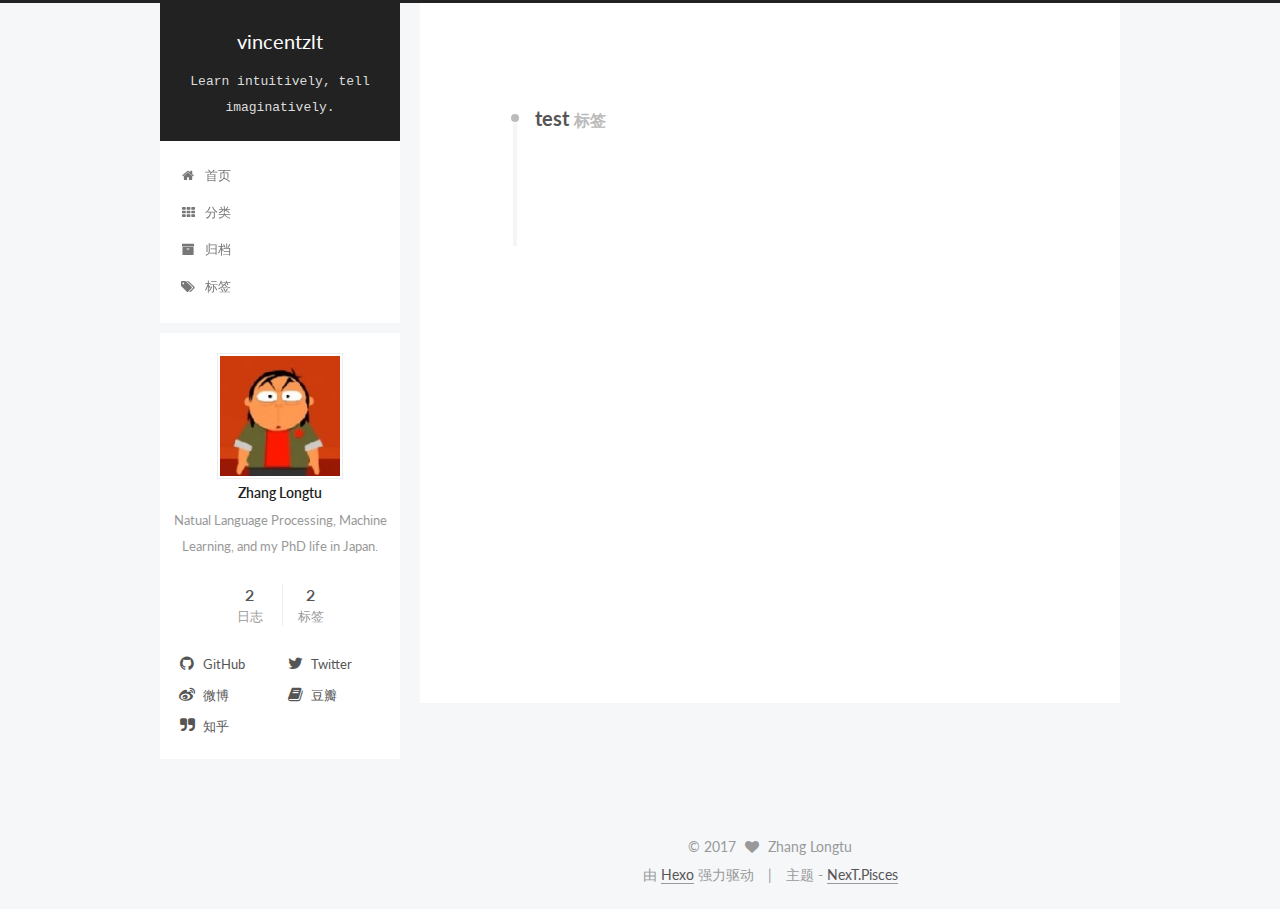
<file: tags/test/index.html>
<!doctype html>



  


<html class="theme-next pisces use-motion" lang="zh-Hans">
<head>
  <meta charset="UTF-8"/>
<meta http-equiv="X-UA-Compatible" content="IE=edge" />
<meta name="viewport" content="width=device-width, initial-scale=1, maximum-scale=1"/>



<meta http-equiv="Cache-Control" content="no-transform" />
<meta http-equiv="Cache-Control" content="no-siteapp" />












  
  
  <link href="/lib/fancybox/source/jquery.fancybox.css?v=2.1.5" rel="stylesheet" type="text/css" />




  
  
  
  

  
    
    
  

  

  

  

  

  
    
    
    <link href="//fonts.googleapis.com/css?family=Lato:300,300italic,400,400italic,700,700italic&subset=latin,latin-ext" rel="stylesheet" type="text/css">
  






<link href="/lib/font-awesome/css/font-awesome.min.css?v=4.6.2" rel="stylesheet" type="text/css" />

<link href="/css/main.css?v=5.1.0" rel="stylesheet" type="text/css" />


  <meta name="keywords" content="Machine Learning, Machine translation" />








  <link rel="shortcut icon" type="image/x-icon" href="/favicon.ico?v=5.1.0" />






<meta name="description" content="Natual Language Processing, Machine Learning, and my PhD life in Japan.">
<meta property="og:type" content="website">
<meta property="og:title" content="vincentzlt">
<meta property="og:url" content="http://vincentzlt.github.io/tags/test/index.html">
<meta property="og:site_name" content="vincentzlt">
<meta property="og:description" content="Natual Language Processing, Machine Learning, and my PhD life in Japan.">
<meta name="twitter:card" content="summary">
<meta name="twitter:title" content="vincentzlt">
<meta name="twitter:description" content="Natual Language Processing, Machine Learning, and my PhD life in Japan.">



<script type="text/javascript" id="hexo.configurations">
  var NexT = window.NexT || {};
  var CONFIG = {
    root: '/',
    scheme: 'Pisces',
    sidebar: {"position":"left","display":"post"},
    fancybox: true,
    motion: true,
    duoshuo: {
      userId: '0',
      author: '博主'
    },
    algolia: {
      applicationID: '',
      apiKey: '',
      indexName: '',
      hits: {"per_page":10},
      labels: {"input_placeholder":"Search for Posts","hits_empty":"We didn't find any results for the search: ${query}","hits_stats":"${hits} results found in ${time} ms"}
    }
  };
</script>



  <link rel="canonical" href="http://vincentzlt.github.io/tags/test/"/>





  <title> 标签: test | vincentzlt </title>
</head>

<body itemscope itemtype="http://schema.org/WebPage" lang="zh-Hans">

  










  
  
    
  

  <div class="container one-collumn sidebar-position-left  ">
    <div class="headband"></div>

    <header id="header" class="header" itemscope itemtype="http://schema.org/WPHeader">
      <div class="header-inner"><div class="site-meta ">
  

  <div class="custom-logo-site-title">
    <a href="/"  class="brand" rel="start">
      <span class="logo-line-before"><i></i></span>
      <span class="site-title">vincentzlt</span>
      <span class="logo-line-after"><i></i></span>
    </a>
  </div>
    
      <p class="site-subtitle">Learn intuitively, tell imaginatively.</p>
    
</div>

<div class="site-nav-toggle">
  <button>
    <span class="btn-bar"></span>
    <span class="btn-bar"></span>
    <span class="btn-bar"></span>
  </button>
</div>

<nav class="site-nav">
  

  
    <ul id="menu" class="menu">
      
        
        <li class="menu-item menu-item-home">
          <a href="/" rel="section">
            
              <i class="menu-item-icon fa fa-fw fa-home"></i> <br />
            
            首页
          </a>
        </li>
      
        
        <li class="menu-item menu-item-categories">
          <a href="/categories" rel="section">
            
              <i class="menu-item-icon fa fa-fw fa-th"></i> <br />
            
            分类
          </a>
        </li>
      
        
        <li class="menu-item menu-item-archives">
          <a href="/archives" rel="section">
            
              <i class="menu-item-icon fa fa-fw fa-archive"></i> <br />
            
            归档
          </a>
        </li>
      
        
        <li class="menu-item menu-item-tags">
          <a href="/tags" rel="section">
            
              <i class="menu-item-icon fa fa-fw fa-tags"></i> <br />
            
            标签
          </a>
        </li>
      

      
    </ul>
  

  
</nav>



 </div>
    </header>

    <main id="main" class="main">
      <div class="main-inner">
        <div class="content-wrap">
          <div id="content" class="content">
            

  <div id="posts" class="posts-collapse">
    <div class="collection-title">
      <h2 >
        test
        <small>标签</small>
      </h2>
    </div>

    
      

  <article class="post post-type-normal" itemscope itemtype="http://schema.org/Article">
    <header class="post-header">

      <h1 class="post-title">
        
            <a class="post-title-link" href="/2017/01/31/firstpost/" itemprop="url">
              
                <span itemprop="name">firstpost</span>
              
            </a>
        
      </h1>

      <div class="post-meta">
        <time class="post-time" itemprop="dateCreated"
              datetime="2017-01-31T08:29:12+09:00"
              content="2017-01-31" >
          01-31
        </time>
      </div>

    </header>
  </article>


    
  </div>

  

          
          </div>
          


          

        </div>
        
          
  
  <div class="sidebar-toggle">
    <div class="sidebar-toggle-line-wrap">
      <span class="sidebar-toggle-line sidebar-toggle-line-first"></span>
      <span class="sidebar-toggle-line sidebar-toggle-line-middle"></span>
      <span class="sidebar-toggle-line sidebar-toggle-line-last"></span>
    </div>
  </div>

  <aside id="sidebar" class="sidebar">
    <div class="sidebar-inner">

      

      

      <section class="site-overview sidebar-panel sidebar-panel-active">
        <div class="site-author motion-element" itemprop="author" itemscope itemtype="http://schema.org/Person">
          <img class="site-author-image" itemprop="image"
               src="/images/avatar.jpg"
               alt="Zhang Longtu" />
          <p class="site-author-name" itemprop="name">Zhang Longtu</p>
          <p class="site-description motion-element" itemprop="description">Natual Language Processing, Machine Learning, and my PhD life in Japan.</p>
        </div>
        <nav class="site-state motion-element">
        
          
            <div class="site-state-item site-state-posts">
              <a href="/archives">
                <span class="site-state-item-count">2</span>
                <span class="site-state-item-name">日志</span>
              </a>
            </div>
          

          

          
            <div class="site-state-item site-state-tags">
              <a href="/tags">
                <span class="site-state-item-count">2</span>
                <span class="site-state-item-name">标签</span>
              </a>
            </div>
          

        </nav>

        

        <div class="links-of-author motion-element">
          
            
              <span class="links-of-author-item">
                <a href="https://github.com/vincentzlt" target="_blank" title="GitHub">
                  
                    <i class="fa fa-fw fa-github"></i>
                  
                  GitHub
                </a>
              </span>
            
              <span class="links-of-author-item">
                <a href="https://twitter.com/vincentzlt" target="_blank" title="Twitter">
                  
                    <i class="fa fa-fw fa-twitter"></i>
                  
                  Twitter
                </a>
              </span>
            
              <span class="links-of-author-item">
                <a href="http://weibo.com/vincentzlt" target="_blank" title="微博">
                  
                    <i class="fa fa-fw fa-weibo"></i>
                  
                  微博
                </a>
              </span>
            
              <span class="links-of-author-item">
                <a href="http://douban.com/people/vincentzlt" target="_blank" title="豆瓣">
                  
                    <i class="fa fa-fw fa-book"></i>
                  
                  豆瓣
                </a>
              </span>
            
              <span class="links-of-author-item">
                <a href="http://www.zhihu.com/people/vincentzlt" target="_blank" title="知乎">
                  
                    <i class="fa fa-fw fa-quote-right"></i>
                  
                  知乎
                </a>
              </span>
            
          
        </div>

        
        

        
        

        


      </section>

      

    </div>
  </aside>


        
      </div>
    </main>

    <footer id="footer" class="footer">
      <div class="footer-inner">
        <div class="copyright" >
  
  &copy; 
  <span itemprop="copyrightYear">2017</span>
  <span class="with-love">
    <i class="fa fa-heart"></i>
  </span>
  <span class="author" itemprop="copyrightHolder">Zhang Longtu</span>
</div>


<div class="powered-by">
  由 <a class="theme-link" href="https://hexo.io">Hexo</a> 强力驱动
</div>

<div class="theme-info">
  主题 -
  <a class="theme-link" href="https://github.com/iissnan/hexo-theme-next">
    NexT.Pisces
  </a>
</div>


        

        
      </div>
    </footer>

    <div class="back-to-top">
      <i class="fa fa-arrow-up"></i>
    </div>
  </div>

  

<script type="text/javascript">
  if (Object.prototype.toString.call(window.Promise) !== '[object Function]') {
    window.Promise = null;
  }
</script>









  




  
  <script type="text/javascript" src="/lib/jquery/index.js?v=2.1.3"></script>

  
  <script type="text/javascript" src="/lib/fastclick/lib/fastclick.min.js?v=1.0.6"></script>

  
  <script type="text/javascript" src="/lib/jquery_lazyload/jquery.lazyload.js?v=1.9.7"></script>

  
  <script type="text/javascript" src="/lib/velocity/velocity.min.js?v=1.2.1"></script>

  
  <script type="text/javascript" src="/lib/velocity/velocity.ui.min.js?v=1.2.1"></script>

  
  <script type="text/javascript" src="/lib/fancybox/source/jquery.fancybox.pack.js?v=2.1.5"></script>


  


  <script type="text/javascript" src="/js/src/utils.js?v=5.1.0"></script>

  <script type="text/javascript" src="/js/src/motion.js?v=5.1.0"></script>



  
  


  <script type="text/javascript" src="/js/src/affix.js?v=5.1.0"></script>

  <script type="text/javascript" src="/js/src/schemes/pisces.js?v=5.1.0"></script>



  

  


  <script type="text/javascript" src="/js/src/bootstrap.js?v=5.1.0"></script>



  

  
    
  

  <script type="text/javascript">
    var duoshuoQuery = {short_name:"vincentzlt"};
    (function() {
      var ds = document.createElement('script');
      ds.type = 'text/javascript';ds.async = true;
      ds.id = 'duoshuo-script';
      ds.src = (document.location.protocol == 'https:' ? 'https:' : 'http:') + '//static.duoshuo.com/embed.js';
      ds.charset = 'UTF-8';
      (document.getElementsByTagName('head')[0]
      || document.getElementsByTagName('body')[0]).appendChild(ds);
    })();
  </script>

  
    
    
    <script src="/lib/ua-parser-js/dist/ua-parser.min.js?v=0.7.9"></script>
    <script src="/js/src/hook-duoshuo.js"></script>
  












  
  

  

  

  

  


</body>
</html>
</file>
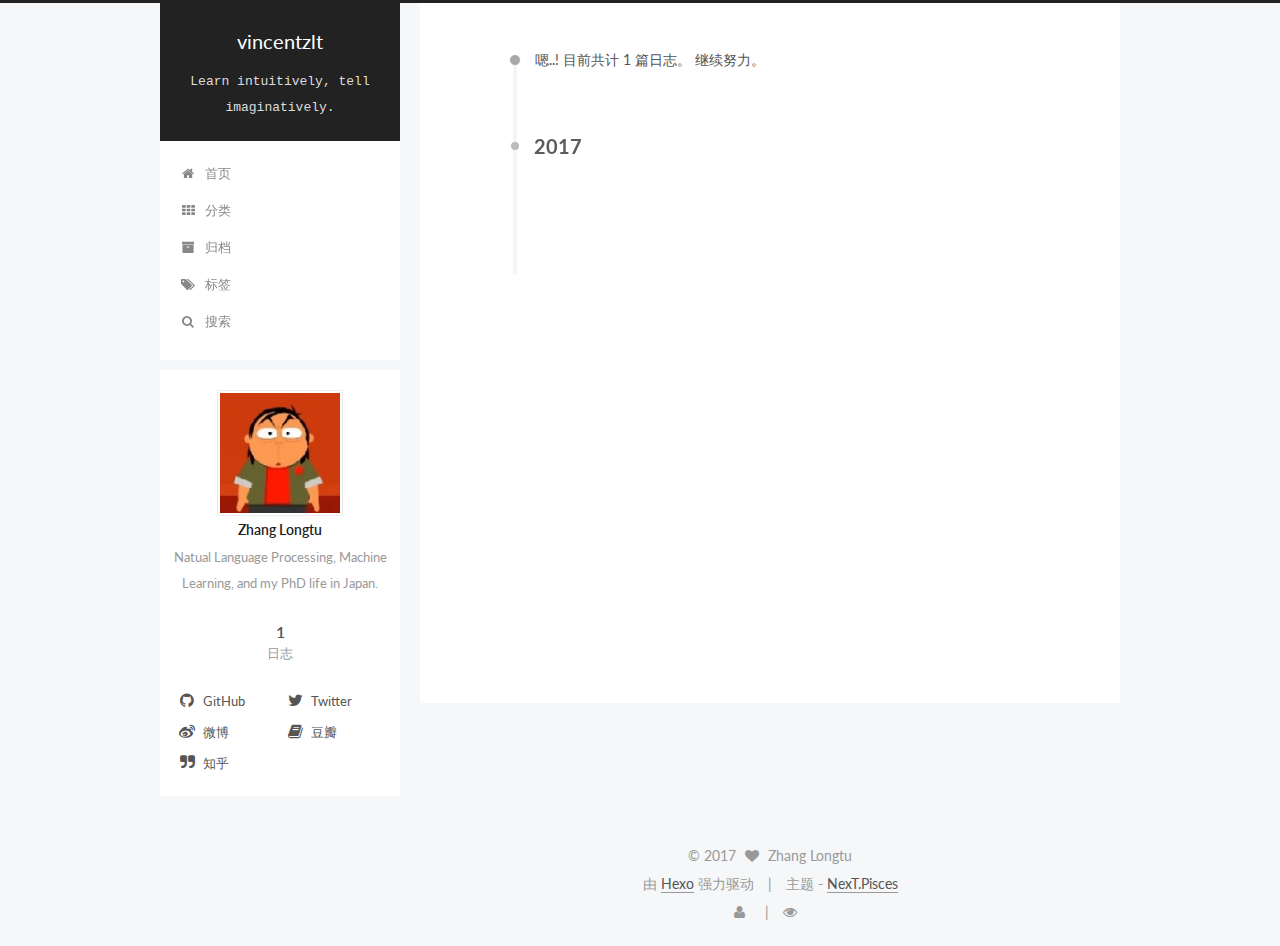
<file: archives/2017/01/index.html>
<!doctype html>



  


<html class="theme-next pisces use-motion" lang="zh-Hans">
<head>
  <meta charset="UTF-8"/>
<meta http-equiv="X-UA-Compatible" content="IE=edge" />
<meta name="viewport" content="width=device-width, initial-scale=1, maximum-scale=1"/>



<meta http-equiv="Cache-Control" content="no-transform" />
<meta http-equiv="Cache-Control" content="no-siteapp" />



  <meta name="google-site-verification" content="70EiXYA3s26zvvsd4tl-lAMSLq3pWH1q5gF1-GOsga4" />










  
  
  <link href="/lib/fancybox/source/jquery.fancybox.css?v=2.1.5" rel="stylesheet" type="text/css" />




  
  
  
  

  
    
    
  

  

  

  

  

  
    
    
    <link href="//fonts.googleapis.com/css?family=Lato:300,300italic,400,400italic,700,700italic&subset=latin,latin-ext" rel="stylesheet" type="text/css">
  






<link href="/lib/font-awesome/css/font-awesome.min.css?v=4.6.2" rel="stylesheet" type="text/css" />

<link href="/css/main.css?v=5.1.0" rel="stylesheet" type="text/css" />


  <meta name="keywords" content="Machine Learning, Machine translation" />








  <link rel="shortcut icon" type="image/x-icon" href="/favicon.ico?v=5.1.0" />






<meta name="description" content="Natual Language Processing, Machine Learning, and my PhD life in Japan.">
<meta property="og:type" content="website">
<meta property="og:title" content="vincentzlt">
<meta property="og:url" content="http://vincentzlt.github.io/archives/2017/01/index.html">
<meta property="og:site_name" content="vincentzlt">
<meta property="og:description" content="Natual Language Processing, Machine Learning, and my PhD life in Japan.">
<meta name="twitter:card" content="summary">
<meta name="twitter:title" content="vincentzlt">
<meta name="twitter:description" content="Natual Language Processing, Machine Learning, and my PhD life in Japan.">



<script type="text/javascript" id="hexo.configurations">
  var NexT = window.NexT || {};
  var CONFIG = {
    root: '/',
    scheme: 'Pisces',
    sidebar: {"position":"left","display":"post"},
    fancybox: true,
    motion: true,
    duoshuo: {
      userId: '6381397612850841000',
      author: 'Zhang Longtu'
    },
    algolia: {
      applicationID: '',
      apiKey: '',
      indexName: '',
      hits: {"per_page":10},
      labels: {"input_placeholder":"Search for Posts","hits_empty":"We didn't find any results for the search: ${query}","hits_stats":"${hits} results found in ${time} ms"}
    }
  };
</script>



  <link rel="canonical" href="http://vincentzlt.github.io/archives/2017/01/"/>





  <title> 归档 | vincentzlt </title>
</head>

<body itemscope itemtype="http://schema.org/WebPage" lang="zh-Hans">

  


<script>
  (function(i,s,o,g,r,a,m){i['GoogleAnalyticsObject']=r;i[r]=i[r]||function(){
            (i[r].q=i[r].q||[]).push(arguments)},i[r].l=1*new Date();a=s.createElement(o),
          m=s.getElementsByTagName(o)[0];a.async=1;a.src=g;m.parentNode.insertBefore(a,m)
  })(window,document,'script','//www.google-analytics.com/analytics.js','ga');
  ga('create', '23215789-1', 'auto');
  ga('send', 'pageview');
</script>









  
  
    
  

  <div class="container one-collumn sidebar-position-left  page-archive  ">
    <div class="headband"></div>

    <header id="header" class="header" itemscope itemtype="http://schema.org/WPHeader">
      <div class="header-inner"><div class="site-meta ">
  

  <div class="custom-logo-site-title">
    <a href="/"  class="brand" rel="start">
      <span class="logo-line-before"><i></i></span>
      <span class="site-title">vincentzlt</span>
      <span class="logo-line-after"><i></i></span>
    </a>
  </div>
    
      <p class="site-subtitle">Learn intuitively, tell imaginatively.</p>
    
</div>

<div class="site-nav-toggle">
  <button>
    <span class="btn-bar"></span>
    <span class="btn-bar"></span>
    <span class="btn-bar"></span>
  </button>
</div>

<nav class="site-nav">
  

  
    <ul id="menu" class="menu">
      
        
        <li class="menu-item menu-item-home">
          <a href="/" rel="section">
            
              <i class="menu-item-icon fa fa-fw fa-home"></i> <br />
            
            首页
          </a>
        </li>
      
        
        <li class="menu-item menu-item-categories">
          <a href="/categories" rel="section">
            
              <i class="menu-item-icon fa fa-fw fa-th"></i> <br />
            
            分类
          </a>
        </li>
      
        
        <li class="menu-item menu-item-archives">
          <a href="/archives" rel="section">
            
              <i class="menu-item-icon fa fa-fw fa-archive"></i> <br />
            
            归档
          </a>
        </li>
      
        
        <li class="menu-item menu-item-tags">
          <a href="/tags" rel="section">
            
              <i class="menu-item-icon fa fa-fw fa-tags"></i> <br />
            
            标签
          </a>
        </li>
      

      
        <li class="menu-item menu-item-search">
          
            <a href="javascript:;" class="popup-trigger">
          
            
              <i class="menu-item-icon fa fa-search fa-fw"></i> <br />
            
            搜索
          </a>
        </li>
      
    </ul>
  

  
    <div class="site-search">
      
  <div class="popup">
 <span class="search-icon fa fa-search"></span>
 <input type="text" id="local-search-input" placeholder="search my blog...">
 <div id="local-search-result"></div>
 <span class="popup-btn-close">close</span>
</div>


    </div>
  
</nav>



 </div>
    </header>

    <main id="main" class="main">
      <div class="main-inner">
        <div class="content-wrap">
          <div id="content" class="content">
            

  <section id="posts" class="posts-collapse">
    <span class="archive-move-on"></span>

    <span class="archive-page-counter">
      
      
      
        
      
      嗯..! 目前共计 1 篇日志。 继续努力。
    </span>

    

      
      
      

      
        
        <div class="collection-title">
          <h2 class="archive-year motion-element" id="archive-year-2017">2017</h2>
        </div>
      
      

      

  <article class="post post-type-normal" itemscope itemtype="http://schema.org/Article">
    <header class="post-header">

      <h1 class="post-title">
        
            <a class="post-title-link" href="/2017/01/31/First-Post/" itemprop="url">
              
                <span itemprop="name">First Post</span>
              
            </a>
        
      </h1>

      <div class="post-meta">
        <time class="post-time" itemprop="dateCreated"
              datetime="2017-01-31T16:59:25+09:00"
              content="2017-01-31" >
          01-31
        </time>
      </div>

    </header>
  </article>



    

  </section>

  


          
          </div>
          


          

        </div>
        
          
  
  <div class="sidebar-toggle">
    <div class="sidebar-toggle-line-wrap">
      <span class="sidebar-toggle-line sidebar-toggle-line-first"></span>
      <span class="sidebar-toggle-line sidebar-toggle-line-middle"></span>
      <span class="sidebar-toggle-line sidebar-toggle-line-last"></span>
    </div>
  </div>

  <aside id="sidebar" class="sidebar">
    <div class="sidebar-inner">

      

      

      <section class="site-overview sidebar-panel sidebar-panel-active">
        <div class="site-author motion-element" itemprop="author" itemscope itemtype="http://schema.org/Person">
          <img class="site-author-image" itemprop="image"
               src="/images/avatar.jpg"
               alt="Zhang Longtu" />
          <p class="site-author-name" itemprop="name">Zhang Longtu</p>
          <p class="site-description motion-element" itemprop="description">Natual Language Processing, Machine Learning, and my PhD life in Japan.</p>
        </div>
        <nav class="site-state motion-element">
        
          
            <div class="site-state-item site-state-posts">
              <a href="/archives">
                <span class="site-state-item-count">1</span>
                <span class="site-state-item-name">日志</span>
              </a>
            </div>
          

          

          

        </nav>

        

        <div class="links-of-author motion-element">
          
            
              <span class="links-of-author-item">
                <a href="https://github.com/vincentzlt" target="_blank" title="GitHub">
                  
                    <i class="fa fa-fw fa-github"></i>
                  
                  GitHub
                </a>
              </span>
            
              <span class="links-of-author-item">
                <a href="https://twitter.com/vincentzlt" target="_blank" title="Twitter">
                  
                    <i class="fa fa-fw fa-twitter"></i>
                  
                  Twitter
                </a>
              </span>
            
              <span class="links-of-author-item">
                <a href="http://weibo.com/vincentzlt" target="_blank" title="微博">
                  
                    <i class="fa fa-fw fa-weibo"></i>
                  
                  微博
                </a>
              </span>
            
              <span class="links-of-author-item">
                <a href="http://douban.com/people/vincentzlt" target="_blank" title="豆瓣">
                  
                    <i class="fa fa-fw fa-book"></i>
                  
                  豆瓣
                </a>
              </span>
            
              <span class="links-of-author-item">
                <a href="http://www.zhihu.com/people/vincentzlt" target="_blank" title="知乎">
                  
                    <i class="fa fa-fw fa-quote-right"></i>
                  
                  知乎
                </a>
              </span>
            
          
        </div>

        
        

        
        

        


      </section>

      

    </div>
  </aside>


        
      </div>
    </main>

    <footer id="footer" class="footer">
      <div class="footer-inner">
        <div class="copyright" >
  
  &copy; 
  <span itemprop="copyrightYear">2017</span>
  <span class="with-love">
    <i class="fa fa-heart"></i>
  </span>
  <span class="author" itemprop="copyrightHolder">Zhang Longtu</span>
</div>


<div class="powered-by">
  由 <a class="theme-link" href="https://hexo.io">Hexo</a> 强力驱动
</div>

<div class="theme-info">
  主题 -
  <a class="theme-link" href="https://github.com/iissnan/hexo-theme-next">
    NexT.Pisces
  </a>
</div>


        

<div class="busuanzi-count">

  <script async src="https://dn-lbstatics.qbox.me/busuanzi/2.3/busuanzi.pure.mini.js"></script>

  
    <span class="site-uv"><i class="fa fa-user"></i><span class="busuanzi-value" id="busuanzi_value_site_uv"></span></span>
  

  
    <span class="site-pv"><i class="fa fa-eye"></i><span class="busuanzi-value" id="busuanzi_value_site_pv"></span></span>
  
  
</div>



        
      </div>
    </footer>

    <div class="back-to-top">
      <i class="fa fa-arrow-up"></i>
    </div>
  </div>

  

<script type="text/javascript">
  if (Object.prototype.toString.call(window.Promise) !== '[object Function]') {
    window.Promise = null;
  }
</script>









  




  
  <script type="text/javascript" src="/lib/jquery/index.js?v=2.1.3"></script>

  
  <script type="text/javascript" src="/lib/fastclick/lib/fastclick.min.js?v=1.0.6"></script>

  
  <script type="text/javascript" src="/lib/jquery_lazyload/jquery.lazyload.js?v=1.9.7"></script>

  
  <script type="text/javascript" src="/lib/velocity/velocity.min.js?v=1.2.1"></script>

  
  <script type="text/javascript" src="/lib/velocity/velocity.ui.min.js?v=1.2.1"></script>

  
  <script type="text/javascript" src="/lib/fancybox/source/jquery.fancybox.pack.js?v=2.1.5"></script>


  


  <script type="text/javascript" src="/js/src/utils.js?v=5.1.0"></script>

  <script type="text/javascript" src="/js/src/motion.js?v=5.1.0"></script>



  
  


  <script type="text/javascript" src="/js/src/affix.js?v=5.1.0"></script>

  <script type="text/javascript" src="/js/src/schemes/pisces.js?v=5.1.0"></script>



  
  
    <script type="text/javascript" id="motion.page.archive">
      $('.archive-year').velocity('transition.slideLeftIn');
    </script>
  


  


  <script type="text/javascript" src="/js/src/bootstrap.js?v=5.1.0"></script>



  

  
    
  

  <script type="text/javascript">
    var duoshuoQuery = {short_name:"vincentzlt"};
    (function() {
      var ds = document.createElement('script');
      ds.type = 'text/javascript';ds.async = true;
      ds.id = 'duoshuo-script';
      ds.src = (document.location.protocol == 'https:' ? 'https:' : 'http:') + '//static.duoshuo.com/embed.js';
      ds.charset = 'UTF-8';
      (document.getElementsByTagName('head')[0]
      || document.getElementsByTagName('body')[0]).appendChild(ds);
    })();
  </script>

  
    
      
      <script src="/lib/ua-parser-js/dist/ua-parser.min.js?v=0.7.9"></script>
      <script src="/js/src/hook-duoshuo.js?v=5.1.0"></script>
    
    
    <script src="/lib/ua-parser-js/dist/ua-parser.min.js?v=0.7.9"></script>
    <script src="/js/src/hook-duoshuo.js"></script>
  












  
  
  <script type="text/javascript">
    // Popup Window;
    var isfetched = false;
    // Search DB path;
    var search_path = "search.xml";
    if (search_path.length == 0) {
      search_path = "search.xml";
    }
    var path = "/" + search_path;
    // monitor main search box;

    function proceedsearch() {
      $("body").append('<div class="popoverlay">').css('overflow', 'hidden');
      $('.popup').toggle();
    }
    // search function;
    var searchFunc = function(path, search_id, content_id) {
      'use strict';
      $.ajax({
        url: path,
        dataType: "xml",
        async: true,
        success: function( xmlResponse ) {
          // get the contents from search data
          isfetched = true;
          $('.popup').detach().appendTo('.header-inner');
          var datas = $( "entry", xmlResponse ).map(function() {
            return {
              title: $( "title", this ).text(),
              content: $("content",this).text(),
              url: $( "url" , this).text()
            };
          }).get();
          var $input = document.getElementById(search_id);
          var $resultContent = document.getElementById(content_id);
          $input.addEventListener('input', function(){
            var matchcounts = 0;
            var str='<ul class=\"search-result-list\">';
            var keywords = this.value.trim().toLowerCase().split(/[\s\-]+/);
            $resultContent.innerHTML = "";
            if (this.value.trim().length > 1) {
              // perform local searching
              datas.forEach(function(data) {
                var isMatch = false;
                var content_index = [];
                var data_title = data.title.trim().toLowerCase();
                var data_content = data.content.trim().replace(/<[^>]+>/g,"").toLowerCase();
                var data_url = decodeURIComponent(data.url);
                var index_title = -1;
                var index_content = -1;
                var first_occur = -1;
                // only match artiles with not empty titles and contents
                if(data_title != '') {
                  keywords.forEach(function(keyword, i) {
                    index_title = data_title.indexOf(keyword);
                    index_content = data_content.indexOf(keyword);
                    if( index_title >= 0 || index_content >= 0 ){
                      isMatch = true;
                      if (i == 0) {
                        first_occur = index_content;
                      }
                    }

                  });
                }
                // show search results
                if (isMatch) {
                  matchcounts += 1;
                  str += "<li><a href='"+ data_url +"' class='search-result-title'>"+ data_title +"</a>";
                  var content = data.content.trim().replace(/<[^>]+>/g,"");
                  if (first_occur >= 0) {
                    // cut out 100 characters
                    var start = first_occur - 20;
                    var end = first_occur + 80;
                    if(start < 0){
                      start = 0;
                    }
                    if(start == 0){
                      end = 50;
                    }
                    if(end > content.length){
                      end = content.length;
                    }
                    var match_content = content.substring(start, end);
                    // highlight all keywords
                    keywords.forEach(function(keyword){
                      var regS = new RegExp(keyword, "gi");
                      match_content = match_content.replace(regS, "<b class=\"search-keyword\">"+keyword+"</b>");
                    });

                    str += "<p class=\"search-result\">" + match_content +"...</p>"
                  }
                  str += "</li>";
                }
              })};
            str += "</ul>";
            if (matchcounts == 0) { str = '<div id="no-result"><i class="fa fa-frown-o fa-5x" /></div>' }
            if (keywords == "") { str = '<div id="no-result"><i class="fa fa-search fa-5x" /></div>' }
            $resultContent.innerHTML = str;
          });
          proceedsearch();
        }
      });}

    // handle and trigger popup window;
    $('.popup-trigger').click(function(e) {
      e.stopPropagation();
      if (isfetched == false) {
        searchFunc(path, 'local-search-input', 'local-search-result');
      } else {
        proceedsearch();
      };
    });

    $('.popup-btn-close').click(function(e){
      $('.popup').hide();
      $(".popoverlay").remove();
      $('body').css('overflow', '');
    });
    $('.popup').click(function(e){
      e.stopPropagation();
    });
  </script>


  

  

  

  


</body>
</html>
</file>
<file: css/main.css>
/* normalize.css v3.0.2 | MIT License | git.io/normalize */
html {
  font-family: sans-serif; /* 1 */
  -ms-text-size-adjust: 100%; /* 2 */
  -webkit-text-size-adjust: 100%; /* 2 */
}
body {
  margin: 0;
}
article,
aside,
details,
figcaption,
figure,
footer,
header,
hgroup,
main,
menu,
nav,
section,
summary {
  display: block;
}
audio,
canvas,
progress,
video {
  display: inline-block; /* 1 */
  vertical-align: baseline; /* 2 */
}
audio:not([controls]) {
  display: none;
  height: 0;
}
[hidden],
template {
  display: none;
}
a {
  background-color: transparent;
}
a:active,
a:hover {
  outline: 0;
}
abbr[title] {
  border-bottom: 1px dotted;
}
b,
strong {
  font-weight: bold;
}
dfn {
  font-style: italic;
}
h1 {
  font-size: 2em;
  margin: 0.67em 0;
}
mark {
  background: #ff0;
  color: #000;
}
small {
  font-size: 80%;
}
sub,
sup {
  font-size: 75%;
  line-height: 0;
  position: relative;
  vertical-align: baseline;
}
sup {
  top: -0.5em;
}
sub {
  bottom: -0.25em;
}
img {
  border: 0;
}
svg:not(:root) {
  overflow: hidden;
}
figure {
  margin: 1em 40px;
}
hr {
  -moz-box-sizing: content-box;
  box-sizing: content-box;
  height: 0;
}
pre {
  overflow: auto;
}
code,
kbd,
pre,
samp {
  font-family: monospace, monospace;
  font-size: 1em;
}
button,
input,
optgroup,
select,
textarea {
  color: inherit; /* 1 */
  font: inherit; /* 2 */
  margin: 0; /* 3 */
}
button {
  overflow: visible;
}
button,
select {
  text-transform: none;
}
button,
html input[type="button"],
input[type="reset"],
input[type="submit"] {
  -webkit-appearance: button; /* 2 */
  cursor: pointer; /* 3 */
}
button[disabled],
html input[disabled] {
  cursor: default;
}
button::-moz-focus-inner,
input::-moz-focus-inner {
  border: 0;
  padding: 0;
}
input {
  line-height: normal;
}
input[type="checkbox"],
input[type="radio"] {
  box-sizing: border-box; /* 1 */
  padding: 0; /* 2 */
}
input[type="number"]::-webkit-inner-spin-button,
input[type="number"]::-webkit-outer-spin-button {
  height: auto;
}
input[type="search"] {
  -webkit-appearance: textfield; /* 1 */
  -moz-box-sizing: content-box;
  -webkit-box-sizing: content-box; /* 2 */
  box-sizing: content-box;
}
input[type="search"]::-webkit-search-cancel-button,
input[type="search"]::-webkit-search-decoration {
  -webkit-appearance: none;
}
fieldset {
  border: 1px solid #c0c0c0;
  margin: 0 2px;
  padding: 0.35em 0.625em 0.75em;
}
legend {
  border: 0; /* 1 */
  padding: 0; /* 2 */
}
textarea {
  overflow: auto;
}
optgroup {
  font-weight: bold;
}
table {
  border-collapse: collapse;
  border-spacing: 0;
}
td,
th {
  padding: 0;
}
::selection {
  background: #262a30;
  color: #fff;
}
body {
  position: relative;
  font-family: 'Lato', "PingFang SC", "Microsoft YaHei", sans-serif;
  font-size: 14px;
  line-height: 2;
  color: #555;
  background: #f5f7f9;
}
@media (max-width: 767px) {
  body {
    padding-right: 0 !important;
  }
}
@media (min-width: 768px) and (max-width: 991px) {
  body {
    padding-right: 0 !important;
  }
}
@media (min-width: 1600px) {
  body {
    font-size: 16px;
  }
}
h1,
h2,
h3,
h4,
h5,
h6 {
  margin: 0;
  padding: 0;
  font-weight: bold;
  line-height: 1.5;
  font-family: 'Lato', "PingFang SC", "Microsoft YaHei", sans-serif;
}
h2,
h3,
h4,
h5,
h6 {
  margin: 20px 0 15px;
}
h1 {
  font-size: 22px;
}
@media (max-width: 767px) {
  h1 {
    font-size: 18px;
  }
}
h2 {
  font-size: 20px;
}
@media (max-width: 767px) {
  h2 {
    font-size: 16px;
  }
}
h3 {
  font-size: 18px;
}
@media (max-width: 767px) {
  h3 {
    font-size: 14px;
  }
}
h4 {
  font-size: 16px;
}
@media (max-width: 767px) {
  h4 {
    font-size: 12px;
  }
}
h5 {
  font-size: 14px;
}
@media (max-width: 767px) {
  h5 {
    font-size: 10px;
  }
}
h6 {
  font-size: 12px;
}
@media (max-width: 767px) {
  h6 {
    font-size: 8px;
  }
}
p {
  margin: 0 0 25px 0;
}
a {
  color: #555;
  text-decoration: none;
  border-bottom: 1px solid #999;
  word-wrap: break-word;
}
a:hover {
  color: #222;
  border-bottom-color: #222;
}
ul {
  list-style: none;
}
blockquote {
  margin: 0;
  padding: 0;
}
img {
  display: block;
  margin: auto;
  max-width: 100%;
  height: auto;
}
hr {
  margin: 40px 0;
  height: 3px;
  border: none;
  background-color: #ddd;
  background-image: repeating-linear-gradient(-45deg, #fff, #fff 4px, transparent 4px, transparent 8px);
}
blockquote {
  padding: 0 15px;
  color: #666;
  border-left: 4px solid #ddd;
}
blockquote cite::before {
  content: "-";
  padding: 0 5px;
}
dt {
  font-weight: 700;
}
dd {
  margin: 0;
  padding: 0;
}
.text-left {
  text-align: left;
}
.text-center {
  text-align: center;
}
.text-right {
  text-align: right;
}
.text-justify {
  text-align: justify;
}
.text-nowrap {
  white-space: nowrap;
}
.text-lowercase {
  text-transform: lowercase;
}
.text-uppercase {
  text-transform: uppercase;
}
.text-capitalize {
  text-transform: capitalize;
}
.center-block {
  display: block;
  margin-left: auto;
  margin-right: auto;
}
.clearfix:before,
.clearfix:after {
  content: " ";
  display: table;
}
.clearfix:after {
  clear: both;
}
.pullquote {
  width: 45%;
}
.pullquote.left {
  float: left;
  margin-left: 5px;
  margin-right: 10px;
}
.pullquote.right {
  float: right;
  margin-left: 10px;
  margin-right: 5px;
}
.affix.affix.affix {
  position: fixed;
}
.translation {
  margin-top: -20px;
  font-size: 14px;
  color: #999;
}
.scrollbar-measure {
  width: 100px;
  height: 100px;
  overflow: scroll;
  position: absolute;
  top: -9999px;
}
.use-motion .motion-element {
  opacity: 0;
}
#local-search-input {
  padding: 3px;
  border: none;
  text-indent: 14px;
  border-radius: 0;
  width: 140px;
  outline: none;
  border-bottom: 1px solid #999;
  background: inherit;
  opacity: 0.5;
}
#local-search-input:focus {
  opacity: 1;
}
.search-icon {
  position: absolute;
  top: 9px;
}
table {
  margin: 20px 0;
  width: 100%;
  border-collapse: collapse;
  border-spacing: 0;
  border: 1px solid #ddd;
  font-size: 14px;
  table-layout: fixed;
  word-wrap: break-all;
}
table>tbody>tr:nth-of-type(odd) {
  background-color: #f9f9f9;
}
table>tbody>tr:hover {
  background-color: #f5f5f5;
}
caption,
th,
td {
  padding: 8px;
  text-align: left;
  vertical-align: middle;
  font-weight: normal;
}
th,
td {
  border-bottom: 3px solid #ddd;
  border-right: 1px solid #eee;
}
th {
  padding-bottom: 10px;
  font-weight: 700;
}
td {
  border-bottom-width: 1px;
}
html,
body {
  height: 100%;
}
.container {
  position: relative;
  min-height: 100%;
}
.header-inner {
  margin: 0 auto;
  padding: 100px 0 70px;
  width: 700px;
}
@media (min-width: 1600px) {
  .container .header-inner {
    width: 900px;
  }
}
.main {
  padding-bottom: 150px;
}
.main-inner {
  margin: 0 auto;
  width: 700px;
}
@media (min-width: 1600px) {
  .container .main-inner {
    width: 900px;
  }
}
.footer {
  position: absolute;
  left: 0;
  bottom: 0;
  width: 100%;
  min-height: 50px;
}
.footer-inner {
  box-sizing: border-box;
  margin: 20px auto;
  width: 700px;
}
@media (min-width: 1600px) {
  .container .footer-inner {
    width: 900px;
  }
}
pre,
.highlight {
  overflow: auto;
  margin: 20px 0;
  padding: 0;
  font-size: 13px;
  color: #4d4d4c;
  background: #f7f7f7;
  line-height: 1.6;
}
pre,
code {
  font-family: consolas, Menlo, "PingFang SC", "Microsoft YaHei", monospace;
}
code {
  padding: 2px 4px;
  word-wrap: break-word;
  color: #4d4d4c;
  background: #f7f7f7;
  border-radius: 3px;
  font-size: 13px;
}
pre code {
  padding: 0;
  color: #4d4d4c;
  background: none;
  text-shadow: none;
}
.highlight {
  border-radius: 1px;
}
.highlight pre {
  border: none;
  margin: 0;
  padding: 10px 0;
}
.highlight table {
  margin: 0;
  width: auto;
  border: none;
}
.highlight td {
  border: none;
  padding: 0;
}
.highlight figcaption {
  font-size: 1em;
  color: #4d4d4c;
  line-height: 1em;
  margin-bottom: 1em;
}
.highlight figcaption:before,
.highlight figcaption:after {
  content: " ";
  display: table;
}
.highlight figcaption:after {
  clear: both;
}
.highlight figcaption a {
  float: right;
  color: #4d4d4c;
}
.highlight figcaption a:hover {
  border-bottom-color: #4d4d4c;
}
.highlight .gutter pre {
  padding-left: 10px;
  padding-right: 10px;
  color: #869194;
  text-align: right;
  background-color: #eff2f3;
}
.highlight .code pre {
  padding-left: 10px;
  padding-right: 10px;
  background-color: #f7f7f7;
}
.highlight .line {
  height: 20px;
}
.gutter {
  -webkit-user-select: none;
  -moz-user-select: none;
  -ms-user-select: none;
  user-select: none;
}
.gist table {
  width: auto;
}
.gist table td {
  border: none;
}
pre .deletion {
  background: #fdd;
}
pre .addition {
  background: #dfd;
}
pre .meta {
  color: #8959a8;
}
pre .comment {
  color: #8e908c;
}
pre .variable,
pre .attribute,
pre .tag,
pre .regexp,
pre .ruby .constant,
pre .xml .tag .title,
pre .xml .pi,
pre .xml .doctype,
pre .html .doctype,
pre .css .id,
pre .css .class,
pre .css .pseudo {
  color: #c82829;
}
pre .number,
pre .preprocessor,
pre .built_in,
pre .literal,
pre .params,
pre .constant,
pre .command {
  color: #f5871f;
}
pre .ruby .class .title,
pre .css .rules .attribute,
pre .string,
pre .value,
pre .inheritance,
pre .header,
pre .ruby .symbol,
pre .xml .cdata,
pre .special,
pre .number,
pre .formula {
  color: #718c00;
}
pre .title,
pre .css .hexcolor {
  color: #3e999f;
}
pre .function,
pre .python .decorator,
pre .python .title,
pre .ruby .function .title,
pre .ruby .title .keyword,
pre .perl .sub,
pre .javascript .title,
pre .coffeescript .title {
  color: #4271ae;
}
pre .keyword,
pre .javascript .function {
  color: #8959a8;
}
.full-image.full-image.full-image {
  border: none;
  max-width: 100%;
  width: auto;
  margin: 20px auto;
}
@media (min-width: 992px) {
  .full-image.full-image.full-image {
    max-width: none;
    width: 118%;
    margin: 0 -9%;
  }
}
.blockquote-center,
.page-home .post-type-quote blockquote,
.page-post-detail .post-type-quote blockquote {
  position: relative;
  margin: 40px 0;
  padding: 0;
  border-left: none;
  text-align: center;
}
.blockquote-center::before,
.page-home .post-type-quote blockquote::before,
.page-post-detail .post-type-quote blockquote::before,
.blockquote-center::after,
.page-home .post-type-quote blockquote::after,
.page-post-detail .post-type-quote blockquote::after {
  position: absolute;
  content: ' ';
  display: block;
  width: 100%;
  height: 24px;
  opacity: 0.2;
  background-repeat: no-repeat;
  background-position: 0 -6px;
  background-size: 22px 22px;
}
.blockquote-center::before,
.page-home .post-type-quote blockquote::before,
.page-post-detail .post-type-quote blockquote::before {
  top: -20px;
  background-image: url("../images/quote-l.svg");
  border-top: 1px solid #ccc;
}
.blockquote-center::after,
.page-home .post-type-quote blockquote::after,
.page-post-detail .post-type-quote blockquote::after {
  bottom: -20px;
  background-image: url("../images/quote-r.svg");
  border-bottom: 1px solid #ccc;
  background-position: 100% 8px;
}
.blockquote-center p,
.page-home .post-type-quote blockquote p,
.page-post-detail .post-type-quote blockquote p,
.blockquote-center div,
.page-home .post-type-quote blockquote div,
.page-post-detail .post-type-quote blockquote div {
  text-align: center;
}
.post .post-body .group-picture img {
  box-sizing: border-box;
  padding: 0 3px;
  border: none;
}
.post .group-picture-row {
  overflow: hidden;
  margin-top: 6px;
}
.post .group-picture-row:first-child {
  margin-top: 0;
}
.post .group-picture-column {
  float: left;
}
.page-post-detail .post-body .group-picture-column {
  float: none;
  margin-top: 10px;
  width: auto !important;
}
.page-post-detail .post-body .group-picture-column img {
  margin: 0 auto;
}
.page-archive .group-picture-container {
  overflow: hidden;
}
.page-archive .group-picture-row {
  float: left;
}
.page-archive .group-picture-row:first-child {
  margin-top: 6px;
}
.page-archive .group-picture-column {
  max-width: 150px;
  max-height: 150px;
}
.note {
  padding: 20px;
  margin: 20px 0;
  border: 1px solid #eee;
  border-left-width: 5px;
  border-radius: 3px;
}
.note h2,
.note h3,
.note h4,
.note h5,
.note h6 {
  margin-top: 0;
  margin-bottom: 5px;
}
.note p:last-child {
  margin-bottom: 0;
}
.note code {
  border-radius: 3px;
}
.note+.note {
  margin-top: -5px;
}
.default {
  border-left-color: #777;
}
.default h2,
.default h3,
.default h4,
.default h5,
.default h6 {
  color: #777;
}
.primary {
  border-left-color: #428bca;
}
.primary h2,
.primary h3,
.primary h4,
.primary h5,
.primary h6 {
  color: #428bca;
}
.success {
  border-left-color: #5cb85c;
}
.success h2,
.success h3,
.success h4,
.success h5,
.success h6 {
  color: #5cb85c;
}
.danger {
  border-left-color: #d9534f;
}
.danger h2,
.danger h3,
.danger h4,
.danger h5,
.danger h6 {
  color: #d9534f;
}
.warning {
  border-left-color: #f0ad4e;
}
.warning h2,
.warning h3,
.warning h4,
.warning h5,
.warning h6 {
  color: #f0ad4e;
}
.info {
  border-left-color: #5bc0de;
}
.info h2,
.info h3,
.info h4,
.info h5,
.info h6 {
  color: #5bc0de;
}
.btn {
  display: inline-block;
  padding: 0 20px;
  font-size: 14px;
  color: #fff;
  background: #222;
  border: 2px solid #555;
  text-decoration: none;
  border-radius: 0;
  transition-property: background-color;
  transition-duration: 0.2s;
  transition-timing-function: ease-in-out;
  transition-delay: 0s;
}
.btn:hover,
.post-more-link .btn:hover {
  border-color: #222;
  color: #fff;
  background: #222;
}
.btn-bar {
  display: block;
  width: 22px;
  height: 2px;
  background: #555;
  border-radius: 1px;
}
.btn-bar+.btn-bar {
  margin-top: 4px;
}
.pagination {
  margin: 120px 0 40px;
  text-align: center;
  border-top: 1px solid #eee;
}
.page-number-basic,
.pagination .prev,
.pagination .next,
.pagination .page-number,
.pagination .space {
  display: inline-block;
  position: relative;
  top: -1px;
  margin: 0 10px;
  padding: 0 10px;
  line-height: 30px;
}
@media (max-width: 767px) {
  .page-number-basic,
  .pagination .prev,
  .pagination .next,
  .pagination .page-number,
  .pagination .space {
    margin: 0 5px;
  }
}
.pagination .prev,
.pagination .next,
.pagination .page-number {
  border-bottom: 0;
  border-top: 1px solid #eee;
  transition-property: border-color;
  transition-duration: 0.2s;
  transition-timing-function: ease-in-out;
  transition-delay: 0s;
}
.pagination .prev:hover,
.pagination .next:hover,
.pagination .page-number:hover {
  border-top-color: #222;
}
.pagination .space {
  padding: 0;
  margin: 0;
}
.pagination .prev {
  margin-left: 0;
}
.pagination .next {
  margin-right: 0;
}
.pagination .page-number.current {
  color: #fff;
  background: #ccc;
  border-top-color: #ccc;
}
@media (max-width: 767px) {
  .pagination {
    border-top: none;
  }
  .pagination .prev,
  .pagination .next,
  .pagination .page-number {
    margin-bottom: 10px;
    border-top: 0;
    border-bottom: 1px solid #eee;
  }
  .pagination .prev:hover,
  .pagination .next:hover,
  .pagination .page-number:hover {
    border-bottom-color: #222;
  }
}
.comments {
  margin: 60px 20px 0;
}
.tag-cloud {
  text-align: center;
}
.tag-cloud a {
  display: inline-block;
  margin: 10px;
}
.back-to-top {
  box-sizing: border-box;
  position: fixed;
  bottom: -100px;
  right: 50px;
  z-index: 1050;
  padding: 0 6px;
  width: 25px;
  background: #222;
  font-size: 12px;
  opacity: 0.6;
  color: #fff;
  cursor: pointer;
  text-align: center;
  -webkit-transform: translateZ(0);
  transition-property: bottom;
  transition-duration: 0.2s;
  transition-timing-function: ease-in-out;
  transition-delay: 0s;
}
@media (max-width: 767px) {
  .back-to-top {
    display: none;
  }
}
@media (min-width: 768px) and (max-width: 991px) {
  .back-to-top {
    display: none;
  }
}
.back-to-top.back-to-top-on {
  bottom: 40px;
}
.header {
  background: #fff;
}
.header-inner {
  position: relative;
}
.headband {
  height: 3px;
  background: #222;
}
.site-meta {
  margin: 0;
  text-align: center;
}
@media (max-width: 767px) {
  .site-meta {
    text-align: center;
  }
}
.brand {
  position: relative;
  display: inline-block;
  padding: 0 40px;
  color: #fff;
  background: #222;
  border-bottom: none;
}
.brand:hover {
  color: #fff;
}
.logo {
  display: inline-block;
  margin-right: 5px;
  line-height: 36px;
  vertical-align: top;
}
.site-title {
  display: inline-block;
  vertical-align: top;
  line-height: 36px;
  font-size: 20px;
  font-weight: normal;
  font-family: 'Lato', "PingFang SC", "Microsoft YaHei", sans-serif;
}
.site-subtitle {
  margin-top: 10px;
  font-size: 13px;
  color: #ddd;
}
.use-motion .brand {
  opacity: 0;
}
.use-motion .logo,
.use-motion .site-title,
.use-motion .site-subtitle {
  opacity: 0;
  position: relative;
  top: -10px;
}
.site-nav-toggle {
  display: none;
  position: absolute;
  top: 10px;
  left: 10px;
}
@media (max-width: 767px) {
  .site-nav-toggle {
    display: block;
  }
}
.site-nav-toggle button {
  margin-top: 2px;
  padding: 9px 10px;
  background: transparent;
  border: none;
}
@media (max-width: 767px) {
  .site-nav {
    display: none;
    margin: 0 -10px;
    padding: 0 10px;
    clear: both;
    border-top: 1px solid #ddd;
  }
}
@media (min-width: 768px) and (max-width: 991px) {
  .site-nav {
    display: block !important;
  }
}
@media (min-width: 992px) {
  .site-nav {
    display: block !important;
  }
}
.menu {
  margin-top: 20px;
  padding-left: 0;
  text-align: center;
}
.menu .menu-item {
  display: inline-block;
  margin: 0 10px;
}
@media screen and (max-width: 767px) {
  .menu .menu-item {
    margin-top: 10px;
  }
}
.menu .menu-item a {
  display: block;
  font-size: 13px;
  text-transform: capitalize;
  line-height: inherit;
  border-bottom: 1px solid transparent;
  transition-property: border-color;
  transition-duration: 0.2s;
  transition-timing-function: ease-in-out;
  transition-delay: 0s;
}
.menu .menu-item a:hover,
.menu-item-active a {
  border-bottom-color: #222;
}
.menu .menu-item .fa {
  margin-right: 5px;
}
.use-motion .menu-item {
  opacity: 0;
}
.post-body {
  font-family: 'Lato', "PingFang SC", "Microsoft YaHei", sans-serif;
}
@media (max-width: 767px) {
  .post-body {
    word-break: break-word;
  }
}
.post-body .fancybox img {
  display: block !important;
  margin: 0 auto;
  cursor: pointer;
  cursor: zoom-in;
  cursor: -webkit-zoom-in;
}
.post-body .image-caption,
.post-body .figure .caption {
  margin: 10px auto 15px;
  text-align: center;
  font-size: 14px;
  color: #999;
  font-weight: bold;
  line-height: 1;
}
.post-sticky-flag {
  display: inline-block;
  font-size: 16px;
  -ms-transform: rotate(30deg);
  -webkit-transform: rotate(30deg);
  -moz-transform: rotate(30deg);
  -ms-transform: rotate(30deg);
  -o-transform: rotate(30deg);
  transform: rotate(30deg);
}
.posts-expand {
  padding-top: 40px;
}
@media (max-width: 767px) {
  .posts-expand {
    margin: 0 20px;
  }
  .post-body pre,
  .post-body .highlight {
    padding: 10px;
  }
  .post-body pre .gutter pre,
  .post-body .highlight .gutter pre {
    padding-right: 10px;
  }
}
@media (min-width: 992px) {
  .posts-expand .post-body {
    text-align: justify;
  }
}
.posts-expand .post-body h2,
.posts-expand .post-body h3,
.posts-expand .post-body h4,
.posts-expand .post-body h5,
.posts-expand .post-body h6 {
  padding-top: 10px;
}
.posts-expand .post-body h2 .header-anchor,
.posts-expand .post-body h3 .header-anchor,
.posts-expand .post-body h4 .header-anchor,
.posts-expand .post-body h5 .header-anchor,
.posts-expand .post-body h6 .header-anchor {
  float: right;
  margin-left: 10px;
  color: #ccc;
  border-bottom-style: none;
  visibility: hidden;
}
.posts-expand .post-body h2 .header-anchor:hover,
.posts-expand .post-body h3 .header-anchor:hover,
.posts-expand .post-body h4 .header-anchor:hover,
.posts-expand .post-body h5 .header-anchor:hover,
.posts-expand .post-body h6 .header-anchor:hover {
  color: inherit;
}
.posts-expand .post-body h2:hover .header-anchor,
.posts-expand .post-body h3:hover .header-anchor,
.posts-expand .post-body h4:hover .header-anchor,
.posts-expand .post-body h5:hover .header-anchor,
.posts-expand .post-body h6:hover .header-anchor {
  visibility: visible;
}
.posts-expand .post-body ul li {
  list-style: circle;
}
.posts-expand .post-body img {
  box-sizing: border-box;
  margin: auto;
  padding: 3px;
  border: 1px solid #ddd;
}
.posts-expand .fancybox img {
  margin: 0 auto;
}
@media (max-width: 767px) {
  .posts-collapse {
    margin: 0 20px;
  }
  .posts-collapse .post-title,
  .posts-collapse .post-meta {
    display: block;
    width: auto;
    text-align: left;
  }
}
.posts-collapse {
  position: relative;
  z-index: 1010;
  margin-left: 55px;
}
.posts-collapse::after {
  content: " ";
  position: absolute;
  top: 20px;
  left: 0;
  margin-left: -2px;
  width: 4px;
  height: 100%;
  background: #f5f5f5;
  z-index: -1;
}
@media (max-width: 767px) {
  .posts-collapse {
    margin: 0 20px;
  }
}
.posts-collapse .collection-title {
  position: relative;
  margin: 60px 0;
}
.posts-collapse .collection-title h2 {
  margin-left: 20px;
}
.posts-collapse .collection-title small {
  color: #bbb;
}
.posts-collapse .collection-title::before {
  content: " ";
  position: absolute;
  left: 0;
  top: 50%;
  margin-left: -4px;
  margin-top: -4px;
  width: 8px;
  height: 8px;
  background: #bbb;
  border-radius: 50%;
}
.posts-collapse .post {
  margin: 30px 0;
}
.posts-collapse .post-header {
  position: relative;
  transition-duration: 0.2s;
  transition-timing-function: ease-in-out;
  transition-delay: 0s;
  transition-property: border;
  border-bottom: 1px dashed #ccc;
}
.posts-collapse .post-header::before {
  content: " ";
  position: absolute;
  left: 0;
  top: 12px;
  width: 6px;
  height: 6px;
  margin-left: -4px;
  background: #bbb;
  border-radius: 50%;
  border: 1px solid #fff;
  transition-duration: 0.2s;
  transition-timing-function: ease-in-out;
  transition-delay: 0s;
  transition-property: background;
}
.posts-collapse .post-header:hover {
  border-bottom-color: #666;
}
.posts-collapse .post-header:hover::before {
  background: #222;
}
.posts-collapse .post-meta {
  position: absolute;
  font-size: 12px;
  left: 20px;
  top: 5px;
}
.posts-collapse .post-comments-count {
  display: none;
}
.posts-collapse .post-title {
  margin-left: 60px;
  font-size: 16px;
  font-weight: normal;
  line-height: inherit;
}
.posts-collapse .post-title::after {
  margin-left: 3px;
  opacity: 0.6;
}
.posts-collapse .post-title a {
  color: #666;
  border-bottom: none;
}
.page-home .post-type-quote .post-header,
.page-post-detail .post-type-quote .post-header,
.page-home .post-type-quote .post-tags,
.page-post-detail .post-type-quote .post-tags {
  display: none;
}
.posts-expand .post-title {
  font-size: 26px;
  text-align: center;
  word-break: break-word;
  font-weight: 400;
}
@media (max-width: 767px) {
  .posts-expand .post-title {
    font-size: 22px;
  }
}
.posts-expand .post-title-link {
  display: inline-block;
  position: relative;
  color: #555;
  border-bottom: none;
  line-height: 1.2;
  vertical-align: top;
}
.posts-expand .post-title-link::before {
  content: "";
  position: absolute;
  width: 100%;
  height: 2px;
  bottom: 0;
  left: 0;
  background-color: #000;
  visibility: hidden;
  -webkit-transform: scaleX(0);
  -moz-transform: scaleX(0);
  -ms-transform: scaleX(0);
  -o-transform: scaleX(0);
  transform: scaleX(0);
  transition-duration: 0.2s;
  transition-timing-function: ease-in-out;
  transition-delay: 0s;
}
.posts-expand .post-title-link:hover::before {
  visibility: visible;
  -webkit-transform: scaleX(1);
  -moz-transform: scaleX(1);
  -ms-transform: scaleX(1);
  -o-transform: scaleX(1);
  transform: scaleX(1);
}
.posts-expand .post-title-link .fa {
  font-size: 16px;
}
.posts-expand .post-meta {
  margin: 3px 0 60px 0;
  color: #999;
  font-family: 'Lato', "PingFang SC", "Microsoft YaHei", sans-serif;
  font-size: 12px;
  text-align: center;
}
.posts-expand .post-meta .post-category-list {
  display: inline-block;
  margin: 0;
  padding: 3px;
}
.posts-expand .post-meta .post-category-list-link {
  color: #999;
}
.posts-expand .post-meta .post-description {
  font-size: 14px;
  margin-top: 2px;
}
.post-meta-divider {
  margin: 0 0.5em;
}
.post-meta-item-icon {
  margin-right: 3px;
}
@media (min-width: 768px) and (max-width: 991px) {
  .post-meta-item-icon {
    display: inline-block;
  }
}
@media (max-width: 767px) {
  .post-meta-item-icon {
    display: inline-block;
  }
}
@media (min-width: 768px) and (max-width: 991px) {
  .post-meta-item-text {
    display: none;
  }
}
@media (max-width: 767px) {
  .post-meta-item-text {
    display: none;
  }
}
@media (max-width: 767px) {
  .posts-expand .post-comments-count {
    display: none;
  }
}
.post-more-link {
  margin-top: 50px;
}
.post-more-link .btn {
  color: #555;
  font-size: 14px;
  background: #fff;
  border-radius: 2px;
  line-height: 2;
  margin: 0 4px 8px 4px;
}
.post-more-link .fa-fw {
  width: 1.285714285714286em;
  text-align: left;
}
.posts-expand .post-tags {
  margin-top: 40px;
  text-align: center;
}
.posts-expand .post-tags a {
  display: inline-block;
  margin-right: 10px;
  font-size: 13px;
}
.post-nav {
  display: table;
  margin-top: 60px;
  width: 100%;
  border-top: 1px solid #eee;
}
.post-nav-divider {
  display: table-cell;
  width: 10%;
}
.post-nav-item {
  display: table-cell;
  padding: 10px 0 0 0;
  width: 45%;
  vertical-align: top;
}
.post-nav-item a {
  position: relative;
  display: block;
  line-height: 25px;
  font-size: 14px;
  color: #555;
  border-bottom: none;
}
.post-nav-item a:hover {
  color: #222;
  border-bottom: none;
}
.post-nav-item a:active {
  top: 2px;
}
.post-nav-item .fa {
  position: absolute;
  top: 8px;
  left: 0;
  font-size: 12px;
}
.post-nav-next a {
  padding-left: 15px;
}
.post-nav-prev {
  text-align: right;
}
.post-nav-prev a {
  padding-right: 15px;
}
.post-nav-prev .fa {
  right: 0;
  left: auto;
}
.posts-expand .post-eof {
  display: block;
  margin: 80px auto 60px;
  width: 8%;
  height: 1px;
  background: #ccc;
  text-align: center;
}
.post:last-child .post-eof.post-eof.post-eof {
  display: none;
}
.post-gallery {
  display: table;
  table-layout: fixed;
  width: 100%;
  border-collapse: separate;
}
.post-gallery-row {
  display: table-row;
}
.post-gallery .post-gallery-img {
  display: table-cell;
  text-align: center;
  vertical-align: middle;
  border: none;
}
.post-gallery .post-gallery-img img {
  max-width: 100%;
  max-height: 100%;
  border: none;
}
.fancybox-close,
.fancybox-close:hover {
  border: none;
}
#rewardButton {
  cursor: pointer;
  border: 0;
  outline: 0;
  border-radius: 20%;
  padding: 0;
  margin: 0;
  letter-spacing: normal;
  text-transform: none;
  text-indent: 0px;
  text-shadow: none;
}
#rewardButton span {
  display: inline-block;
  width: 80px;
  height: 35px;
  border-radius: 1px;
  color: #fff;
  font-weight: 400;
  font-style: normal;
  font-variant: normal;
  font-stretch: normal;
  font-size: 18px;
  font-family: Sans Serif;
  background: #f44336;
}
#rewardButton span:hover {
  background: #f7877f;
}
#QR {
  padding-top: 20px;
}
#QR a {
  border: 0;
}
#QR img {
  width: 180px;
  max-width: 100%;
  display: inline-block;
  margin: 0.8em 2em 0 2em;
}
@-moz-keyframes roll {
  from {
    -webkit-transform: rotateZ(30deg);
    -moz-transform: rotateZ(30deg);
    -ms-transform: rotateZ(30deg);
    -o-transform: rotateZ(30deg);
    transform: rotateZ(30deg);
  }
  to {
    -webkit-transform: rotateZ(-30deg);
    -moz-transform: rotateZ(-30deg);
    -ms-transform: rotateZ(-30deg);
    -o-transform: rotateZ(-30deg);
    transform: rotateZ(-30deg);
  }
}
@-webkit-keyframes roll {
  from {
    -webkit-transform: rotateZ(30deg);
    -moz-transform: rotateZ(30deg);
    -ms-transform: rotateZ(30deg);
    -o-transform: rotateZ(30deg);
    transform: rotateZ(30deg);
  }
  to {
    -webkit-transform: rotateZ(-30deg);
    -moz-transform: rotateZ(-30deg);
    -ms-transform: rotateZ(-30deg);
    -o-transform: rotateZ(-30deg);
    transform: rotateZ(-30deg);
  }
}
@-o-keyframes roll {
  from {
    -webkit-transform: rotateZ(30deg);
    -moz-transform: rotateZ(30deg);
    -ms-transform: rotateZ(30deg);
    -o-transform: rotateZ(30deg);
    transform: rotateZ(30deg);
  }
  to {
    -webkit-transform: rotateZ(-30deg);
    -moz-transform: rotateZ(-30deg);
    -ms-transform: rotateZ(-30deg);
    -o-transform: rotateZ(-30deg);
    transform: rotateZ(-30deg);
  }
}
@keyframes roll {
  from {
    -webkit-transform: rotateZ(30deg);
    -moz-transform: rotateZ(30deg);
    -ms-transform: rotateZ(30deg);
    -o-transform: rotateZ(30deg);
    transform: rotateZ(30deg);
  }
  to {
    -webkit-transform: rotateZ(-30deg);
    -moz-transform: rotateZ(-30deg);
    -ms-transform: rotateZ(-30deg);
    -o-transform: rotateZ(-30deg);
    transform: rotateZ(-30deg);
  }
}
.sidebar {
  position: fixed;
  right: 0;
  top: 0;
  bottom: 0;
  width: 0;
  z-index: 1040;
  box-shadow: inset 0 2px 6px #000;
  background: #222;
  -webkit-transform: translateZ(0);
}
.sidebar a {
  color: #999;
  border-bottom-color: #555;
}
.sidebar a:hover {
  color: #eee;
}
@media (min-width: 768px) and (max-width: 991px) {
  .sidebar {
    display: none !important;
  }
}
@media (max-width: 767px) {
  .sidebar {
    display: none !important;
  }
}
.sidebar-inner {
  position: relative;
  padding: 20px 10px;
  color: #999;
  text-align: center;
}
.sidebar-toggle {
  position: fixed;
  right: 50px;
  bottom: 45px;
  width: 15px;
  height: 15px;
  padding: 5px;
  background: #222;
  line-height: 0;
  z-index: 1050;
  cursor: pointer;
  -webkit-transform: translateZ(0);
}
@media (min-width: 768px) and (max-width: 991px) {
  .sidebar-toggle {
    display: none;
  }
}
@media (max-width: 767px) {
  .sidebar-toggle {
    display: none;
  }
}
.sidebar-toggle-line {
  position: relative;
  display: inline-block;
  vertical-align: top;
  height: 2px;
  width: 100%;
  background: #fff;
  margin-top: 3px;
}
.sidebar-toggle-line:first-child {
  margin-top: 0;
}
.site-author-image {
  display: block;
  margin: 0 auto;
  padding: 2px;
  max-width: 120px;
  height: auto;
  border: 1px solid #eee;
}
.site-author-name {
  margin: 0;
  text-align: center;
  color: #222;
  font-weight: 600;
}
.site-description {
  margin-top: 0;
  text-align: center;
  font-size: 13px;
  color: #999;
}
.site-state {
  overflow: hidden;
  line-height: 1.4;
  white-space: nowrap;
  text-align: center;
}
.site-state-item {
  display: inline-block;
  padding: 0 15px;
  border-left: 1px solid #eee;
}
.site-state-item:first-child {
  border-left: none;
}
.site-state-item a {
  border-bottom: none;
}
.site-state-item-count {
  display: block;
  text-align: center;
  color: inherit;
  font-weight: 600;
  font-size: 16px;
}
.site-state-item-name {
  font-size: 13px;
  color: #999;
}
.feed-link {
  margin-top: 20px;
}
.feed-link a {
  display: inline-block;
  padding: 0 15px;
  color: #fc6423;
  border: 1px solid #fc6423;
  border-radius: 4px;
}
.feed-link a i {
  color: #fc6423;
  font-size: 14px;
}
.feed-link a:hover {
  color: #fff;
  background: #fc6423;
}
.feed-link a:hover i {
  color: #fff;
}
.links-of-author {
  margin-top: 20px;
}
.links-of-author a {
  display: inline-block;
  vertical-align: middle;
  margin-right: 10px;
  margin-bottom: 10px;
  border-bottom-color: #555;
  font-size: 13px;
}
.links-of-author a:before {
  display: inline-block;
  vertical-align: middle;
  margin-right: 3px;
  content: " ";
  width: 4px;
  height: 4px;
  border-radius: 50%;
  background: #2536ff;
}
.links-of-blogroll {
  font-size: 13px;
}
.links-of-blogroll-title {
  margin-top: 20px;
  font-size: 14px;
  font-weight: 600;
}
.links-of-blogroll-list {
  margin: 0;
  padding: 0;
}
.links-of-blogroll-item {
  padding: 2px 10px;
}
.sidebar-nav {
  margin: 0 0 20px;
  padding-left: 0;
}
.sidebar-nav li {
  display: inline-block;
  cursor: pointer;
  border-bottom: 1px solid transparent;
  font-size: 14px;
  color: #555;
}
.sidebar-nav li:hover {
  color: #fc6423;
}
.page-post-detail .sidebar-nav-toc {
  padding: 0 5px;
}
.page-post-detail .sidebar-nav-overview {
  margin-left: 10px;
}
.sidebar-nav .sidebar-nav-active {
  color: #fc6423;
  border-bottom-color: #fc6423;
}
.sidebar-nav .sidebar-nav-active:hover {
  color: #fc6423;
}
.sidebar-panel {
  display: none;
}
.sidebar-panel-active {
  display: block;
}
.post-toc-empty {
  font-size: 14px;
  color: #666;
}
.post-toc-wrap {
  overflow: hidden;
}
.post-toc {
  overflow: auto;
}
.post-toc ol {
  margin: 0;
  padding: 0 2px 5px 10px;
  text-align: left;
  list-style: none;
  font-size: 14px;
}
.post-toc ol > ol {
  padding-left: 0;
}
.post-toc ol a {
  transition-duration: 0.2s;
  transition-timing-function: ease-in-out;
  transition-delay: 0s;
  transition-property: all;
  color: #666;
  border-bottom-color: #ccc;
}
.post-toc ol a:hover {
  color: #000;
  border-bottom-color: #000;
}
.post-toc .nav-item {
  overflow: hidden;
  text-overflow: ellipsis;
  white-space: nowrap;
  line-height: 1.8;
}
.post-toc .nav .nav-child {
  display: none;
}
.post-toc .nav .active > .nav-child {
  display: block;
}
.post-toc .nav .active-current > .nav-child {
  display: block;
}
.post-toc .nav .active-current > .nav-child > .nav-item {
  display: block;
}
.post-toc .nav .active > a {
  color: #fc6423;
  border-bottom-color: #fc6423;
}
.post-toc .nav .active-current > a {
  color: #fc6423;
}
.post-toc .nav .active-current > a:hover {
  color: #fc6423;
}
.footer {
  font-size: 14px;
  color: #999;
}
.footer img {
  border: none;
}
.footer-inner {
  text-align: center;
}
.with-love {
  display: inline-block;
  margin: 0 5px;
}
.powered-by,
.theme-info {
  display: inline-block;
}
.powered-by {
  margin-right: 10px;
}
.powered-by::after {
  content: "|";
  padding-left: 10px;
}
.cc-license {
  margin-top: 10px;
  text-align: center;
}
.cc-license .cc-opacity {
  opacity: 0.7;
  border-bottom: none;
}
.cc-license .cc-opacity:hover {
  opacity: 0.9;
}
.cc-license img {
  display: inline-block;
}
.theme-next #ds-thread #ds-reset {
  color: #555;
}
.theme-next #ds-thread #ds-reset .ds-replybox {
  margin-bottom: 30px;
}
.theme-next #ds-thread #ds-reset .ds-replybox .ds-avatar,
.theme-next #ds-reset .ds-avatar img {
  box-shadow: none;
}
.theme-next #ds-thread #ds-reset .ds-textarea-wrapper {
  border-color: #c7d4e1;
  background: none;
  border-top-right-radius: 3px;
  border-top-left-radius: 3px;
}
.theme-next #ds-thread #ds-reset .ds-textarea-wrapper textarea {
  height: 60px;
}
.theme-next #ds-reset .ds-rounded-top {
  border-radius: 0;
}
.theme-next #ds-thread #ds-reset .ds-post-toolbar {
  box-sizing: border-box;
  border: 1px solid #c7d4e1;
  background: #f6f8fa;
}
.theme-next #ds-thread #ds-reset .ds-post-options {
  height: 40px;
  border: none;
  background: none;
}
.theme-next #ds-thread #ds-reset .ds-toolbar-buttons {
  top: 11px;
}
.theme-next #ds-thread #ds-reset .ds-sync {
  top: 5px;
}
.theme-next #ds-thread #ds-reset .ds-post-button {
  top: 4px;
  right: 5px;
  width: 90px;
  height: 30px;
  border: 1px solid #c5ced7;
  border-radius: 3px;
  background-image: linear-gradient(#fbfbfc, #f5f7f9);
  color: #60676d;
}
.theme-next #ds-thread #ds-reset .ds-post-button:hover {
  background-position: 0 -30px;
  color: #60676d;
}
.theme-next #ds-thread #ds-reset .ds-comments-info {
  padding: 10px 0;
}
.theme-next #ds-thread #ds-reset .ds-sort {
  display: none;
}
.theme-next #ds-thread #ds-reset li.ds-tab a.ds-current {
  border: none;
  background: #f6f8fa;
  color: #60676d;
}
.theme-next #ds-thread #ds-reset li.ds-tab a.ds-current:hover {
  background-color: #e9f0f7;
  color: #60676d;
}
.theme-next #ds-thread #ds-reset li.ds-tab a {
  border-radius: 2px;
  padding: 5px;
}
.theme-next #ds-thread #ds-reset .ds-login-buttons p {
  color: #999;
  line-height: 36px;
}
.theme-next #ds-thread #ds-reset .ds-login-buttons .ds-service-list li {
  height: 28px;
}
.theme-next #ds-thread #ds-reset .ds-service-list a {
  background: none;
  padding: 5px;
  border: 1px solid;
  border-radius: 3px;
  text-align: center;
}
.theme-next #ds-thread #ds-reset .ds-service-list a:hover {
  color: #fff;
  background: #666;
}
.theme-next #ds-thread #ds-reset .ds-service-list .ds-weibo {
  color: #fc9b00;
  border-color: #fc9b00;
}
.theme-next #ds-thread #ds-reset .ds-service-list .ds-weibo:hover {
  background: #fc9b00;
}
.theme-next #ds-thread #ds-reset .ds-service-list .ds-qq {
  color: #60a3ec;
  border-color: #60a3ec;
}
.theme-next #ds-thread #ds-reset .ds-service-list .ds-qq:hover {
  background: #60a3ec;
}
.theme-next #ds-thread #ds-reset .ds-service-list .ds-renren {
  color: #2e7ac4;
  border-color: #2e7ac4;
}
.theme-next #ds-thread #ds-reset .ds-service-list .ds-renren:hover {
  background: #2e7ac4;
}
.theme-next #ds-thread #ds-reset .ds-service-list .ds-douban {
  color: #37994c;
  border-color: #37994c;
}
.theme-next #ds-thread #ds-reset .ds-service-list .ds-douban:hover {
  background: #37994c;
}
.theme-next #ds-thread #ds-reset .ds-service-list .ds-kaixin {
  color: #fef20d;
  border-color: #fef20d;
}
.theme-next #ds-thread #ds-reset .ds-service-list .ds-kaixin:hover {
  background: #fef20d;
}
.theme-next #ds-thread #ds-reset .ds-service-list .ds-netease {
  color: #f00;
  border-color: #f00;
}
.theme-next #ds-thread #ds-reset .ds-service-list .ds-netease:hover {
  background: #f00;
}
.theme-next #ds-thread #ds-reset .ds-service-list .ds-sohu {
  color: #ffcb05;
  border-color: #ffcb05;
}
.theme-next #ds-thread #ds-reset .ds-service-list .ds-sohu:hover {
  background: #ffcb05;
}
.theme-next #ds-thread #ds-reset .ds-service-list .ds-baidu {
  color: #2831e0;
  border-color: #2831e0;
}
.theme-next #ds-thread #ds-reset .ds-service-list .ds-baidu:hover {
  background: #2831e0;
}
.theme-next #ds-thread #ds-reset .ds-service-list .ds-google {
  color: #166bec;
  border-color: #166bec;
}
.theme-next #ds-thread #ds-reset .ds-service-list .ds-google:hover {
  background: #166bec;
}
.theme-next #ds-thread #ds-reset .ds-service-list .ds-weixin {
  color: #00ce0d;
  border-color: #00ce0d;
}
.theme-next #ds-thread #ds-reset .ds-service-list .ds-weixin:hover {
  background: #00ce0d;
}
.theme-next #ds-thread #ds-reset .ds-service-list .ds-more-services {
  border: none;
}
.theme-next #ds-thread #ds-reset .ds-service-list .ds-more-services:hover {
  background: none;
}
.theme-next #ds-reset .duoshuo-ua-admin {
  display: inline-block;
  color: #f00;
}
.theme-next #ds-reset .duoshuo-ua-platform,
.theme-next #ds-reset .duoshuo-ua-browser {
  color: #ccc;
}
.theme-next #ds-reset .duoshuo-ua-platform .fa,
.theme-next #ds-reset .duoshuo-ua-browser .fa {
  display: inline-block;
  margin-right: 3px;
}
.theme-next #ds-reset .duoshuo-ua-separator {
  display: inline-block;
  margin-left: 5px;
}
.theme-next .this_ua {
  background-color: #ccc !important;
  border-radius: 4px;
  padding: 0 5px !important;
  margin: 1px 1px !important;
  border: 1px solid #bbb !important;
  color: #fff;
  display: inline-block !important;
}
.theme-next .this_ua.admin {
  background-color: #d9534f !important;
  border-color: #d9534f !important;
}
.theme-next .this_ua.platform.iOS,
.theme-next .this_ua.platform.Mac,
.theme-next .this_ua.platform.Windows {
  background-color: #39b3d7 !important;
  border-color: #46b8da !important;
}
.theme-next .this_ua.platform.Linux {
  background-color: #3a3a3a !important;
  border-color: #1f1f1f !important;
}
.theme-next .this_ua.platform.Android {
  background-color: #00c47d !important;
  border-color: #01b171 !important;
}
.theme-next .this_ua.browser.Mobile,
.theme-next .this_ua.browser.Chrome {
  background-color: #5cb85c !important;
  border-color: #4cae4c !important;
}
.theme-next .this_ua.browser.Firefox {
  background-color: #f0ad4e !important;
  border-color: #eea236 !important;
}
.theme-next .this_ua.browser.Maxthon,
.theme-next .this_ua.browser.IE {
  background-color: #428bca !important;
  border-color: #357ebd !important;
}
.theme-next .this_ua.browser.baidu,
.theme-next .this_ua.browser.UCBrowser,
.theme-next .this_ua.browser.Opera {
  background-color: #d9534f !important;
  border-color: #d43f3a !important;
}
.theme-next .this_ua.browser.Android,
.theme-next .this_ua.browser.QQBrowser {
  background-color: #78ace9 !important;
  border-color: #4cae4c !important;
}
.cloud-tie-wrapper img {
  display: inline-block;
}
.cloud-tie-wrapper .total-txt {
  font-size: 1em !important;
}
.cloud-tie-join-count .join-count {
  color: #555 !important;
  font-size: inherit !important;
  margin: 0 !important;
}
.post-spread {
  margin-top: 20px;
  text-align: center;
}
.jiathis_style {
  display: inline-block;
}
.jiathis_style a {
  border: none;
}
.post-spread {
  margin-top: 20px;
  text-align: center;
}
.bdshare-slide-button-box a {
  border: none;
}
.bdsharebuttonbox {
  display: inline-block;
}
.bdsharebuttonbox a {
  border: none;
}
ul.search-result-list {
  padding-left: 0px;
  margin: 0px 5px 0px 8px;
}
p.search-result {
  border-bottom: 1px dashed #ccc;
  padding: 5px 0;
}
a.search-result-title {
  font-weight: bold;
}
a.search-result {
  border-bottom: transparent;
  display: block;
  white-space: nowrap;
  overflow: hidden;
  text-overflow: ellipsis;
}
.search-keyword {
  border-bottom: 1px dashed #f00;
  font-size: 14px;
  font-weight: bold;
  color: #f00;
}
#local-search-result {
  height: 88%;
  overflow: auto;
}
.popup {
  display: none;
  position: fixed;
  top: 10%;
  left: 50%;
  width: 700px;
  height: 80%;
  margin-left: -350px;
  padding: 3px 0 0 10px;
  background: #fff;
  color: #333;
  z-index: 9999;
  border-radius: 5px;
}
@media (max-width: 767px) {
  .popup {
    padding: 3px;
    top: 0;
    left: 0;
    margin: 0;
    width: 100%;
    height: 100%;
    border-radius: 0px;
  }
}
.popoverlay {
  position: fixed;
  width: 100%;
  height: 100%;
  top: 0px;
  left: 0px;
  z-index: 2080;
  background-color: rgba(0,0,0,0.3);
}
#local-search-input {
  margin-bottom: 10px;
  padding: 10px;
  width: 97%;
  font-size: 18px;
}
.popup .fa-search {
  padding-top: 8px;
}
.popup-btn-close {
  position: absolute;
  top: 6px;
  right: 14px;
  color: #4ebd79;
  font-size: 14px;
  font-weight: bold;
  text-transform: uppercase;
  cursor: pointer;
}
#no-result {
  position: absolute;
  left: 44%;
  top: 42%;
  color: #ccc;
}
.busuanzi-count:before {
  content: " ";
  float: left;
  width: 260px;
  min-height: 25px;
}
@media (min-width: 768px) and (max-width: 991px) {
  .busuanzi-count {
    width: auto;
  }
  .busuanzi-count:before {
    display: none;
  }
}
@media (max-width: 767px) {
  .busuanzi-count {
    width: auto;
  }
  .busuanzi-count:before {
    display: none;
  }
}
.site-uv,
.site-pv,
.page-pv {
  display: inline-block;
}
.site-uv .busuanzi-value,
.site-pv .busuanzi-value,
.page-pv .busuanzi-value {
  margin: 0 5px;
}
.site-uv {
  margin-right: 10px;
}
.site-uv::after {
  content: "|";
  padding-left: 10px;
}
.use-motion .post {
  opacity: 0;
}
.page-archive .archive-page-counter {
  position: relative;
  top: 3px;
  left: 20px;
}
@media (max-width: 767px) {
  .page-archive .archive-page-counter {
    top: 5px;
  }
}
.page-archive .posts-collapse .archive-move-on {
  position: absolute;
  top: 11px;
  left: 0;
  margin-left: -6px;
  width: 10px;
  height: 10px;
  opacity: 0.5;
  background: #555;
  border: 1px solid #fff;
  border-radius: 50%;
}
.category-all-page .category-all-title {
  text-align: center;
}
.category-all-page .category-all {
  margin-top: 20px;
}
.category-all-page .category-list {
  margin: 0;
  padding: 0;
  list-style: none;
}
.category-all-page .category-list-item {
  margin: 5px 10px;
}
.category-all-page .category-list-count {
  color: #bbb;
}
.category-all-page .category-list-count:before {
  display: inline;
  content: " (";
}
.category-all-page .category-list-count:after {
  display: inline;
  content: ") ";
}
.category-all-page .category-list-child {
  padding-left: 10px;
}
#schedule ul#event-list {
  padding-left: 30px;
}
#schedule ul#event-list hr {
  margin: 20px 0 45px 0 !important;
  background: #222;
}
#schedule ul#event-list hr:after {
  display: inline-block;
  content: 'NOW';
  background: #222;
  color: #fff;
  font-weight: bold;
  text-align: right;
  padding: 0 5px;
}
#schedule ul#event-list li.event {
  margin: 20px 0px;
  background: #f9f9f9;
  padding-left: 10px;
  min-height: 40px;
}
#schedule ul#event-list li.event h2.event-summary {
  margin: 0;
  padding-bottom: 3px;
}
#schedule ul#event-list li.event h2.event-summary:before {
  display: inline-block;
  font-family: FontAwesome;
  font-size: 8px;
  content: '\f111';
  vertical-align: middle;
  margin-right: 25px;
  color: #bbb;
}
#schedule ul#event-list li.event span.event-relative-time {
  display: inline-block;
  font-size: 12px;
  font-weight: 400;
  padding-left: 12px;
  color: #bbb;
}
#schedule ul#event-list li.event span.event-details {
  display: block;
  color: #bbb;
  margin-left: 56px;
  padding-top: 3px;
  padding-bottom: 6px;
  text-indent: -24px;
  line-height: 18px;
}
#schedule ul#event-list li.event span.event-details:before {
  text-indent: 0;
  display: inline-block;
  width: 14px;
  font-family: FontAwesome;
  text-align: center;
  margin-right: 9px;
  color: #bbb;
}
#schedule ul#event-list li.event span.event-details.event-location:before {
  content: '\f041';
}
#schedule ul#event-list li.event span.event-details.event-duration:before {
  content: '\f017';
}
#schedule ul#event-list li.event-past {
  background: #fcfcfc;
}
#schedule ul#event-list li.event-past > * {
  opacity: 0.6;
}
#schedule ul#event-list li.event-past h2.event-summary {
  color: #bbb;
}
#schedule ul#event-list li.event-past h2.event-summary:before {
  color: #dfdfdf;
}
#schedule ul#event-list li.event-now {
  background: #222;
  color: #fff;
  padding: 15px 0 15px 10px;
}
#schedule ul#event-list li.event-now h2.event-summary:before {
  -webkit-transform: scale(1.2);
  -moz-transform: scale(1.2);
  -ms-transform: scale(1.2);
  -o-transform: scale(1.2);
  transform: scale(1.2);
  color: #fff;
  animation: dot-flash 1s alternate infinite ease-in-out;
}
#schedule ul#event-list li.event-now * {
  color: #fff !important;
}
@-moz-keyframes dot-flash {
  from {
    opacity: 1;
    -webkit-transform: scale(1.1);
    -moz-transform: scale(1.1);
    -ms-transform: scale(1.1);
    -o-transform: scale(1.1);
    transform: scale(1.1);
  }
  to {
    opacity: 0;
    -webkit-transform: scale(1);
    -moz-transform: scale(1);
    -ms-transform: scale(1);
    -o-transform: scale(1);
    transform: scale(1);
  }
}
@-webkit-keyframes dot-flash {
  from {
    opacity: 1;
    -webkit-transform: scale(1.1);
    -moz-transform: scale(1.1);
    -ms-transform: scale(1.1);
    -o-transform: scale(1.1);
    transform: scale(1.1);
  }
  to {
    opacity: 0;
    -webkit-transform: scale(1);
    -moz-transform: scale(1);
    -ms-transform: scale(1);
    -o-transform: scale(1);
    transform: scale(1);
  }
}
@-o-keyframes dot-flash {
  from {
    opacity: 1;
    -webkit-transform: scale(1.1);
    -moz-transform: scale(1.1);
    -ms-transform: scale(1.1);
    -o-transform: scale(1.1);
    transform: scale(1.1);
  }
  to {
    opacity: 0;
    -webkit-transform: scale(1);
    -moz-transform: scale(1);
    -ms-transform: scale(1);
    -o-transform: scale(1);
    transform: scale(1);
  }
}
@keyframes dot-flash {
  from {
    opacity: 1;
    -webkit-transform: scale(1.1);
    -moz-transform: scale(1.1);
    -ms-transform: scale(1.1);
    -o-transform: scale(1.1);
    transform: scale(1.1);
  }
  to {
    opacity: 0;
    -webkit-transform: scale(1);
    -moz-transform: scale(1);
    -ms-transform: scale(1);
    -o-transform: scale(1);
    transform: scale(1);
  }
}
.page-post-detail .sidebar-toggle-line {
  background: #fc6423;
}
.page-post-detail .comments {
  overflow: hidden;
}
.header {
  position: relative;
  margin: 0 auto;
  width: 960px;
}
@media (min-width: 768px) and (max-width: 991px) {
  .header {
    width: auto;
  }
}
@media (max-width: 767px) {
  .header {
    width: auto;
  }
}
.header-inner {
  position: absolute;
  top: 0;
  overflow: hidden;
  padding: 0;
  width: 240px;
  background: #fff;
  box-shadow: initial;
  border-radius: initial;
}
@media (min-width: 1600px) {
  .container .header-inner {
    width: 240px;
  }
}
@media (min-width: 768px) and (max-width: 991px) {
  .header-inner {
    position: relative;
    width: auto;
    border-radius: initial;
  }
}
@media (max-width: 767px) {
  .header-inner {
    position: relative;
    width: auto;
    border-radius: initial;
  }
}
.main:before,
.main:after {
  content: " ";
  display: table;
}
.main:after {
  clear: both;
}
@media (min-width: 768px) and (max-width: 991px) {
  .main {
    padding-bottom: 100px;
  }
}
@media (max-width: 767px) {
  .main {
    padding-bottom: 100px;
  }
}
.container .main-inner {
  width: 960px;
}
@media (min-width: 768px) and (max-width: 991px) {
  .container .main-inner {
    width: auto;
  }
}
@media (max-width: 767px) {
  .container .main-inner {
    width: auto;
  }
}
.content-wrap {
  float: right;
  box-sizing: border-box;
  padding: 40px;
  width: 700px;
  background: #fff;
  min-height: 700px;
  box-shadow: initial;
  border-radius: initial;
}
@media (min-width: 768px) and (max-width: 991px) {
  .content-wrap {
    width: 100%;
    padding: 20px;
    border-radius: initial;
  }
}
@media (max-width: 767px) {
  .content-wrap {
    width: 100%;
    padding: 20px;
    min-height: auto;
    border-radius: initial;
  }
}
.sidebar {
  position: static;
  float: left;
  margin-top: 300px;
  width: 240px;
  background: #f5f7f9;
  box-shadow: none;
}
@media (min-width: 768px) and (max-width: 991px) {
  .sidebar {
    display: none;
  }
}
@media (max-width: 767px) {
  .sidebar {
    display: none;
  }
}
.sidebar-toggle {
  display: none;
}
.footer-inner {
  width: 960px;
}
.footer-inner:before {
  content: " ";
  float: left;
  width: 260px;
  min-height: 50px;
}
@media (min-width: 768px) and (max-width: 991px) {
  .footer-inner {
    width: auto;
  }
  .footer-inner:before {
    display: none;
  }
}
@media (max-width: 767px) {
  .footer-inner {
    width: auto;
  }
  .footer-inner:before {
    display: none;
  }
}
.sidebar-position-right .header-inner {
  right: 0;
}
.sidebar-position-right .content-wrap {
  float: left;
}
.sidebar-position-right .sidebar {
  float: right;
}
.sidebar-position-right .footer-inner:before {
  float: right;
}
.site-meta {
  padding: 20px 0;
  color: #fff;
  background: #222;
}
@media (min-width: 768px) and (max-width: 991px) {
  .site-meta {
    box-shadow: 0 0 16px rgba(0,0,0,0.5);
  }
}
@media (max-width: 767px) {
  .site-meta {
    box-shadow: 0 0 16px rgba(0,0,0,0.5);
  }
}
.brand {
  display: block;
  padding: 0;
  background: none;
}
.brand:hover {
  color: #fff;
}
.site-subtitle {
  margin: 10px 10px 0;
  font-family: monospace;
}
.site-search form {
  display: none;
}
.site-nav {
  border-top: none;
}
@media (min-width: 768px) and (max-width: 991px) {
  .site-nav {
    display: none !important;
  }
}
@media (min-width: 768px) and (max-width: 991px) {
  .site-nav-on {
    display: block !important;
  }
}
.menu .menu-item {
  display: block;
  margin: 0;
  list-style: none;
}
.menu .menu-item a {
  position: relative;
  box-sizing: border-box;
  padding: 5px 20px;
  text-align: left;
  line-height: inherit;
  transition-property: background-color;
  transition-duration: 0.2s;
  transition-timing-function: ease-in-out;
  transition-delay: 0s;
}
.menu .menu-item a:hover,
.menu-item-active a {
  background: #f9f9f9;
  border-bottom-color: #fff;
}
.menu .menu-item br {
  display: none;
}
.menu-item-active a:after {
  content: " ";
  position: absolute;
  top: 50%;
  margin-top: -3px;
  right: 15px;
  width: 6px;
  height: 6px;
  border-radius: 50%;
  background-color: #bbb;
}
.btn-bar {
  background-color: #fff;
}
.site-nav-toggle {
  left: 20px;
  top: 50%;
  top: calc(50% - 3px);
  -webkit-transform: translateY(-50%);
  -webkit-transform: translateY(-50%);
  -moz-transform: translateY(-50%);
  -ms-transform: translateY(-50%);
  -o-transform: translateY(-50%);
  transform: translateY(-50%);
}
@media (min-width: 768px) and (max-width: 991px) {
  .site-nav-toggle {
    display: block;
  }
}
.use-motion .sidebar .motion-element {
  opacity: 1;
}
.sidebar {
  display: none;
  right: auto;
  bottom: auto;
  -webkit-transform: none;
}
.sidebar-inner {
  box-sizing: border-box;
  width: 240px;
  color: #555;
  background: #fff;
  box-shadow: initial;
  border-radius: initial;
}
.sidebar-inner.affix {
  position: fixed;
  top: 0;
}
.site-overview {
  margin: 0 2px;
  text-align: left;
}
.site-author:before,
.site-author:after {
  content: " ";
  display: table;
}
.site-author:after {
  clear: both;
}
.sidebar a {
  color: #555;
}
.sidebar a:hover {
  color: #222;
}
.links-of-author-item a:before {
  display: none;
}
.links-of-author-item a {
  border-bottom: none;
  text-decoration: underline;
}
.feed-link {
  border-top: 1px dotted #ccc;
  border-bottom: 1px dotted #ccc;
  text-align: center;
}
.feed-link a {
  display: block;
  color: #fc6423;
  border: none;
}
.feed-link a:hover {
  background: none;
  color: #e34603;
}
.feed-link a:hover i {
  color: #e34603;
}
.links-of-author:before,
.links-of-author:after {
  content: " ";
  display: table;
}
.links-of-author:after {
  clear: both;
}
.links-of-author-item {
  float: left;
  margin: 5px 0 0;
  width: 50%;
}
.links-of-author-item a {
  box-sizing: border-box;
  display: inline-block;
  margin-right: 0;
  margin-bottom: 0;
  padding: 0 5px;
  overflow: hidden;
  white-space: nowrap;
  text-overflow: ellipsis;
}
.links-of-author-item a {
  display: block;
  text-decoration: none;
}
.links-of-author-item a:hover {
  border-radius: 4px;
  background: #eee;
}
.links-of-author-item .fa {
  margin-right: 2px;
  font-size: 16px;
}
.links-of-author-item .fa-globe {
  font-size: 15px;
}
.links-of-blogroll {
  margin-top: 20px;
  padding: 3px 0 0;
  border-top: 1px dotted #ccc;
}
.links-of-blogroll-title {
  margin-top: 0;
}
.links-of-blogroll-item {
  padding: 0;
}
.links-of-blogroll-inline:before,
.links-of-blogroll-inline:after {
  content: " ";
  display: table;
}
.links-of-blogroll-inline:after {
  clear: both;
}
.links-of-blogroll-inline .links-of-blogroll-item {
  float: left;
  margin: 5px 0 0;
  width: 50%;
}
.links-of-blogroll-inline .links-of-blogroll-item a {
  box-sizing: border-box;
  display: inline-block;
  margin-right: 0;
  margin-bottom: 0;
  padding: 0 5px;
  overflow: hidden;
  white-space: nowrap;
  text-overflow: ellipsis;
}
@media (max-width: 767px) {
  .post-body {
    text-align: justify;
  }
}
</file>
